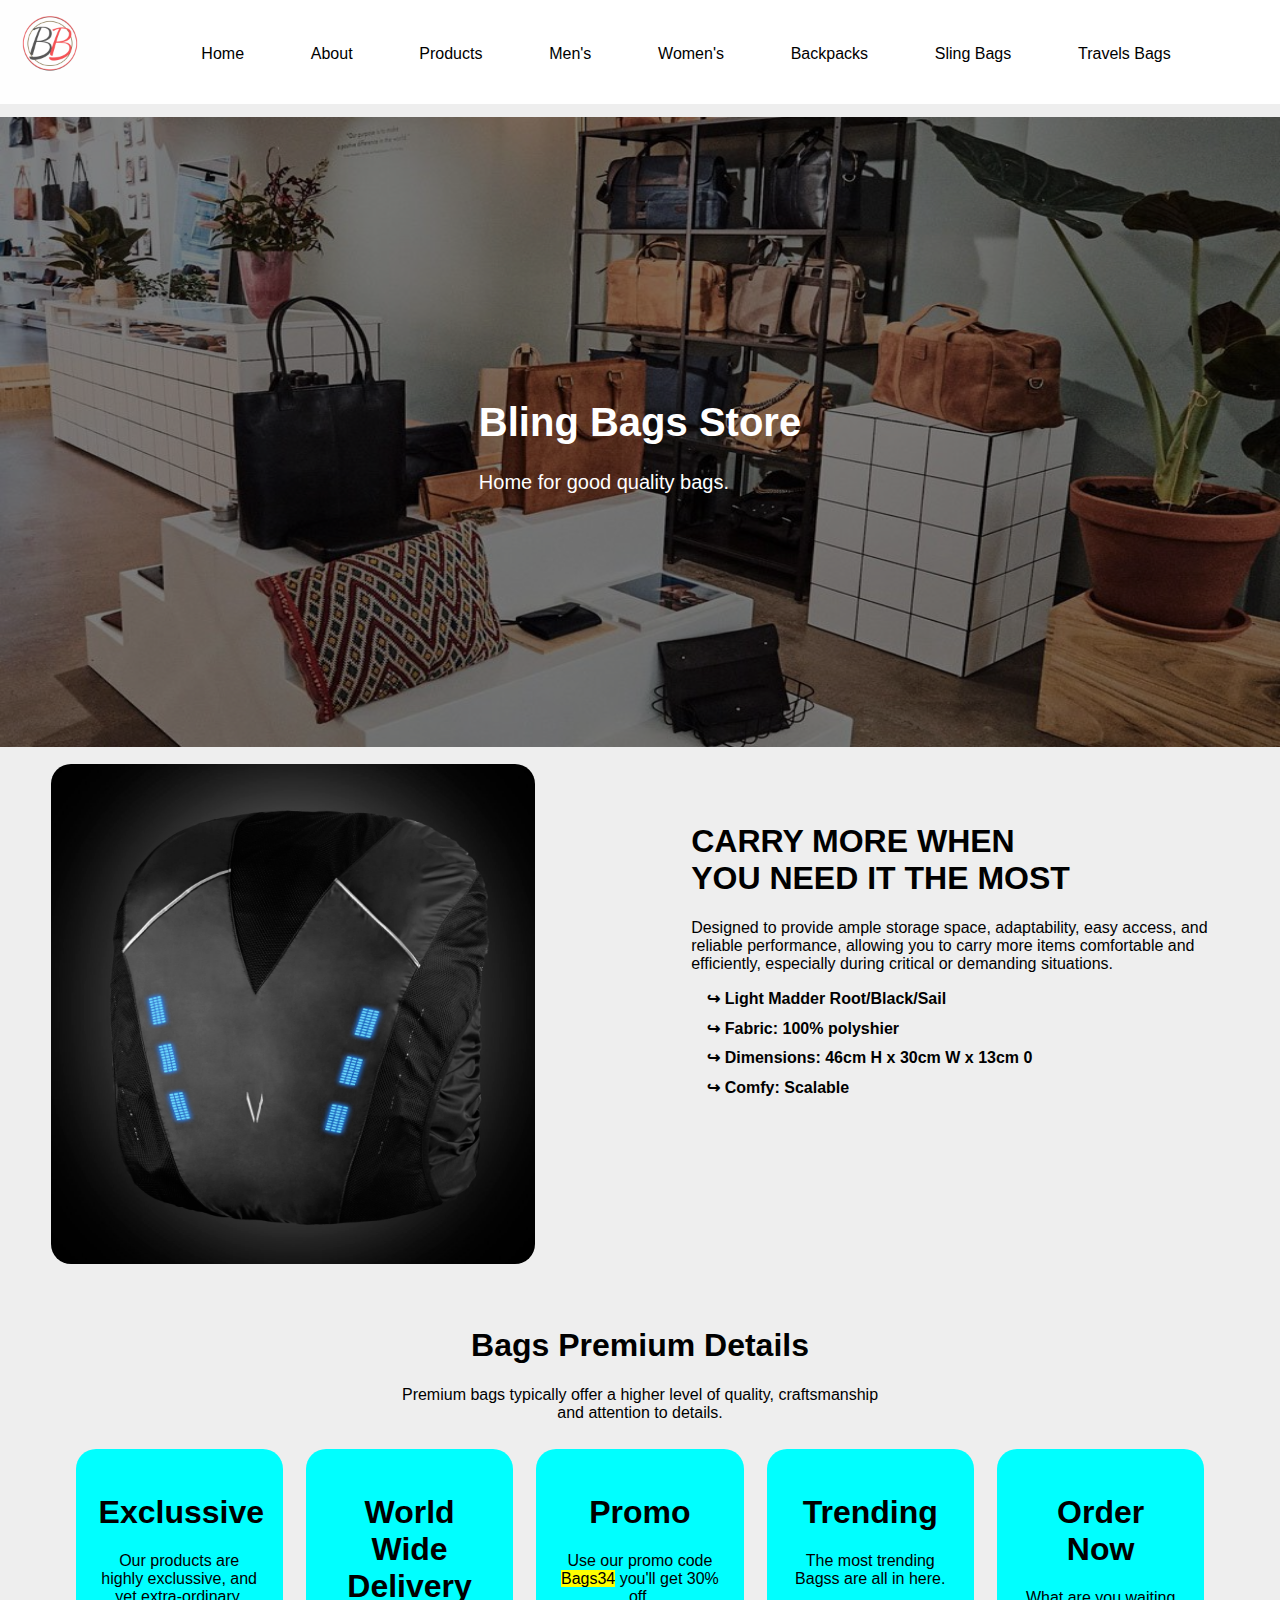
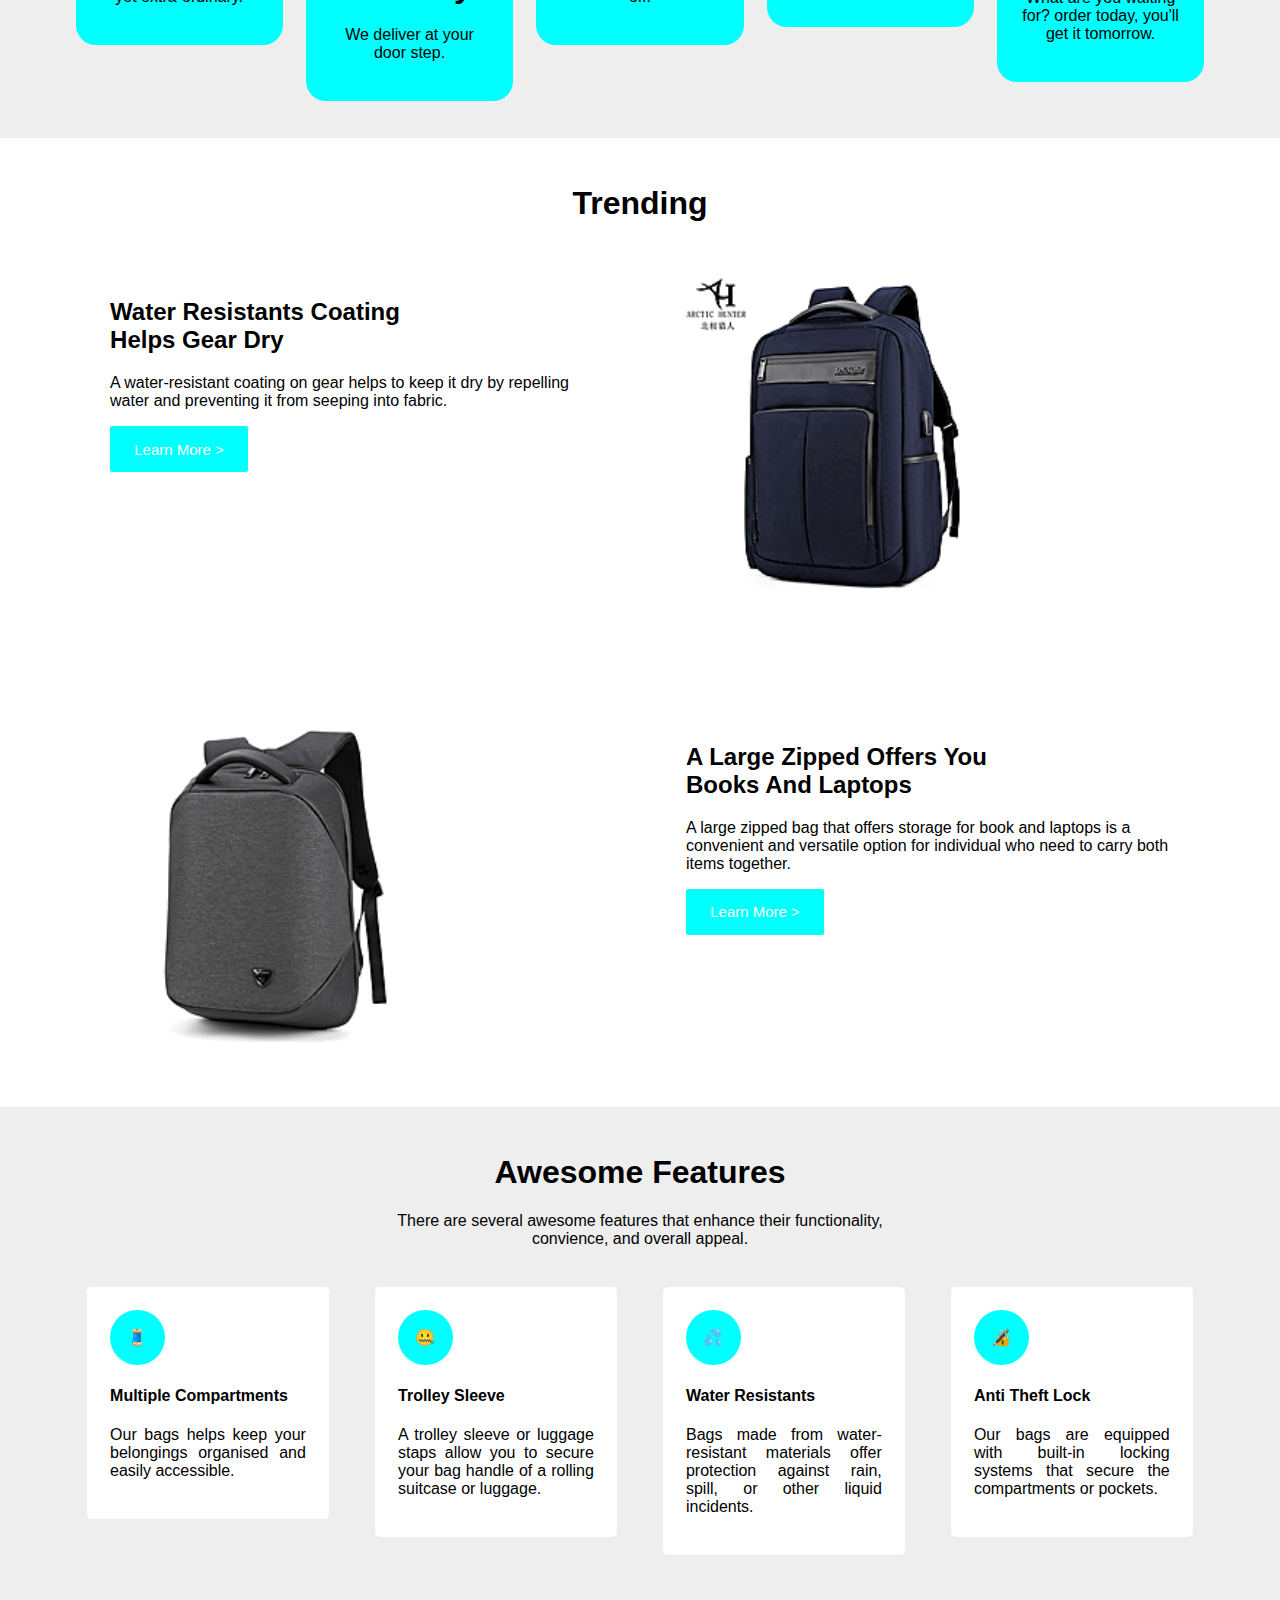
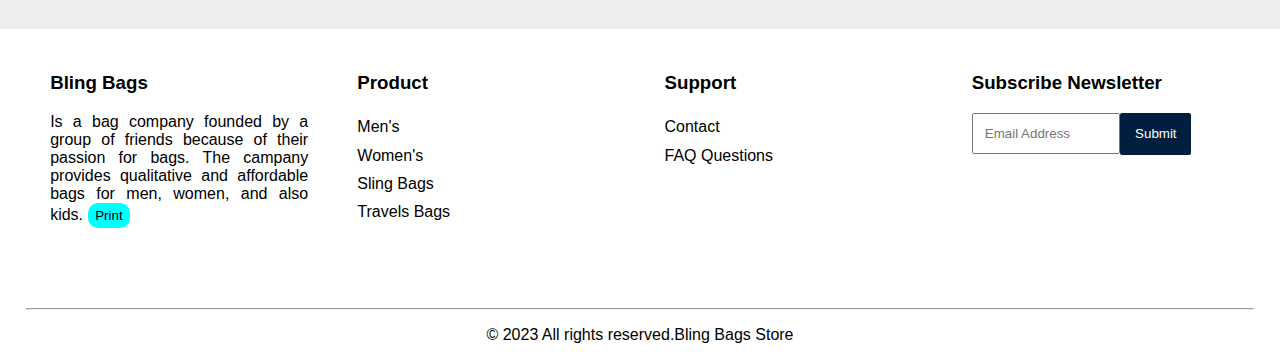
<file: index.html>
<!DOCTYPE html>
<html lang="en">
  <head>
    <meta charset="UTF-8" />
    <meta http-equiv="X-UA-Compatible" content="IE=edge" />
    <meta name="viewport" content="width=device-width, initial-scale=1.0" />
    <link rel="stylesheet" href="css/style.css" />
    <title>Bling Bags</title>
  </head>
  <body>

    <header>
     <div class="logo">
       <img src="images/BV1.jpg" alt="" srcset="">
     </div>
      <nav>
        <ul>
            <li class="active"><a href="index.html">Home</a></li>
            <li><a href="about.html">About</a></li>
            <li><a href="product.html">Products</a></li>
            <li><a href="menbags.html"> Men's </a></li>
            <li><a href="womenbags.html"> Women's </a></li>
            <li><a href="backpack.html"> Backpacks </a></li>
            <li><a href="slingbags.html"> Sling Bags </a></li>
            <li><a href="travelbags.html"> Travels Bags </a></li>
        </ul>
      </nav>
     
    </header>
    
    <main>
      <section class="intro">

        <img class="bg" src="../images/na2.jpg" alt="" srcset="">
       <div class="txt">
        <h1>
              <b>Bling Bags Store</b>
            </h1>
            Home for good quality bags.
       </div>
        <!-- <div class="col-half">
          <p >
            <h1>
              <b>Bling Bags Store</b>
            </h1>
            Home for good quality bags.
          </p>
        </div> -->
       
      </section>

      <section class="hero">
        <div class="col-half-hero1">
          <img src="images/br9.jpg" alt="" height="500px">
        </div>
        <div class="col-half-hero2">
          <p>
            <h1>CARRY MORE WHEN <br>
              YOU NEED IT THE MOST</h1>
              Designed to provide ample storage space, adaptability, easy access, and reliable performance, allowing you to carry more items comfortable and efficiently, especially during critical or demanding situations.
              <ul>
                <li>↪ Light Madder Root/Black/Sail</li>
                <li>↪ Fabric: 100% polyshier</li>
                <li>↪ Dimensions: 46cm H x 30cm W x 13cm 0</li>
                <li>↪ Comfy: Scalable</li>
              </ul>
          </p>
        </div>
      </section>
      <section id="premium">
         <p><h1>Bags Premium Details</h1>
       Premium bags typically offer a higher level of quality, craftsmanship <br> and attention to details.</p>
        <div class="col-half-premium">
            <p><h1>Exclussive</h1>
           Our products are highly exclussive, and yet extra-ordinary.</p>
        </div>
        <div class="col-half-premium">
            <p><h1>World Wide Delivery</h1>
            We deliver at your door step.</p>
        </div>
        <div class="col-half-premium">
            <p><h1>Promo</h1>
            Use our promo code <mark>Bags34</mark> you'll get 30% off.</p>
        </div>
        <div class="col-half-premium">
            <p><h1>Trending</h1>
            The most trending Bagss are all in here.</p>
        </div>
        <div class="col-half-premium">
            <p><h1>Order Now</h1>
            What are you waiting for? order today, you'll get it tomorrow.</p>
        </div>
      </section>

      <section>
        <div class="trend">
           <center><h1>Trending</h1></center>

            <div class="col-trend">
              <p>
                <h2><b>Water Resistants Coating <br> Helps Gear Dry</b></h2>
                A water-resistant coating on gear helps to keep it dry by repelling water and preventing it from seeping into fabric.
              </p>
              <button class="btn" type="button">Learn More ></button>
            </div>
         
        
            <div class="col-trend ">
              <img src="images/b50.jpg" alt="Trending Image">
            </div>
        </div>
        <div class="trend">
           <!-- <center><h1>Trending</h1></center> -->
          <div class="col-trend ">
              <img src="images/b51.jpg" alt="Trending Image">
            </div>
            <div class="col-trend">
              <p>
                <h2><b>A Large Zipped Offers You <br> Books And  Laptops</b></h2>
                A large zipped bag that offers storage for book and laptops is a convenient and versatile option for individual who need to carry both items together.                
              </p>
              <button class="btn" type="button">Learn More ></button>
            </div>
         
        
            
        </div>
      
      </section>

      <section class="promo">
        <p><h1>Awesome Features</h1>
        There are several awesome features that enhance their functionality,<br>convience, and overall appeal. </p>
        <div class="col-half-promo">
          <div class="circ">
            <p>🧵</p>
          </div>
          <p>
            <h4>Multiple Compartments</h4> 
            Our bags helps keep your belongings organised and easily accessible.
          </p>
        </div>
        <div class="col-half-promo">
          <div class="circ">
            <p>🤐</p>
          </div>
          <p>
            <h4>Trolley Sleeve</h4> 
            A trolley sleeve or luggage staps allow you to  secure your bag handle of a rolling suitcase or luggage.
          </p>
        </div>
        <div class="col-half-promo">
          <div class="circ">
            <p>💦</p>
          </div>
          <p>
            <h4>Water Resistants</h4> 
            Bags made from water-resistant materials offer protection against rain, spill, or other liquid incidents.
          </p>
        </div>
        <div class="col-half-promo">
          <div class="circ">
            <p >🔏</p>
          </div>
          <p>
            <h4>Anti Theft Lock</h4> 
            Our bags are equipped with built-in locking systems that secure the compartments or pockets.
          </p>
        </div>
      </section>
    </main>
<a id="top" href="#">Top</a>
    <footer>
      <div class="foot">
      <div class="col-half-footer">
        <p>
          <h3>Bling Bags</h3>
          Is a bag company founded by a group of friends because of their passion for bags. The campany provides  qualitative and affordable bags for men, women, and also kids. <button id="print" type="button" onclick='window.print()'>Print</button>
        </p>
      </div>
      <div class="col-half-footer">
        <p>
          <h3>Product</h3>
          <ul>
            <li><a href="menbags.html"> Men's </a></li>
            <li><a href="womenbags.html"> Women's </a></li>
            <li><a href="slingbags.html"> Sling Bags </a></li>
            <li><a href="travelbags.html"> Travels Bags </a></li>
          </ul>
        </p>
      </div>
      <div class="col-half-footer">
        <p> <h3>Support</h3><ul>
         
            <li><a href="contact.html"> Contact </a></li>

            <li><a href="faq.html"> FAQ Questions </a></li>
          </ul></p>
      </div>
      <div class="col-half-footer">
        
          <h3>Subscribe Newsletter</h3>
          <form id="newsletter">
           
              <input type="text" placeholder="Email Address">
            <button type="button">Submit</button>
           
          </form>
      </div>
<hr>
      <p>&copy; 2023 All rights reserved.Bling Bags Store</p>
</div>
    </footer>

    <script src="js/script.js"></script>
  </body>
</html>
</file>
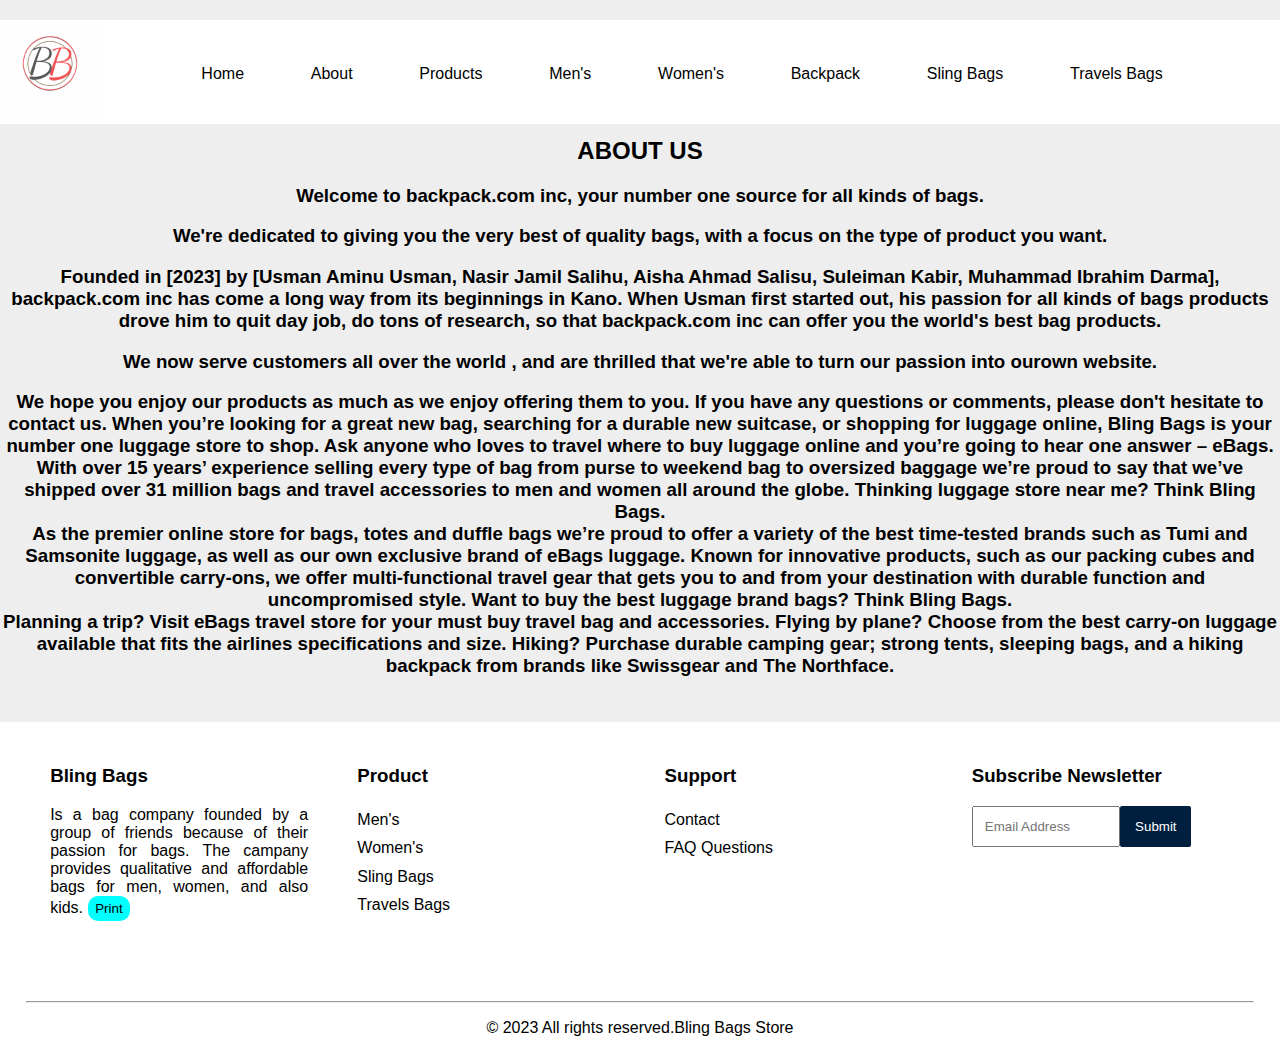
<file: about.html>
<!DOCTYPE html>
<html lang="en">
<head>
    <meta charset="UTF-8">
    <meta http-equiv="X-UA-Compatible" content="IE=edge">
    <meta name="viewport" content="width=device-width, initial-scale=1.0">
    <link rel="stylesheet" href="css/style.css">
    <title>ABOUT US</title>
</head>
<body>
     
    <header>
     <div class="logo">
       <img src="images/BV1.jpg" alt="" srcset="">
     </div>
      <nav>
        <ul>
          <li><a href="index.html">Home</a></li>
          <li><a href="about.html">About</a></li>
          <li><a href="product.html">Products</a></li>
         <li><a href="menbags.html"> Men's </a></li>
            <li><a href="womenbags.html"> Women's </a></li>
            <li><a href="backpack.html"> Backpack </a></li>
            <li><a href="slingbags.html"> Sling Bags </a></li>
            <li><a href="travelbags.html"> Travels Bags </a></li>
        </ul>
      </nav>
     
    </header>
    <center><h2>ABOUT US</h2></center>
  <center><h3>  <p>Welcome to backpack.com inc, your number one source for all kinds of bags.</p> <p>We're dedicated to giving you the very best of quality bags, with a focus on the type of product you want.</p>

<p>Founded in [2023] by [Usman Aminu Usman, Nasir Jamil Salihu, Aisha Ahmad Salisu, Suleiman Kabir, Muhammad Ibrahim Darma], backpack.com inc has come a long way from its beginnings in Kano. When Usman first started out, his passion for all kinds of bags products drove him to quit day job, do tons of research, so that backpack.com inc can offer you the world's best bag products.</p> We now serve customers all over the world , and are thrilled that we're able to turn our passion into ourown website.

<p>We hope you enjoy our products as much as we enjoy offering them to you. If you have any questions or comments, please don't hesitate to contact us.
  When you’re looking for a great new bag, searching for a durable new suitcase, or shopping for luggage online, Bling Bags is your number one luggage store to shop. Ask anyone who loves to travel where to buy luggage online and you’re going to hear one answer – eBags. With over 15 years’ experience selling every type of bag from purse to weekend bag to oversized baggage we’re proud to say that we’ve shipped over 31 million bags and travel accessories to men and women all around the globe. Thinking luggage store near me? Think Bling Bags.
<br/>
As the premier online store for bags, totes and duffle bags we’re proud to offer a variety of the best time-tested brands such as Tumi and Samsonite luggage, as well as our own exclusive brand of eBags luggage. Known for innovative products, such as our packing cubes and convertible carry-ons, we offer multi-functional travel gear that gets you to and from your destination with durable function and uncompromised style. Want to buy the best luggage brand bags? Think Bling Bags.
<br/>
Planning a trip? Visit eBags travel store for your must buy travel bag and accessories. Flying by plane? Choose from the best carry-on luggage available that fits the airlines specifications and size. Hiking? Purchase durable camping gear; strong tents, sleeping bags, and a hiking backpack from brands like Swissgear and The Northface.
</p></h3></center>
<a id="top" href="#">Top</a>
  <footer>
      <div class="foot">
      <div class="col-half-footer">
        <p>
          <h3>Bling Bags</h3>
          Is a bag company founded by a group of friends because of their passion for bags. The campany provides  qualitative and affordable bags for men, women, and also kids. <button id="print" type="button" onclick='window.print()'>Print</button>
        </p>
      </div>
      <div class="col-half-footer">
        <p>
          <h3>Product</h3>
          <ul>
            <li><a href="menbags.html"> Men's </a></li>
            <li><a href="womenbags.html"> Women's </a></li>
            <li><a href="slingbags.html"> Sling Bags </a></li>
            <li><a href="travelbags.html"> Travels Bags </a></li>
          </ul>
        </p>
      </div>
      <div class="col-half-footer">
        <p> <h3>Support</h3><ul>
         
            <li><a href="contact.html"> Contact </a></li>

            <li><a href="faq.html"> FAQ Questions </a></li>
          </ul></p>
      </div>
      <div class="col-half-footer">
        
          <h3>Subscribe Newsletter</h3>
          <form id="newsletter">
           
              <input type="text" placeholder="Email Address">
            <button type="button">Submit</button>
           
          </form>
      </div>
<hr>
      <p>&copy; 2023 All rights reserved.Bling Bags Store</p>
</div>
    </footer>
</body>
</html>
</file>
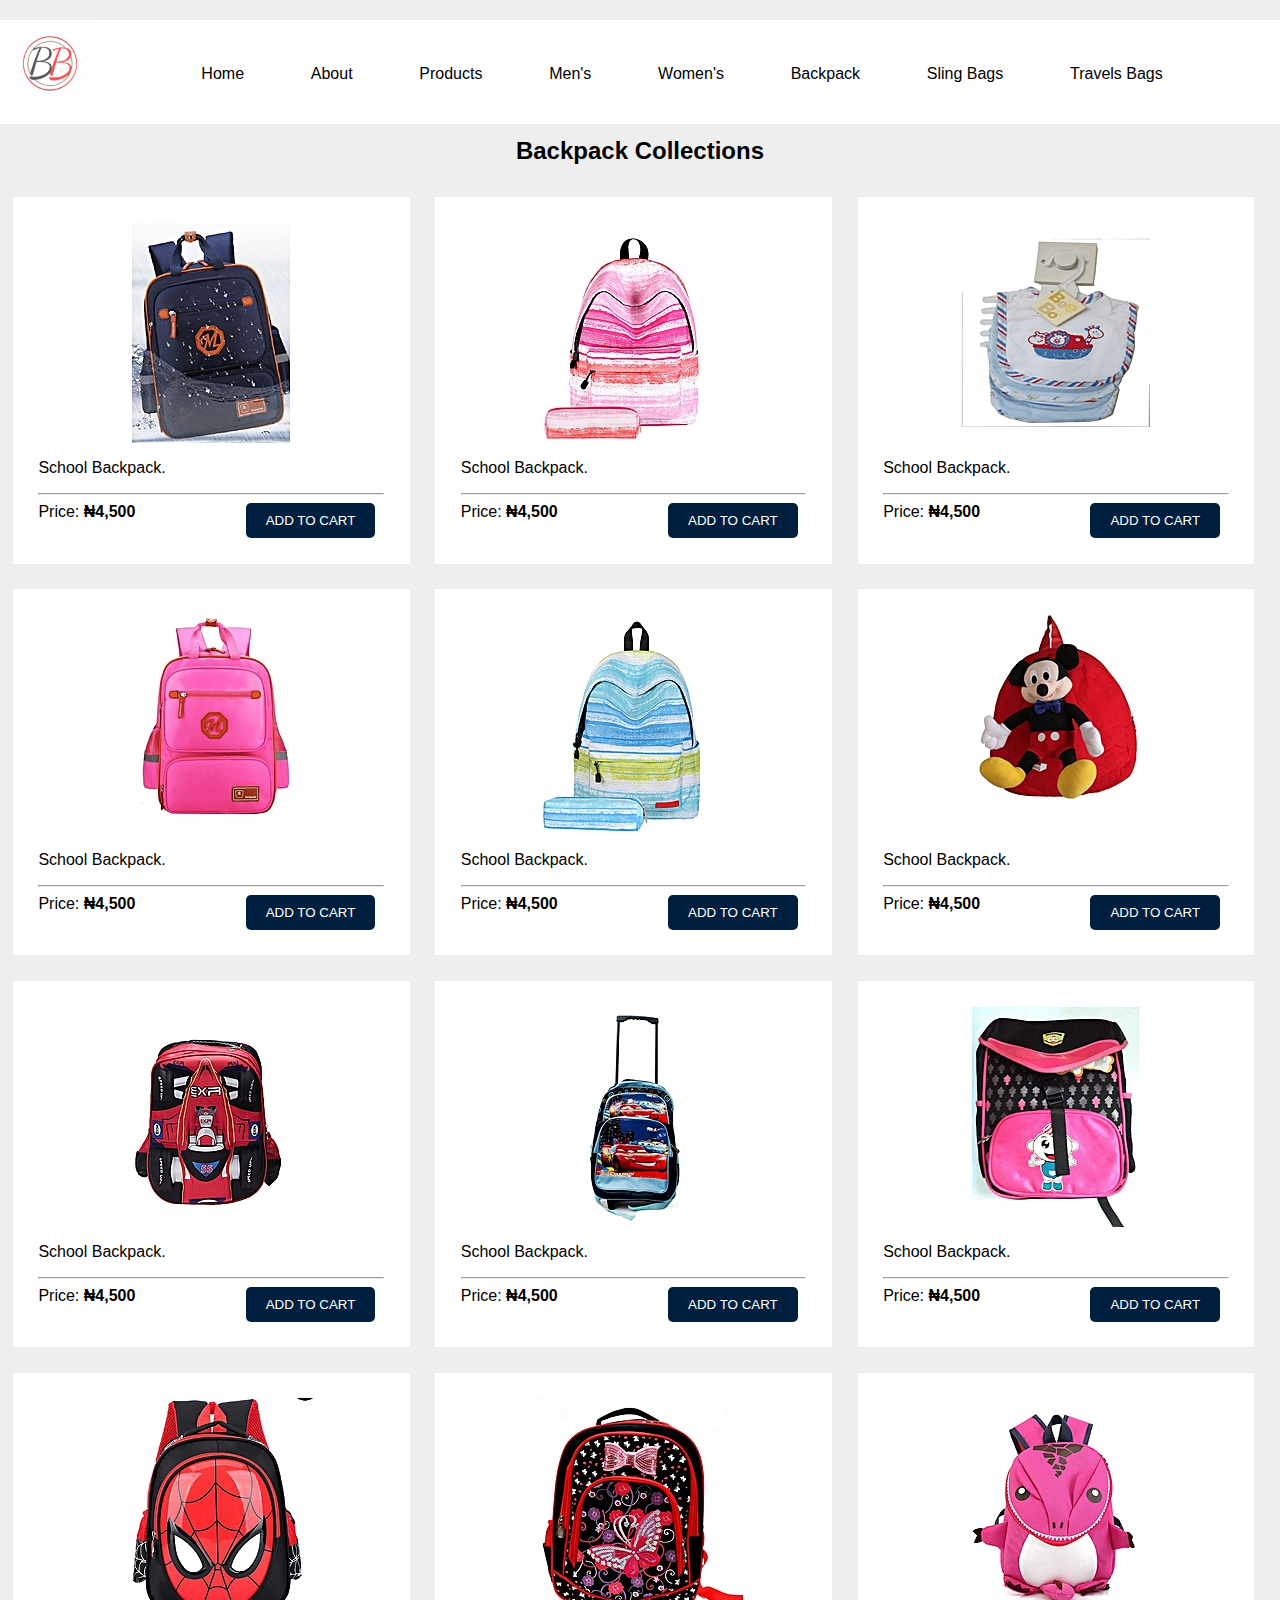
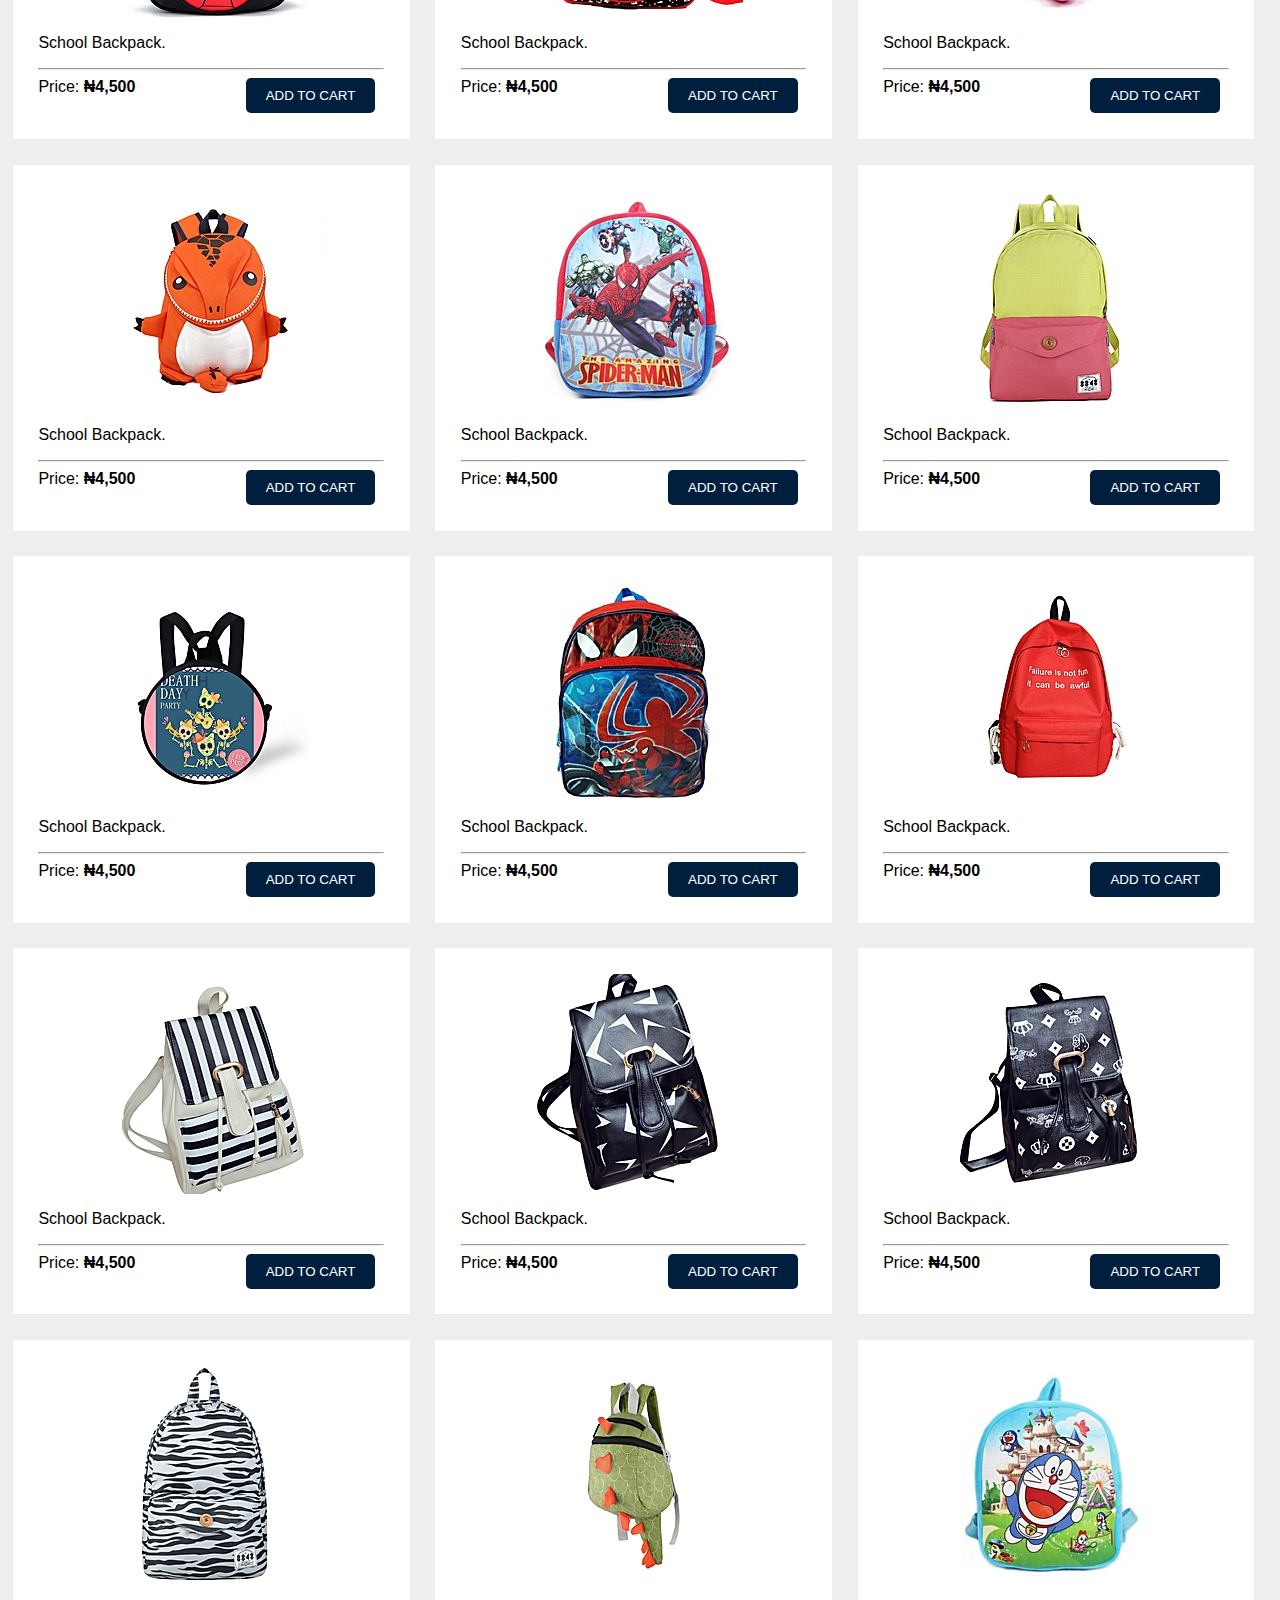
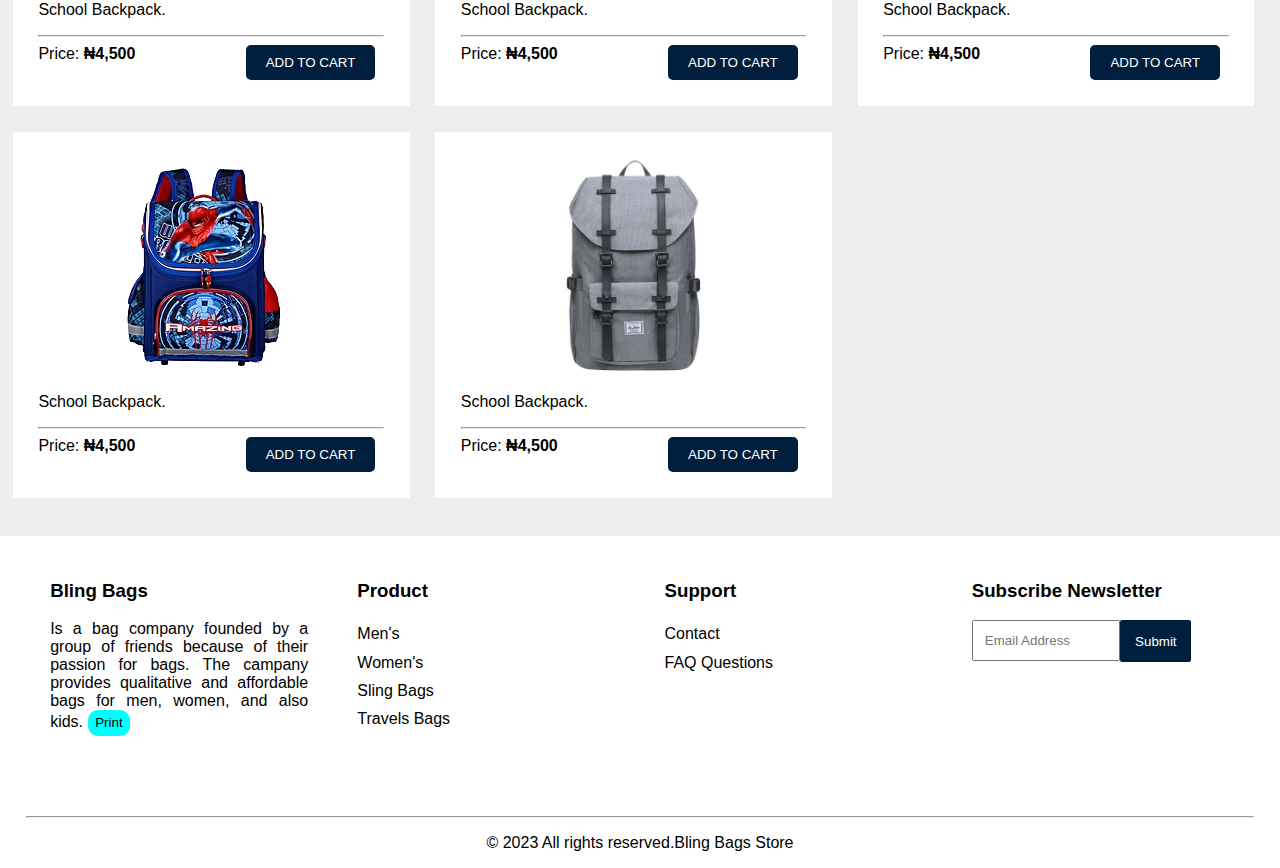
<file: backpack.html>
<!DOCTYPE html>
<html lang="en">
<head>
    <meta charset="UTF-8">
    <meta http-equiv="X-UA-Compatible" content="IE=edge">
    <meta name="viewport" content="width=device-width, initial-scale=1.0">
    <link rel="stylesheet" href="css/style.css">
    <title>Backpack Collections</title>
</head>
<body>
     
    <header>
     <div class="logo">
       <img src="images/BV1.jpg" alt="" srcset="">
     </div>
      <nav>
        <ul>
          <li><a href="index.html">Home</a></li>
          <li><a href="about.html">About</a></li>
          <li><a href="product.html">Products</a></li>
         <li><a href="menbags.html"> Men's </a></li>
            <li><a href="womenbags.html"> Women's </a></li>
            <li><a href="backpack.html"> Backpack </a></li>
            <li><a href="slingbags.html"> Sling Bags </a></li>
            <li><a href="travelbags.html"> Travels Bags </a></li>
        </ul>
      </nav>
     
    </header>
    <center><h2>Backpack Collections</h2></center>
    <main>
      <section id="product">
        <div class="col-half-product">
          <img src="images/b1.jpg" alt="" width="220">
           <span class="view">
            <a href="details.html">Details</a>
           </span>
           
          
          <p>
            School Backpack.
           
          </p>

          <hr>
          <div class="card-footer">
            <div class="card-footer-item">
              <span>Price: <strong>₦4,500</strong></span>
            </div>
            <div class="card-footer-item">
              <button type="button">ADD TO CART</button>
            </div>
          </div>

        </div>

        <div class="col-half-product">
          <img src="images/b2.jpg" alt="" width="220">
           <span class="view">
            <a href="details.html">Details</a>
           </span>
           
          
          <p>
            School Backpack.
           
          </p>

          <hr>
          <div class="card-footer">
            <div class="card-footer-item">
              <span>Price: <strong>₦4,500</strong></span>
            </div>
            <div class="card-footer-item">
              <button type="button">ADD TO CART</button>
            </div>
          </div>
        </div>

        <div class="col-half-product">
          <img src="images/b3.jpg" alt="" width="220">
           <span class="view">
            <a href="details.html">Details</a>
           </span>
           
          
          <p>
            School Backpack.
           
          </p>

          <hr>
          <div class="card-footer">
            <div class="card-footer-item">
              <span>Price: <strong>₦4,500</strong></span>
            </div>
            <div class="card-footer-item">
              <button type="button">ADD TO CART</button>
            </div>
          </div>

        </div>

        <div class="col-half-product">
          <img src="images/b4.jpg" alt="" width="220">
           <span class="view">
            <a href="details.html">Details</a>
           </span>
           
          
          <p>
            School Backpack.
           
          </p>

          <hr>
          <div class="card-footer">
            <div class="card-footer-item">
              <span>Price: <strong>₦4,500</strong></span>
            </div>
            <div class="card-footer-item">
              <button type="button">ADD TO CART</button>
            </div>
          </div>
        </div>

        <div class="col-half-product">
          <img src="images/b5.jpg" alt="" width="220">
           <span class="view">
            <a href="details.html">Details</a>
           </span>
           
          
          <p>
            School Backpack.
           
          </p>

          <hr>
          <div class="card-footer">
            <div class="card-footer-item">
              <span>Price: <strong>₦4,500</strong></span>
            </div>
            <div class="card-footer-item">
              <button type="button">ADD TO CART</button>
            </div>
          </div>
        </div>

        <div class="col-half-product">
          <img src="images/b6.jpg" alt="" width="220">
           <span class="view">
            <a href="details.html">Details</a>
           </span>
           
          
          <p>
            School Backpack.
           
          </p>

          <hr>
          <div class="card-footer">
            <div class="card-footer-item">
              <span>Price: <strong>₦4,500</strong></span>
            </div>
            <div class="card-footer-item">
              <button type="button">ADD TO CART</button>
            </div>
          </div>
        </div>

        <div class="col-half-product">
          <img src="images/b7.jpg" alt="" width="220">
           <span class="view">
            <a href="details.html">Details</a>
           </span>
           
          
          <p>
            School Backpack.
           
          </p>

          <hr>
          <div class="card-footer">
            <div class="card-footer-item">
              <span>Price: <strong>₦4,500</strong></span>
            </div>
            <div class="card-footer-item">
              <button type="button">ADD TO CART</button>
            </div>
          </div>
        </div>

        <div class="col-half-product">
          <img src="images/b8.jpg" alt="" width="220">
           <span class="view">
            <a href="details.html">Details</a>
           </span>
           
          
          <p>
            School Backpack.
           
          </p>

          <hr>
          <div class="card-footer">
            <div class="card-footer-item">
              <span>Price: <strong>₦4,500</strong></span>
            </div>
            <div class="card-footer-item">
              <button type="button">ADD TO CART</button>
            </div>
          </div>
        </div>
        <div class="col-half-product">
          <img src="images/b9.jpg" alt="" width="220">
           <span class="view">
            <a href="details.html">Details</a>
           </span>
           
          
          <p>
            School Backpack.
           
          </p>

          <hr>
          <div class="card-footer">
            <div class="card-footer-item">
              <span>Price: <strong>₦4,500</strong></span>
            </div>
            <div class="card-footer-item">
              <button type="button">ADD TO CART</button>
            </div>
          </div>
        </div>
        <div class="col-half-product">
          <img src="images/b10.jpg" alt="" width="220">
           <span class="view">
            <a href="details.html">Details</a>
           </span>
           
          
          <p>
            School Backpack.
           
          </p>

          <hr>
          <div class="card-footer">
            <div class="card-footer-item">
              <span>Price: <strong>₦4,500</strong></span>
            </div>
            <div class="card-footer-item">
              <button type="button">ADD TO CART</button>
            </div>
          </div>
        </div>
        <div class="col-half-product">
          <img src="images/b11.jpg" alt="" width="220">
           <span class="view">
            <a href="details.html">Details</a>
           </span>
           
          
          <p>
            School Backpack.
           
          </p>

          <hr>
          <div class="card-footer">
            <div class="card-footer-item">
              <span>Price: <strong>₦4,500</strong></span>
            </div>
            <div class="card-footer-item">
              <button type="button">ADD TO CART</button>
            </div>
          </div>
        </div>
        <div class="col-half-product">
          <img src="images/b12.jpg" alt="" width="220">
           <span class="view">
            <a href="details.html">Details</a>
           </span>
           
          
          <p>
            School Backpack.
           
          </p>

          <hr>
          <div class="card-footer">
            <div class="card-footer-item">
              <span>Price: <strong>₦4,500</strong></span>
            </div>
            <div class="card-footer-item">
              <button type="button">ADD TO CART</button>
            </div>
          </div>
        </div>
        <div class="col-half-product">
          <img src="images/b13.jpg" alt="" width="220">
           <span class="view">
            <a href="details.html">Details</a>
           </span>
           
          
          <p>
            School Backpack.
           
          </p>

          <hr>
          <div class="card-footer">
            <div class="card-footer-item">
              <span>Price: <strong>₦4,500</strong></span>
            </div>
            <div class="card-footer-item">
              <button type="button">ADD TO CART</button>
            </div>
          </div>
        </div>
        <div class="col-half-product">
          <img src="images/b14.jpg" alt="" width="220">
           <span class="view">
            <a href="details.html">Details</a>
           </span>
           
          
          <p>
            School Backpack.
           
          </p>

          <hr>
          <div class="card-footer">
            <div class="card-footer-item">
              <span>Price: <strong>₦4,500</strong></span>
            </div>
            <div class="card-footer-item">
              <button type="button">ADD TO CART</button>
            </div>
          </div>
        </div>
        <div class="col-half-product">
          <img src="images/b15.jpg" alt="" width="220">
           <span class="view">
            <a href="details.html">Details</a>
           </span>
           
          
          <p>
            School Backpack.
           
          </p>

          <hr>
          <div class="card-footer">
            <div class="card-footer-item">
              <span>Price: <strong>₦4,500</strong></span>
            </div>
            <div class="card-footer-item">
              <button type="button">ADD TO CART</button>
            </div>
          </div>
        </div>
        <div class="col-half-product">
          <img src="images/b16.jpg" alt="" width="220">
           <span class="view">
            <a href="details.html">Details</a>
           </span>
           
          
          <p>
            School Backpack.
           
          </p>

          <hr>
          <div class="card-footer">
            <div class="card-footer-item">
              <span>Price: <strong>₦4,500</strong></span>
            </div>
            <div class="card-footer-item">
              <button type="button">ADD TO CART</button>
            </div>
          </div>
        </div>
        <div class="col-half-product">
          <img src="images/b17.jpg" alt="" width="220">
           <span class="view">
            <a href="details.html">Details</a>
           </span>
           
          
          <p>
            School Backpack.
           
          </p>

          <hr>
          <div class="card-footer">
            <div class="card-footer-item">
              <span>Price: <strong>₦4,500</strong></span>
            </div>
            <div class="card-footer-item">
              <button type="button">ADD TO CART</button>
            </div>
          </div>
        </div>
        <div class="col-half-product">
          <img src="images/b18.jpg" alt="" width="220">
           <span class="view">
            <a href="details.html">Details</a>
           </span>
           
          
          <p>
            School Backpack.
           
          </p>

          <hr>
          <div class="card-footer">
            <div class="card-footer-item">
              <span>Price: <strong>₦4,500</strong></span>
            </div>
            <div class="card-footer-item">
              <button type="button">ADD TO CART</button>
            </div>
          </div>
        </div>
        <div class="col-half-product">
          <img src="images/b19.jpg" alt="" width="220">
           <span class="view">
            <a href="details.html">Details</a>
           </span>
           
          
          <p>
            School Backpack.
           
          </p>

          <hr>
          <div class="card-footer">
            <div class="card-footer-item">
              <span>Price: <strong>₦4,500</strong></span>
            </div>
            <div class="card-footer-item">
              <button type="button">ADD TO CART</button>
            </div>
          </div>
        </div>
        <div class="col-half-product">
          <img src="images/b20.jpg" alt="" width="220">
           <span class="view">
            <a href="details.html">Details</a>
           </span>
           
          
          <p>
            School Backpack.
           
          </p>

          <hr>
          <div class="card-footer">
            <div class="card-footer-item">
              <span>Price: <strong>₦4,500</strong></span>
            </div>
            <div class="card-footer-item">
              <button type="button">ADD TO CART</button>
            </div>
          </div>
        </div>
        <div class="col-half-product">
          <img src="images/b21.jpg" alt="" width="220">
           <span class="view">
            <a href="details.html">Details</a>
           </span>
           
          
          <p>
            School Backpack.
           
          </p>

          <hr>
          <div class="card-footer">
            <div class="card-footer-item">
              <span>Price: <strong>₦4,500</strong></span>
            </div>
            <div class="card-footer-item">
              <button type="button">ADD TO CART</button>
            </div>
          </div>
        </div>
        <div class="col-half-product">
          <img src="images/b22.jpg" alt="" width="220">
           <span class="view">
            <a href="details.html">Details</a>
           </span>
           
          
          <p>
            School Backpack.
           
          </p>

          <hr>
          <div class="card-footer">
            <div class="card-footer-item">
              <span>Price: <strong>₦4,500</strong></span>
            </div>
            <div class="card-footer-item">
              <button type="button">ADD TO CART</button>
            </div>
          </div>
        </div>
        <div class="col-half-product">
          <img src="images/b23.jpg" alt="" width="220">
           <span class="view">
            <a href="details.html">Details</a>
           </span>
           
          
          <p>
            School Backpack.
           
          </p>

          <hr>
          <div class="card-footer">
            <div class="card-footer-item">
              <span>Price: <strong>₦4,500</strong></span>
            </div>
            <div class="card-footer-item">
              <button type="button">ADD TO CART</button>
            </div>
          </div>
        </div>
        <div class="col-half-product">
          <img src="images/b24.jpg" alt="" width="220">
           <span class="view">
            <a href="details.html">Details</a>
           </span>
           
          
          <p>
            School Backpack.
           
          </p>

          <hr>
          <div class="card-footer">
            <div class="card-footer-item">
              <span>Price: <strong>₦4,500</strong></span>
            </div>
            <div class="card-footer-item">
              <button type="button">ADD TO CART</button>
            </div>
          </div>
        </div>
        <div class="col-half-product">
          <img src="images/b25.jpg" alt="" width="220">
           <span class="view">
            <a href="details.html">Details</a>
           </span>
           
          
          <p>
            School Backpack.
           
          </p>

          <hr>
          <div class="card-footer">
            <div class="card-footer-item">
              <span>Price: <strong>₦4,500</strong></span>
            </div>
            <div class="card-footer-item">
              <button type="button">ADD TO CART</button>
            </div>
          </div>
        </div>
       
        <div class="col-half-product">
          <img src="images/b27.jpg" alt="" width="220">
           <span class="view">
            <a href="details.html">Details</a>
           </span>
           
          
          <p>
            School Backpack.
           
          </p>

          <hr>
          <div class="card-footer">
            <div class="card-footer-item">
              <span>Price: <strong>₦4,500</strong></span>
            </div>
            <div class="card-footer-item">
              <button type="button">ADD TO CART</button>
            </div>
          </div>
        </div>

      </section>

  
    </main>
    <a id="top" href="#">Top</a>
  <footer>
      <div class="foot">
      <div class="col-half-footer">
        <p>
          <h3>Bling Bags</h3>
          Is a bag company founded by a group of friends because of their passion for bags. The campany provides  qualitative and affordable bags for men, women, and also kids. <button id="print" type="button" onclick='window.print()'>Print</button>
        </p>
      </div>
      <div class="col-half-footer">
        <p>
          <h3>Product</h3>
          <ul>
            <li><a href="menbags.html"> Men's </a></li>
            <li><a href="womenbags.html"> Women's </a></li>
            <li><a href="slingbags.html"> Sling Bags </a></li>
            <li><a href="travelbags.html"> Travels Bags </a></li>
          </ul>
        </p>
      </div>
      <div class="col-half-footer">
        <p> <h3>Support</h3><ul>
         
            <li><a href="contact.html"> Contact </a></li>

            <li><a href="faq.html"> FAQ Questions </a></li>
          </ul></p>
      </div>
      <div class="col-half-footer">
        
          <h3>Subscribe Newsletter</h3>
          <form id="newsletter">
           
              <input type="text" placeholder="Email Address">
            <button type="button">Submit</button>
           
          </form>
      </div>
<hr>
      <p>&copy; 2023 All rights reserved.Bling Bags Store</p>
</div>
    </footer>
    <script src="js/script.js"></script>
</body>
</html>
</file>
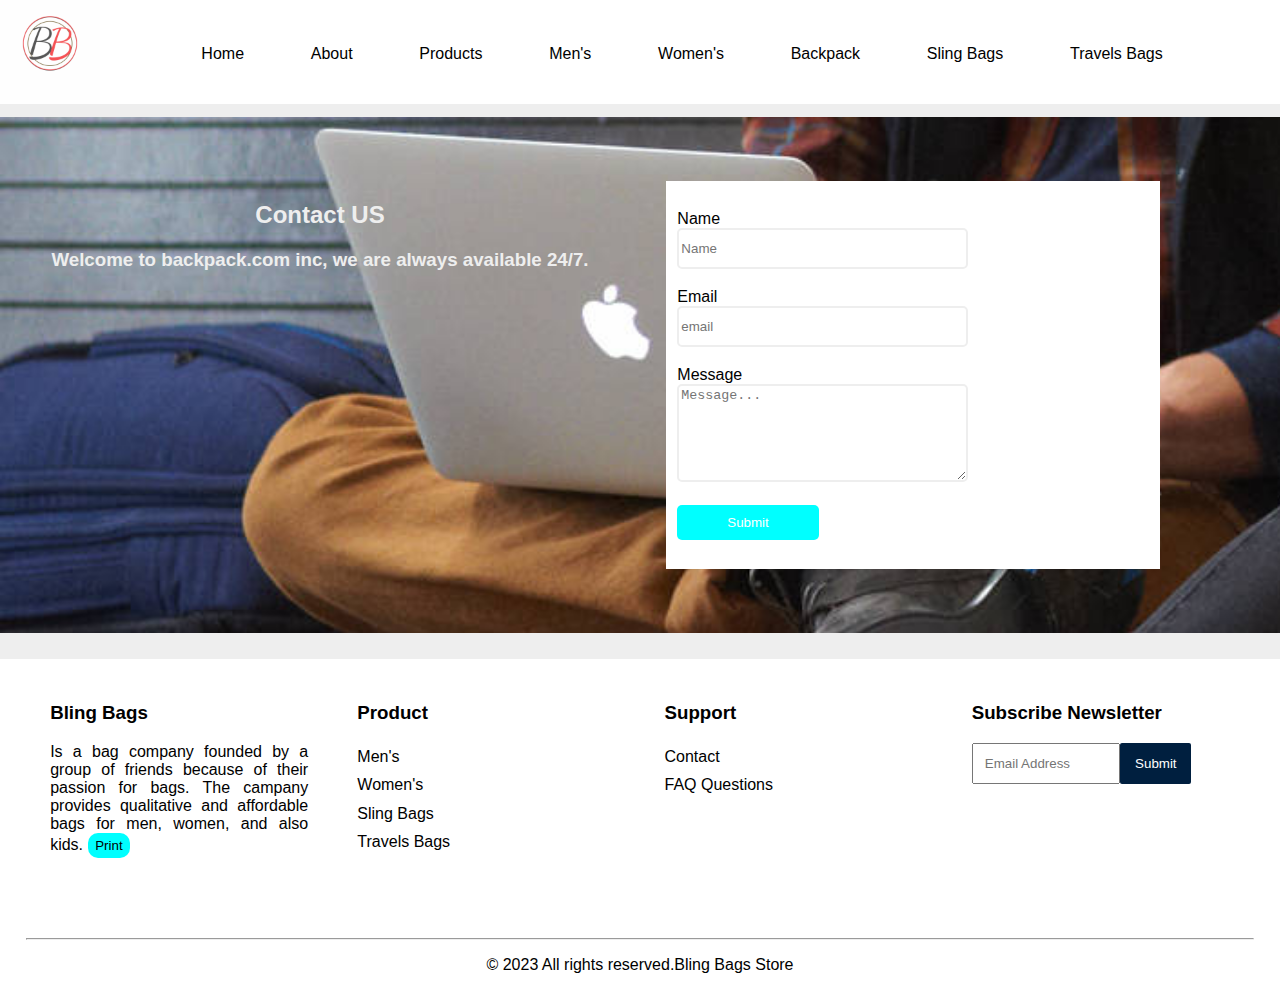
<file: contact.html>
<!DOCTYPE html>
<html lang="en">
  <head>
    <meta charset="UTF-8" />
    <meta http-equiv="X-UA-Compatible" content="IE=edge" />
    <meta name="viewport" content="width=device-width, initial-scale=1.0" />
    <link rel="stylesheet" href="css/style.css" />
    <title>CONTACT US</title>
  </head>
  <body>
    <header>
      <div class="logo">
        <img src="images/BV1.jpg" alt="" srcset="" />
      </div>
      <nav>
        <ul>
          <li><a href="index.html">Home</a></li>
          <li><a href="about.html">About</a></li>
          <li><a href="product.html">Products</a></li>
          <li><a href="menbags.html"> Men's </a></li>
          <li><a href="womenbags.html"> Women's </a></li>
          <li><a href="backpack.html"> Backpack </a></li>
          <li><a href="slingbags.html"> Sling Bags </a></li>
          <li><a href="travelbags.html"> Travels Bags </a></li>
        </ul>
      </nav>
    </header>

    <section class="login">
      <div class="col-half-login">
        <center>
          <h2>Contact US</h2>
          <h3>
            <p>Welcome to backpack.com inc, we are always available 24/7.</p>
          </h3>
        </center>
      </div>

      <div class="col-half-login">
        <div class="form">
          <form>
            <label for="name">Name</label><br />
            <input
              class="input"
              type="text"
              name="name"
              id="name"
              placeholder="Name"
              required
            /><br />
            <label for="email">Email</label><br />
            <input
              class="input"
              type="email"
              name="email"
              id="email"
              placeholder="email"
              required
            /><br />

            <label for="msg">Message</label><br />
            <textarea
              class="input msg"
              name="msg"
              id="msg"
              cols="30"
              rows="10"
              placeholder="Message..."
              required
            ></textarea>
            <br />
            <input class="submit" type="submit" value="Submit" />
          </form>
        </div>
      </div>
    </section>
<a id="top" href="#">Top</a>
  <footer>
      <div class="foot">
      <div class="col-half-footer">
        <p>
          <h3>Bling Bags</h3>
          Is a bag company founded by a group of friends because of their passion for bags. The campany provides  qualitative and affordable bags for men, women, and also kids. <button id="print" type="button" onclick='window.print()'>Print</button>
        </p>
      </div>
      <div class="col-half-footer">
        <p>
          <h3>Product</h3>
          <ul>
            <li><a href="menbags.html"> Men's </a></li>
            <li><a href="womenbags.html"> Women's </a></li>
            <li><a href="slingbags.html"> Sling Bags </a></li>
            <li><a href="travelbags.html"> Travels Bags </a></li>
          </ul>
        </p>
      </div>
      <div class="col-half-footer">
        <p> <h3>Support</h3><ul>
         
            <li><a href="contact.html"> Contact </a></li>

            <li><a href="faq.html"> FAQ Questions </a></li>
          </ul></p>
      </div>
      <div class="col-half-footer">
        
          <h3>Subscribe Newsletter</h3>
          <form id="newsletter">
           
              <input type="text" placeholder="Email Address">
            <button type="button">Submit</button>
           
          </form>
      </div>
<hr>
      <p>&copy; 2023 All rights reserved.Bling Bags Store</p>
</div>
    </footer>
    <script src="js/script.js"></script>
  </body>
</html>
</file>
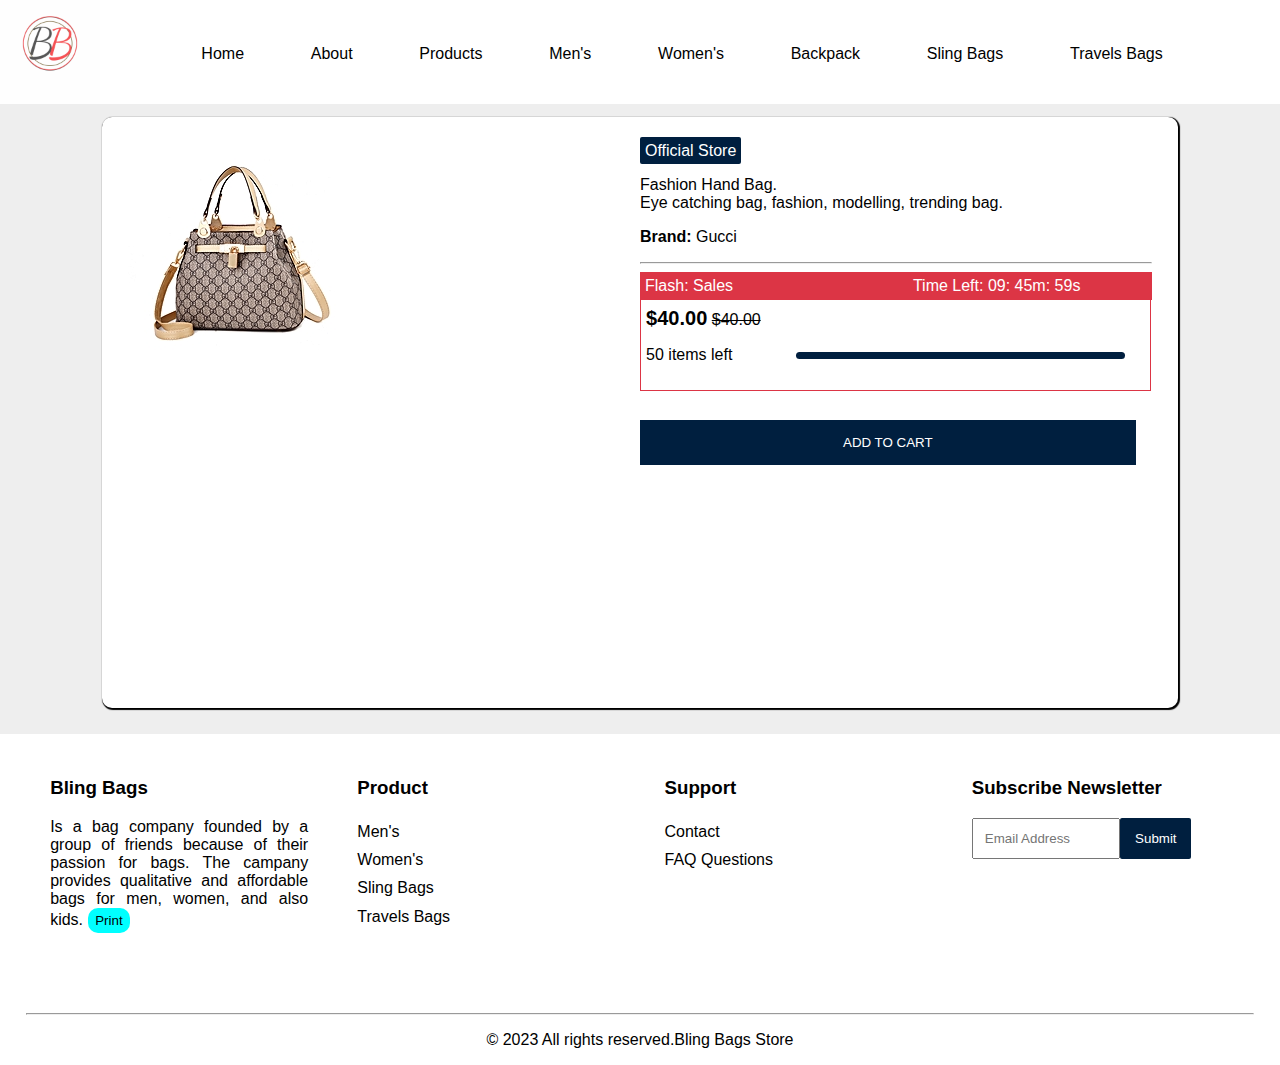
<file: details.html>
<!DOCTYPE html>
<html lang="en">
  <head>
    <meta charset="UTF-8" />
    <meta name="viewport" content="width=device-width, initial-scale=1.0" />
    <link rel="stylesheet" href="css/style.css" />
    <title>Details Page</title>
  </head>
  <body>
    <header>
      <div class="logo">
        <img src="images/BV1.jpg" alt="" srcset="" />
      </div>
      <nav>
        <ul>
          <li><a href="index.html">Home</a></li>
          <li><a href="about.html">About</a></li>
          <li><a href="product.html">Products</a></li>
          <li><a href="menbags.html"> Men's </a></li>
          <li><a href="womenbags.html"> Women's </a></li>
          <li><a href="backpack.html"> Backpack </a></li>
          <li><a href="slingbags.html"> Sling Bags </a></li>
          <li><a href="travelbags.html"> Travels Bags </a></li>
        </ul>
      </nav>
    </header>
    <div class="detail-container">
      <div class="detail-content">
        <img src="images/w10.jpg" alt="item image" />
      </div>

      <div class="detail-content">
        <span>Official Store</span>
        <p>
         Fashion Hand Bag. <br>
         Eye catching bag, fashion, modelling, trending bag.
        </p>

        <p><b>Brand:</b> Gucci</p>
        <hr />
        <div class="flash">
          <span>Flash: Sales</span>
          <span>Time Left: 09: 45m: 59s</span>

          <div class="price">
            <span><b>$40.00</b></span>
            <span><del>$40.00</del></span>

            <div class="items">
              <div class="left">
                <p>50 items left</p>
              </div>
              <div class="left"></div>
            </div>
          </div>
        </div>

         
      </div>
      <button type="button" class="cart">ADD TO CART</button>
    </div>
<a id="top" href="#">Top</a>
  <footer>
      <div class="foot">
      <div class="col-half-footer">
        <p>
          <h3>Bling Bags</h3>
          Is a bag company founded by a group of friends because of their passion for bags. The campany provides  qualitative and affordable bags for men, women, and also kids. <button id="print" type="button" onclick='window.print()'>Print</button>
        </p>
      </div>
      <div class="col-half-footer">
        <p>
          <h3>Product</h3>
          <ul>
            <li><a href="menbags.html"> Men's </a></li>
            <li><a href="womenbags.html"> Women's </a></li>
            <li><a href="slingbags.html"> Sling Bags </a></li>
            <li><a href="travelbags.html"> Travels Bags </a></li>
          </ul>
        </p>
      </div>
      <div class="col-half-footer">
        <p> <h3>Support</h3><ul>
         
            <li><a href="contact.html"> Contact </a></li>

            <li><a href="faq.html"> FAQ Questions </a></li>
          </ul></p>
      </div>
      <div class="col-half-footer">
        
          <h3>Subscribe Newsletter</h3>
          <form id="newsletter">
           
              <input type="text" placeholder="Email Address">
            <button type="button">Submit</button>
           
          </form>
      </div>
<hr>
      <p>&copy; 2023 All rights reserved.Bling Bags Store</p>
</div>
    </footer>
<script src="js/script.js"></script>
  </body>
</html>
</file>
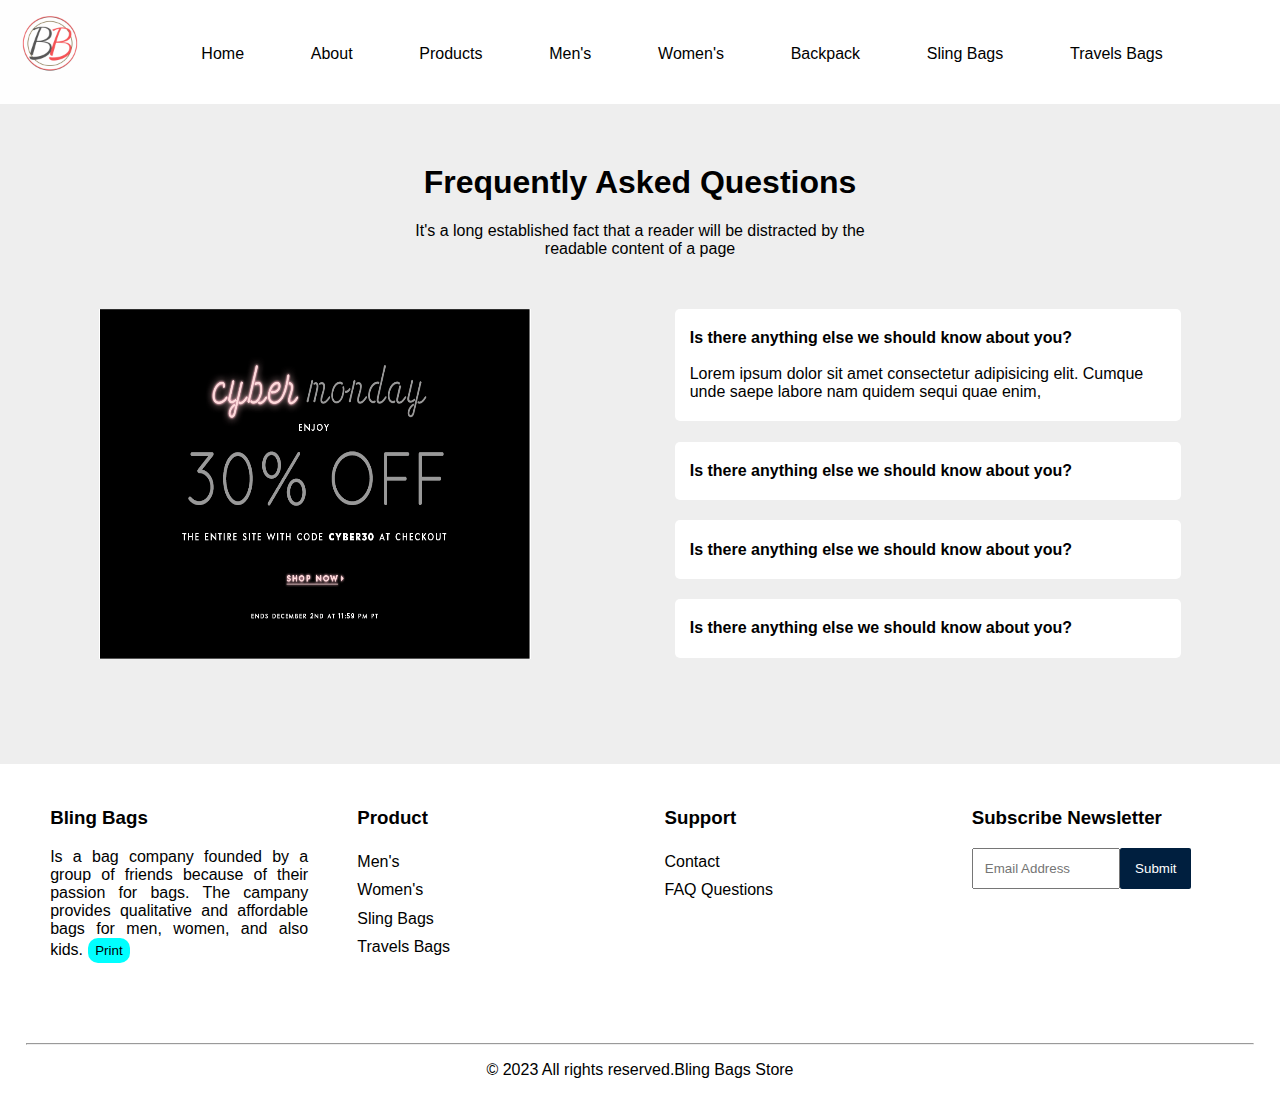
<file: faq.html>
<!DOCTYPE html>
<html lang="en">
<head>
    <meta charset="UTF-8">
    <meta http-equiv="X-UA-Compatible" content="IE=edge">
    <meta name="viewport" content="width=device-width, initial-scale=1.0">
    <link rel="stylesheet" href="css/style.css">
    <title>FAQ?</title>
</head>
<body >
     
    <header>
     <div class="logo">
       <img src="images/BV1.jpg" alt="" srcset="">
     </div>
      <nav>
        <ul>
          <li><a href="index.html">Home</a></li>
          <li><a href="about.html">About</a></li>
          <li><a href="product.html">Products</a></li>
         <li><a href="menbags.html"> Men's </a></li>
            <li><a href="womenbags.html"> Women's </a></li>
            <li><a href="backpack.html"> Backpack </a></li>
            <li><a href="slingbags.html"> Sling Bags </a></li>
            <li><a href="travelbags.html"> Travels Bags </a></li>
        </ul>
      </nav>
     
    </header>
   

   <section id="faq">
        <center>
             <p><h1>Frequently Asked Questions</h1>
        It's a long established fact that a reader will be distracted by the<br> readable content of a page</p>
        </center>
        <div class="col-half-faq">
           <img src="images/hm4.gif" alt="">
        </div>
        <div class="col-half-faq ">
            <div class="faq-half-quater">
                <b>Is there anything else we should know about you?</b>
                <br><br>
                Lorem ipsum dolor sit amet consectetur adipisicing elit. Cumque unde saepe labore nam quidem sequi quae enim, 
            </div>
            <div class="faq-half-quater">
                <b>Is there anything else we should know about you?</b><br>
            </div>
            <div class="faq-half-quater">
                <b>Is there anything else we should know about you?</b><br>
            </div>
            <div class="faq-half-quater">
                <b>Is there anything else we should know about you?</b><br>
            </div>
        </div>
        
      </section>
      <a id="top" href="#">Top</a>
  <footer>
      <div class="foot">
      <div class="col-half-footer">
        <p>
          <h3>Bling Bags</h3>
          Is a bag company founded by a group of friends because of their passion for bags. The campany provides  qualitative and affordable bags for men, women, and also kids. <button id="print" type="button" onclick='window.print()'>Print</button>
        </p>
      </div>
      <div class="col-half-footer">
        <p>
          <h3>Product</h3>
          <ul>
            <li><a href="menbags.html"> Men's </a></li>
            <li><a href="womenbags.html"> Women's </a></li>
            <li><a href="slingbags.html"> Sling Bags </a></li>
            <li><a href="travelbags.html"> Travels Bags </a></li>
          </ul>
        </p>
      </div>
      <div class="col-half-footer">
        <p> <h3>Support</h3><ul>
         
            <li><a href="contact.html"> Contact </a></li>

            <li><a href="faq.html"> FAQ Questions </a></li>
          </ul></p>
      </div>
      <div class="col-half-footer">
        
          <h3>Subscribe Newsletter</h3>
          <form id="newsletter">
           
              <input type="text" placeholder="Email Address">
            <button type="button">Submit</button>
           
          </form>
      </div>
<hr>
      <p>&copy; 2023 All rights reserved.Bling Bags Store</p>
</div>
    </footer>
    <script src="js/script.js"></script>
</body>
</html>
</file>
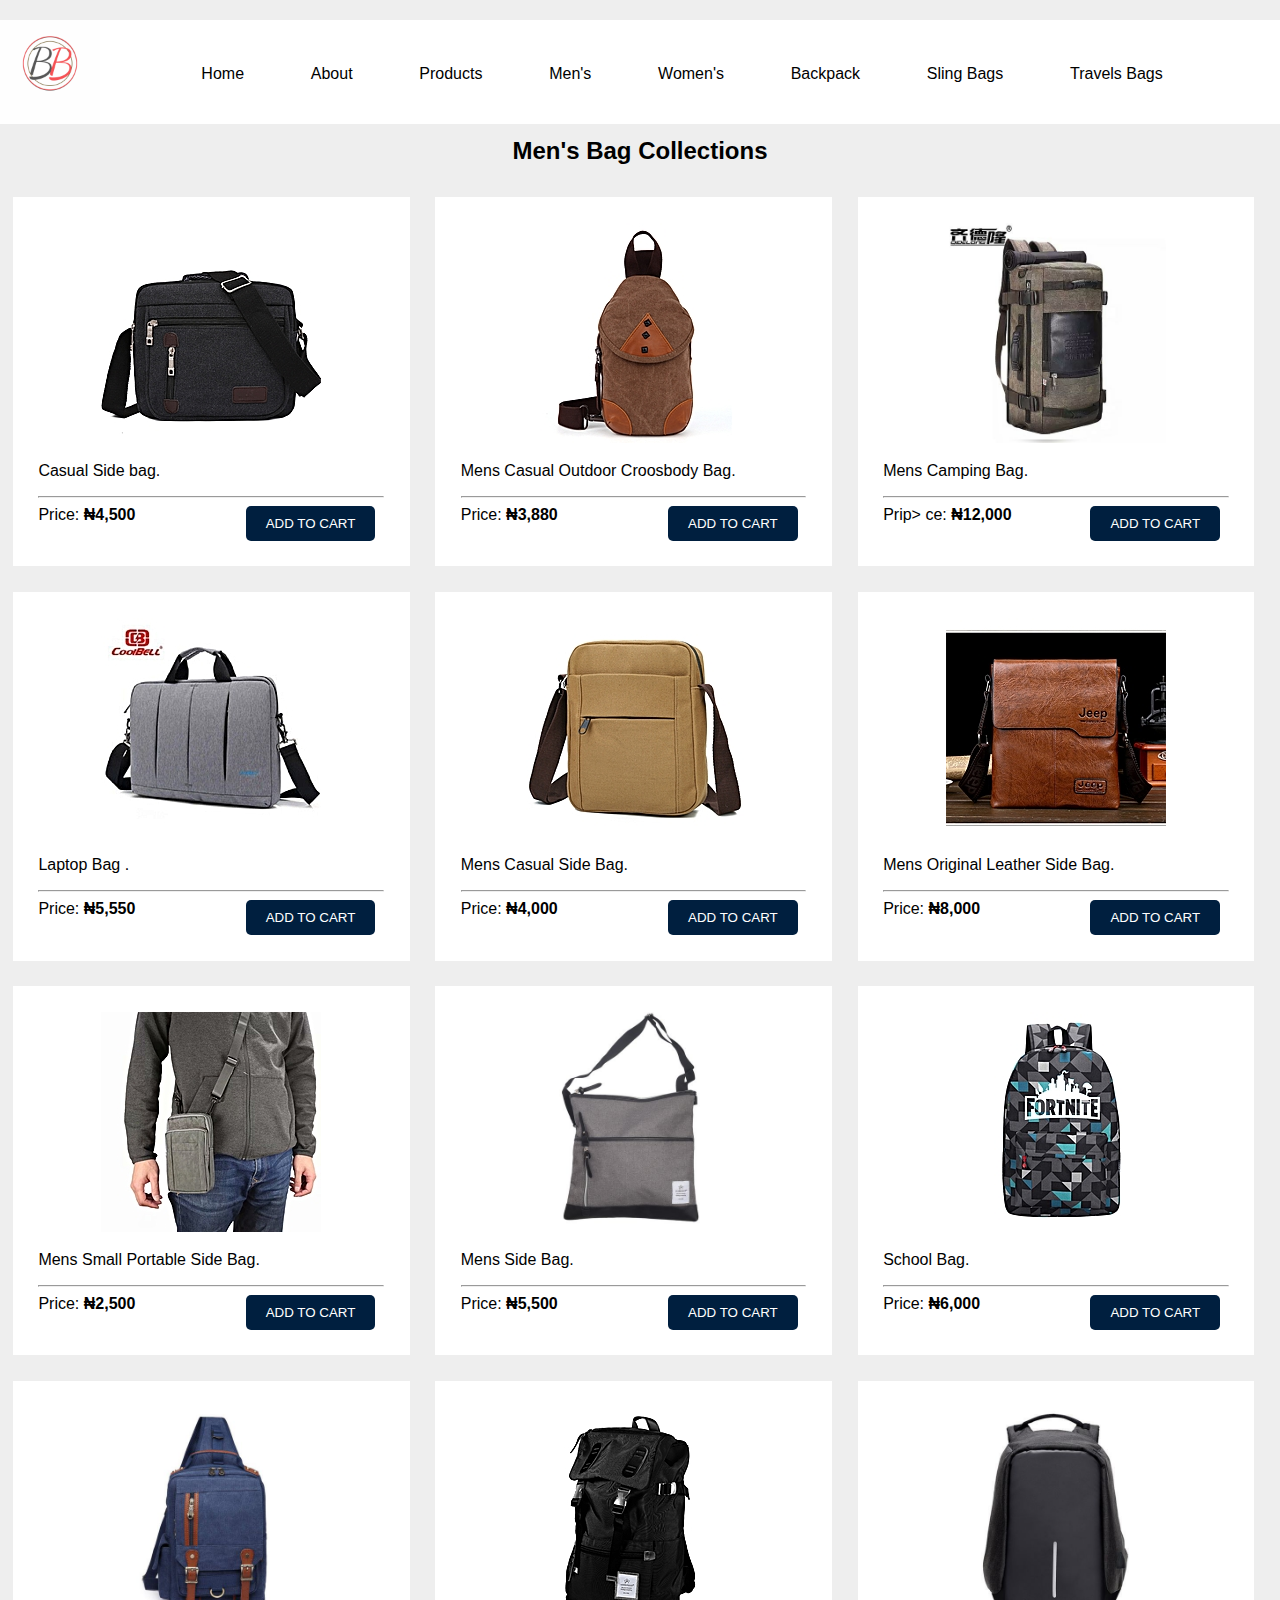
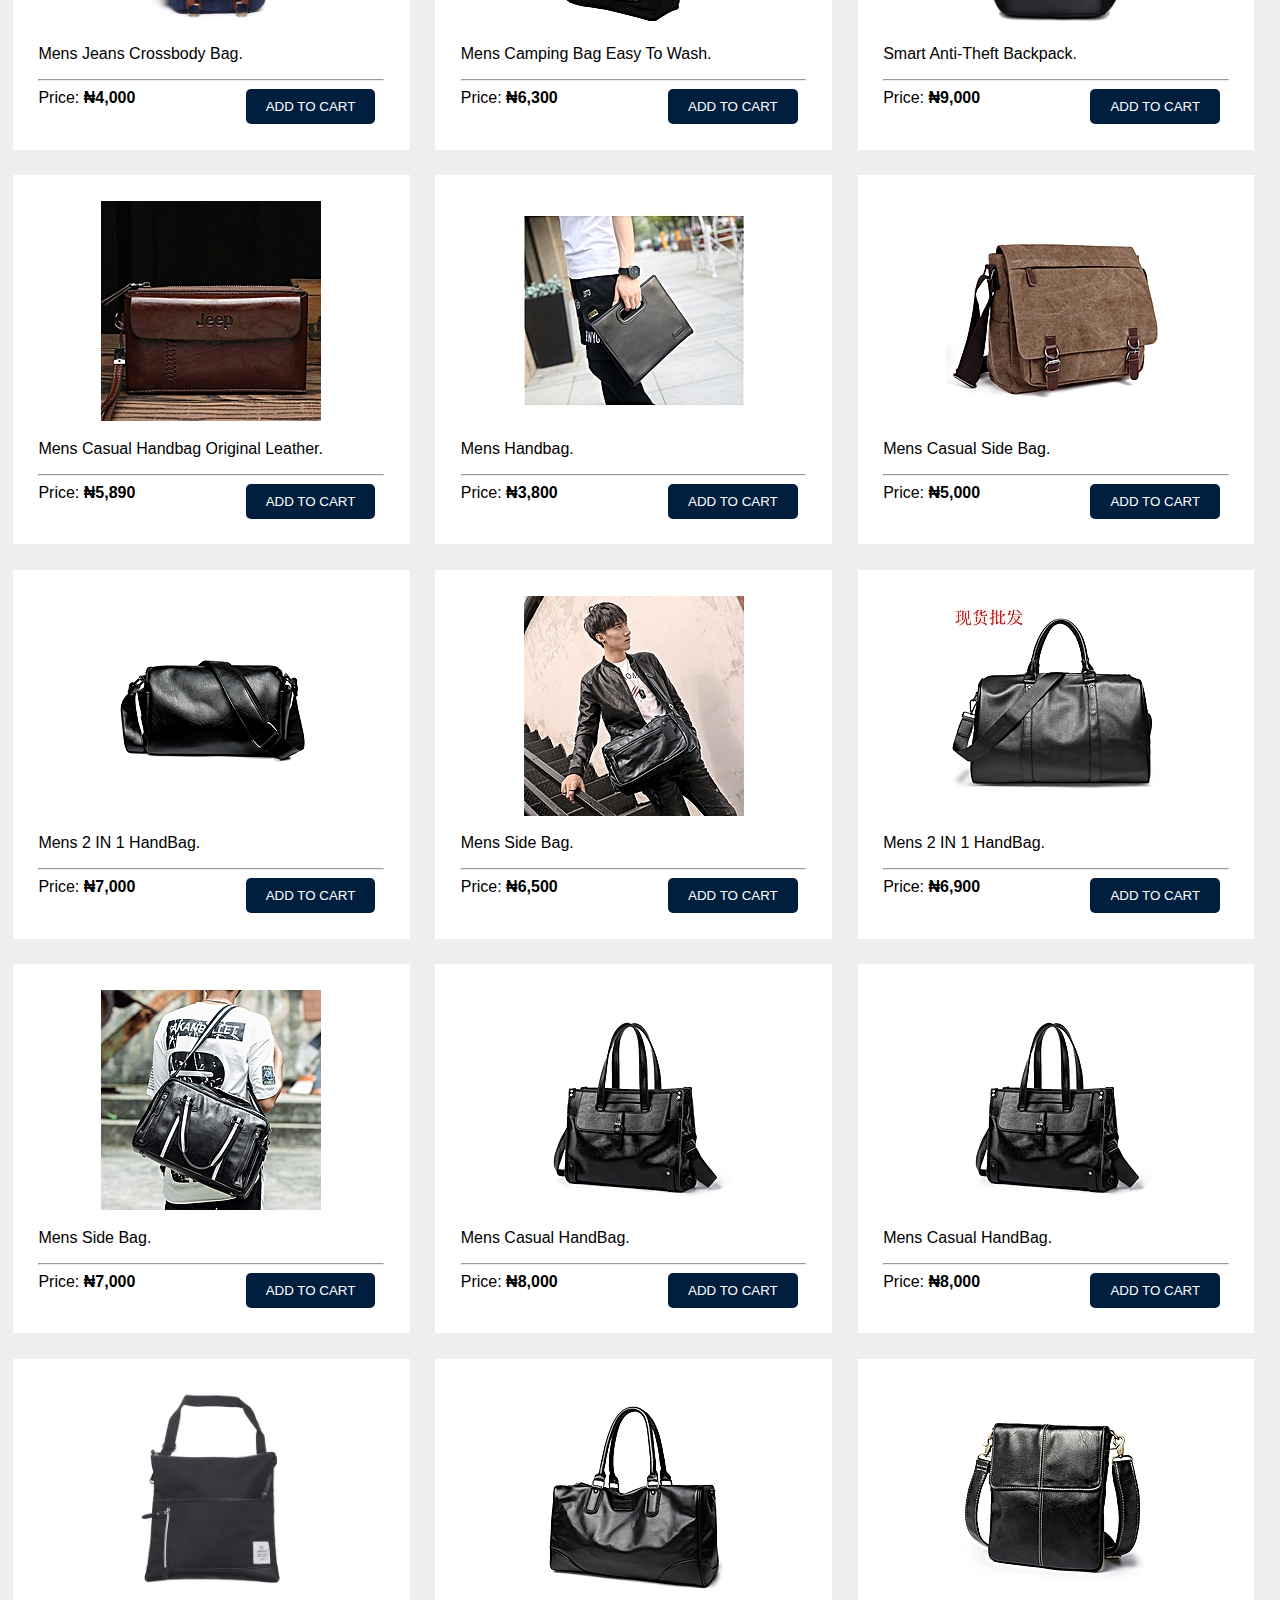
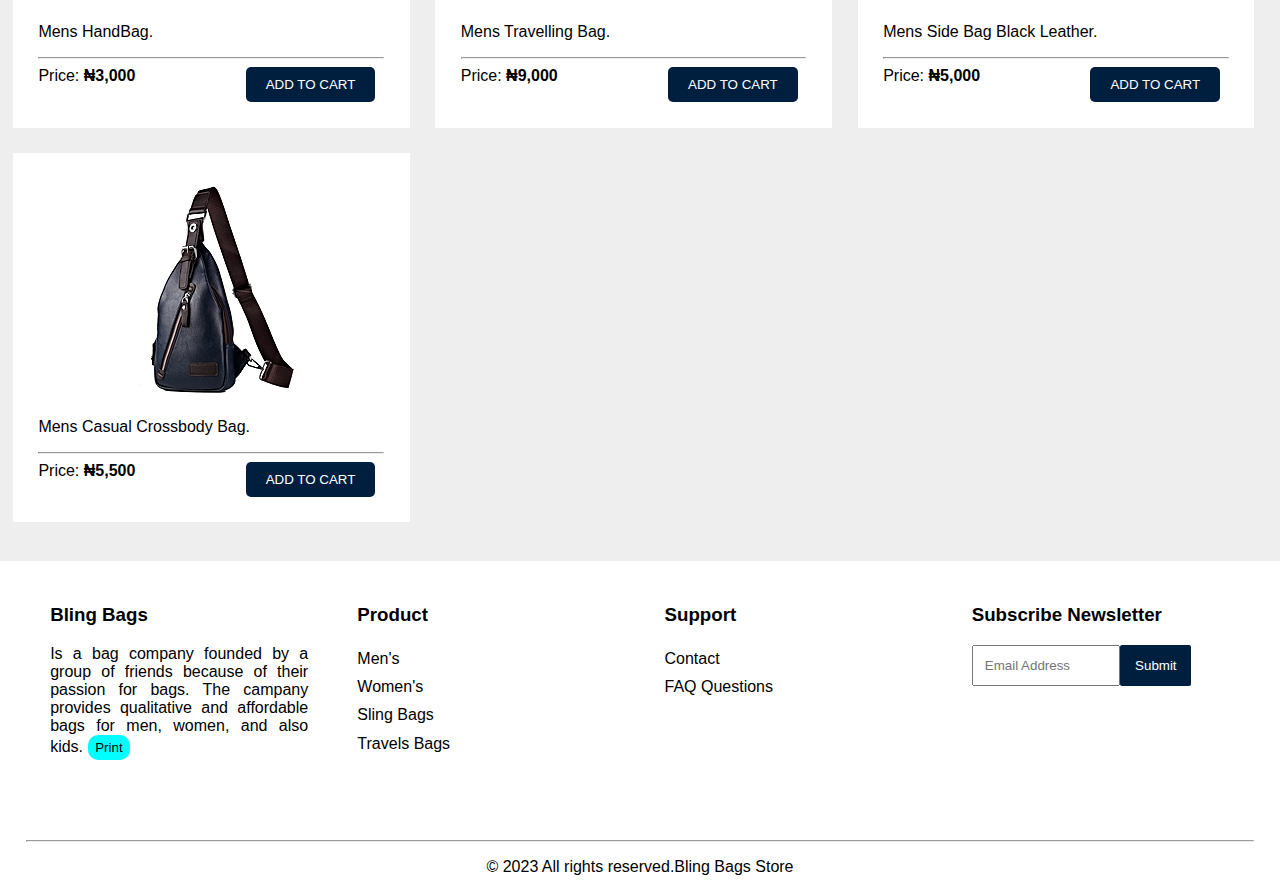
<file: menbags.html>
<!DOCTYPE html>
<html lang="en">
<head>
    <meta charset="UTF-8">
    <meta http-equiv="X-UA-Compatible" content="IE=edge">
    <meta name="viewport" content="width=device-width, initial-scale=1.0">
    <link rel="stylesheet" href="css/style.css">
    <title>Men's Bags Collections</title>
</head>
<body>
     
    <header>
    <div class="logo">
       <img src="images/BV1.jpg" alt="" srcset="">
     </div>
      <nav>
        <ul>
          <li><a href="index.html">Home</a></li>
          <li><a href="about.html">About</a></li>
          <li><a href="product.html">Products</a></li>
         <li><a href="menbags.html"> Men's </a></li>
            <li><a href="womenbags.html"> Women's </a></li>
            <li><a href="backpack.html"> Backpack </a></li>
            <li><a href="slingbags.html"> Sling Bags </a></li>
            <li><a href="travelbags.html"> Travels Bags </a></li>
        </ul>
      </nav>
     
    </header>
    <center><h2>Men's Bag Collections</h2></center>
    <main>
      <section id="product">
        <div class="col-half-product">
          <img src="images/m1.jpg" alt="" width="220">
           <span class="view">
            <a href="details.html">Details</a>
           </span>
            <h3></h3>
          <p>
           Casual Side bag.
           
          </p>

          <hr>
          <div class="card-footer">
            <div class="card-footer-item">
              <span>Price: <strong>₦4,500</strong></span>
            </div>
            <div class="card-footer-item">
              <button type="button">ADD TO CART</button>
            </div>
          </div>
          

        </div>

        <div class="col-half-product">
          <img src="images/m2.jpg" alt="" width="220">
           <span class="view">
            <a href="details.html">Details</a>
           </span>
           
          <h3></h3>
          <p>
           Mens Casual Outdoor Croosbody Bag.
           
          </p>

          <hr>
          <div class="card-footer">
            <div class="card-footer-item">
              <span>Price: <strong>₦3,880</strong></span>
            </div>
            <div class="card-footer-item">
              <button type="button">ADD TO CART</button>
            </div>
          </div>
        </div>

        <div class="col-half-product">
          <img src="images/m3.jpg" alt="" width="220">
           <span class="view">
            <a href="details.html">Details</a>
           </span>
           
          <h3></h3>
          Mens Camping Bag.
           
          </p>

          <hr>
          <div class="card-footer">
            <div class="card-footer-item">
              <span>Prip>
         ce: <strong>₦12,000</strong></span>
            </div>
            <div class="card-footer-item">
              <button type="button">ADD TO CART</button>
            </div>
          </div>

        </div>

        <div class="col-half-product">
          <img src="images/m4.jpg" alt="" width="220">
           <span class="view">
            <a href="details.html">Details</a>
           </span>
           
          <h3></h3>
          <p>
          Laptop Bag .
           
          </p>

          <hr>
          <div class="card-footer">
            <div class="card-footer-item">
              <span>Price: <strong>₦5,550</strong></span>
            </div>
            <div class="card-footer-item">
              <button type="button">ADD TO CART</button>
            </div>
          </div>
        </div>

        <div class="col-half-product">
          <img src="images/m5.jpg" alt="" width="220">
           <span class="view">
            <a href="details.html">Details</a>
           </span>
           
          <h3></h3>
          <p>
          Mens Casual Side Bag.
           
          </p>

          <hr>
          <div class="card-footer">
            <div class="card-footer-item">
              <span>Price: <strong>₦4,000</strong></span>
            </div>
            <div class="card-footer-item">
              <button type="button">ADD TO CART</button>
            </div>
          </div>
        </div>
        <div class="col-half-product">
          <img src="images/m6.jpg" alt="" width="220">
           <span class="view">
            <a href="details.html">Details</a>
           </span>
           
          <h3></h3>
          <p>
          Mens Original Leather Side Bag.
           
          </p>

          <hr>
          <div class="card-footer">
            <div class="card-footer-item">
              <span>Price: <strong>₦8,000</strong></span>
            </div>
            <div class="card-footer-item">
              <button type="button">ADD TO CART</button>
            </div>
          </div>
        </div>

        <div class="col-half-product">
          <img src="images/m7.jpg" alt="" width="220">
           <span class="view">
            <a href="details.html">Details</a>
           </span>
           
          <h3></h3>
          <p>
           Mens Small Portable Side Bag.
           
          </p>

          <hr>
          <div class="card-footer">
            <div class="card-footer-item">
              <span>Price: <strong>₦2,500</strong></span>
            </div>
            <div class="card-footer-item">
              <button type="button">ADD TO CART</button>
            </div>
          </div>
        </div>

        <div class="col-half-product">
          <img src="images/m8.jpg" alt="" width="220">
           <span class="view">
            <a href="details.html">Details</a>
           </span>
           
          <h3></h3>
          <p>
           Mens Side Bag.
           
          </p>

          <hr>
          <div class="card-footer">
            <div class="card-footer-item">
              <span>Price: <strong>₦5,500</strong></span>
            </div>
            <div class="card-footer-item">
              <button type="button">ADD TO CART</button>
            </div>
          </div>
        </div>
        <div class="col-half-product">
          <img src="images/m9.jpg" alt="" width="220">
           <span class="view">
            <a href="details.html">Details</a>
           </span>
           
          <h3></h3>
          <p>
          School Bag.
           
          </p>

          <hr>
          <div class="card-footer">
            <div class="card-footer-item">
              <span>Price: <strong>₦6,000</strong></span>
            </div>
            <div class="card-footer-item">
              <button type="button">ADD TO CART</button>
            </div>
          </div>
        </div>
        <div class="col-half-product">
          <img src="images/m10.jpg" alt="" width="220">
           <span class="view">
            <a href="details.html">Details</a>
           </span>
           
          <h3></h3>
          <p>
            Mens Jeans Crossbody Bag.
           
          </p>

          <hr>
          <div class="card-footer">
            <div class="card-footer-item">
              <span>Price: <strong>₦4,000</strong></span>
            </div>
            <div class="card-footer-item">
              <button type="button">ADD TO CART</button>
            </div>
          </div>
        </div>
        <div class="col-half-product">
          <img src="images/m11.jpg" alt="" width="220">
           <span class="view">
            <a href="details.html">Details</a>
           </span>
           
          <h3></h3>
          <p>
            Mens Camping Bag 
            Easy To Wash.
           
          </p>

          <hr>
          <div class="card-footer">
            <div class="card-footer-item">
              <span>Price: <strong>₦6,300</strong></span>
            </div>
            <div class="card-footer-item">
              <button type="button">ADD TO CART</button>
            </div>
          </div>
        </div>
        <div class="col-half-product">
          <img src="images/m12.jpg" alt="" width="220">
           <span class="view">
            <a href="details.html">Details</a>
           </span>
           
          <h3></h3>
          <p>
            Smart Anti-Theft Backpack.
           
          </p>

          <hr>
          <div class="card-footer">
            <div class="card-footer-item">
              <span>Price: <strong>₦9,000</strong></span>
            </div>
            <div class="card-footer-item">
              <button type="button">ADD TO CART</button>
            </div>
          </div>
        </div>
        <div class="col-half-product">
          <img src="images/m13.jpg" alt="" width="220">
           <span class="view">
            <a href="details.html">Details</a>
           </span>
           
          <h3></h3>
          <p>
            Mens Casual Handbag Original Leather.
           
          </p>

          <hr>
          <div class="card-footer">
            <div class="card-footer-item">
              <span>Price: <strong>₦5,890</strong></span>
            </div>
            <div class="card-footer-item">
              <button type="button">ADD TO CART</button>
            </div>
          </div>
        </div>
        <div class="col-half-product">
          <img src="images/m14.jpg" alt="" width="220">
           <span class="view">
            <a href="details.html">Details</a>
           </span>
           
          <h3></h3>
          <p>
            Mens Handbag.
           
          </p>

          <hr>
          <div class="card-footer">
            <div class="card-footer-item">
              <span>Price: <strong>₦3,800</strong></span>
            </div>
            <div class="card-footer-item">
              <button type="button">ADD TO CART</button>
            </div>
          </div>
        </div>
        <div class="col-half-product">
          <img src="images/m15.jpg" alt="" width="220">
           <span class="view">
            <a href="details.html">Details</a>
           </span>
           
          <h3></h3>
          <p>
           Mens Casual Side Bag.
           
          </p>

          <hr>
          <div class="card-footer">
            <div class="card-footer-item">
              <span>Price: <strong>₦5,000</strong></span>
            </div>
            <div class="card-footer-item">
              <button type="button">ADD TO CART</button>
            </div>
          </div>
        </div>
        <div class="col-half-product">
          <img src="images/m16.jpg" alt="" width="220">
           <span class="view">
            <a href="details.html">Details</a>
           </span>
           
          <h3></h3>
          <p>
            Mens 2 IN 1 HandBag.
           
          </p>

          <hr>
          <div class="card-footer">
            <div class="card-footer-item">
              <span>Price: <strong>₦7,000</strong></span>
            </div>
            <div class="card-footer-item">
              <button type="button">ADD TO CART</button>
            </div>
          </div>
        </div>
        <div class="col-half-product">
          <img src="images/m17.jpg" alt="" width="220">
           <span class="view">
            <a href="details.html">Details</a>
           </span>
           
          <h3></h3>
          <p>
            Mens Side Bag.
           
          </p>

          <hr>
          <div class="card-footer">
            <div class="card-footer-item">
              <span>Price: <strong>₦6,500</strong></span>
            </div>
            <div class="card-footer-item">
              <button type="button">ADD TO CART</button>
            </div>
          </div>
        </div>
        <div class="col-half-product">
          <img src="images/m18.jpg" alt="" width="220">
           <span class="view">
            <a href="details.html">Details</a>
           </span>
           
          <h3></h3>
          <p>
            Mens 2 IN 1 HandBag.
           
          </p>

          <hr>
          <div class="card-footer">
            <div class="card-footer-item">
              <span>Price: <strong>₦6,900</strong></span>
            </div>
            <div class="card-footer-item">
              <button type="button">ADD TO CART</button>
            </div>
          </div>
        </div>
        <div class="col-half-product">
          <img src="images/m19.jpg" alt="" width="220">
           <span class="view">
            <a href="details.html">Details</a>
           </span>
           
          <h3></h3>
          <p>
            Mens Side Bag.
           
          </p>

          <hr>
          <div class="card-footer">
            <div class="card-footer-item">
              <span>Price: <strong>₦7,000</strong></span>
            </div>
            <div class="card-footer-item">
              <button type="button">ADD TO CART</button>
            </div>
          </div>
        </div>
        <div class="col-half-product">
          <img src="images/m20.jpg" alt="" width="220">
           <span class="view">
            <a href="details.html">Details</a>
           </span>
           
          <h3></h3>
          <p>
            Mens Casual HandBag.
           
          </p>

          <hr>
          <div class="card-footer">
            <div class="card-footer-item">
              <span>Price: <strong>₦8,000</strong></span>
            </div>
            <div class="card-footer-item">
              <button type="button">ADD TO CART</button>
            </div>
          </div>
        </div>
        <div class="col-half-product">
          <img src="images/m21.jpg" alt="" width="220">
           <span class="view">
            <a href="details.html">Details</a>
           </span>
           
          <h3></h3>
          <p>
            Mens Casual HandBag.
           
          </p>

          <hr>
          <div class="card-footer">
            <div class="card-footer-item">
              <span>Price: <strong>₦8,000</strong></span>
            </div>
            <div class="card-footer-item">
              <button type="button">ADD TO CART</button>
            </div>
          </div>
        </div>
        <div class="col-half-product">
          <img src="images/m22.jpg" alt="" width="220">
           <span class="view">
            <a href="details.html">Details</a>
           </span>
           
          <h3></h3>
          <p>
           Mens HandBag.
           
          </p>

          <hr>
          <div class="card-footer">
            <div class="card-footer-item">
              <span>Price: <strong>₦3,000</strong></span>
            </div>
            <div class="card-footer-item">
              <button type="button">ADD TO CART</button>
            </div>
          </div>
        </div>
        <div class="col-half-product">
          <img src="images/m23.jpg" alt="" width="220">
           <span class="view">
            <a href="details.html">Details</a>
           </span>
           
          <h3></h3>
          <p>
            Mens Travelling Bag.
           
          </p>

          <hr>
          <div class="card-footer">
            <div class="card-footer-item">
              <span>Price: <strong>₦9,000</strong></span>
            </div>
            <div class="card-footer-item">
              <button type="button">ADD TO CART</button>
            </div>
          </div>
        </div>
        <div class="col-half-product">
          <img src="images/m24.jpg" alt="" width="220">
           <span class="view">
            <a href="details.html">Details</a>
           </span>
           
          <h3></h3>
          <p>
           Mens Side Bag Black Leather.
           
          </p>

          <hr>
          <div class="card-footer">
            <div class="card-footer-item">
              <span>Price: <strong>₦5,000</strong></span>
            </div>
            <div class="card-footer-item">
              <button type="button">ADD TO CART</button>
            </div>
          </div>
        </div>
        <div class="col-half-product">
          <img src="images/m25.jpg" alt="" width="220">
           <span class="view">
            <a href="details.html">Details</a>
           </span>
           
          <h3></h3>
          <p>
            Mens Casual Crossbody Bag.
           
          </p>

          <hr>
          <div class="card-footer">
            <div class="card-footer-item">
              <span>Price: <strong>₦5,500</strong></span>
            </div>
            <div class="card-footer-item">
              <button type="button">ADD TO CART</button>
            </div>
          </div>
        </div>
      
      </section>

  
    </main>

    <a id="top" href="#">Top</a>
  <footer>
      <div class="foot">
      <div class="col-half-footer">
        <p>
          <h3>Bling Bags</h3>
          Is a bag company founded by a group of friends because of their passion for bags. The campany provides  qualitative and affordable bags for men, women, and also kids. <button id="print" type="button" onclick='window.print()'>Print</button>
        </p>
      </div>
      <div class="col-half-footer">
        <p>
          <h3>Product</h3>
          <ul>
            <li><a href="menbags.html"> Men's </a></li>
            <li><a href="womenbags.html"> Women's </a></li>
            <li><a href="slingbags.html"> Sling Bags </a></li>
            <li><a href="travelbags.html"> Travels Bags </a></li>
          </ul>
        </p>
      </div>
      <div class="col-half-footer">
        <p> <h3>Support</h3><ul>
         
            <li><a href="contact.html"> Contact </a></li>

            <li><a href="faq.html"> FAQ Questions </a></li>
          </ul></p>
      </div>
      <div class="col-half-footer">
        
          <h3>Subscribe Newsletter</h3>
          <form id="newsletter">
           
              <input type="text" placeholder="Email Address">
            <button type="button">Submit</button>
           
          </form>
      </div>
<hr>
      <p>&copy; 2023 All rights reserved.Bling Bags Store</p>
</div>
    </footer>

    <script src="js/script.js"></script>
</body>
</html>
</file>
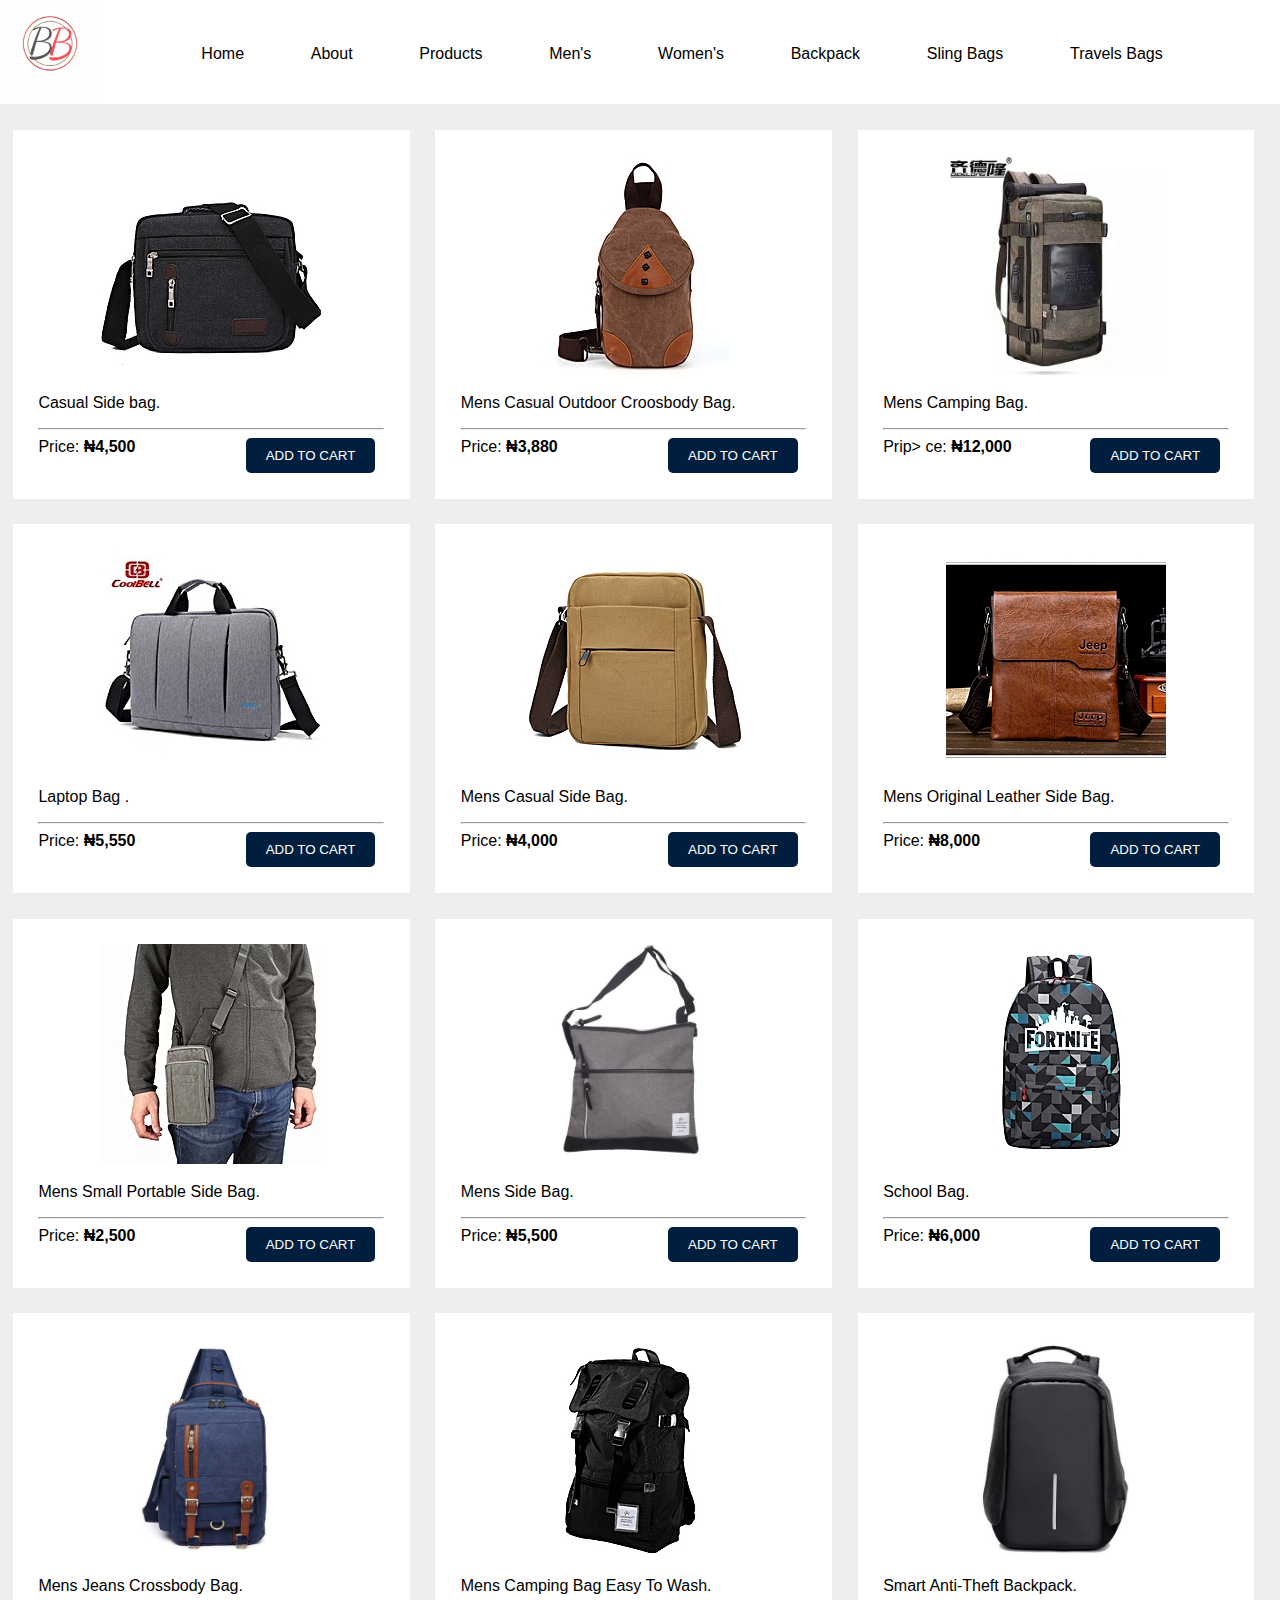
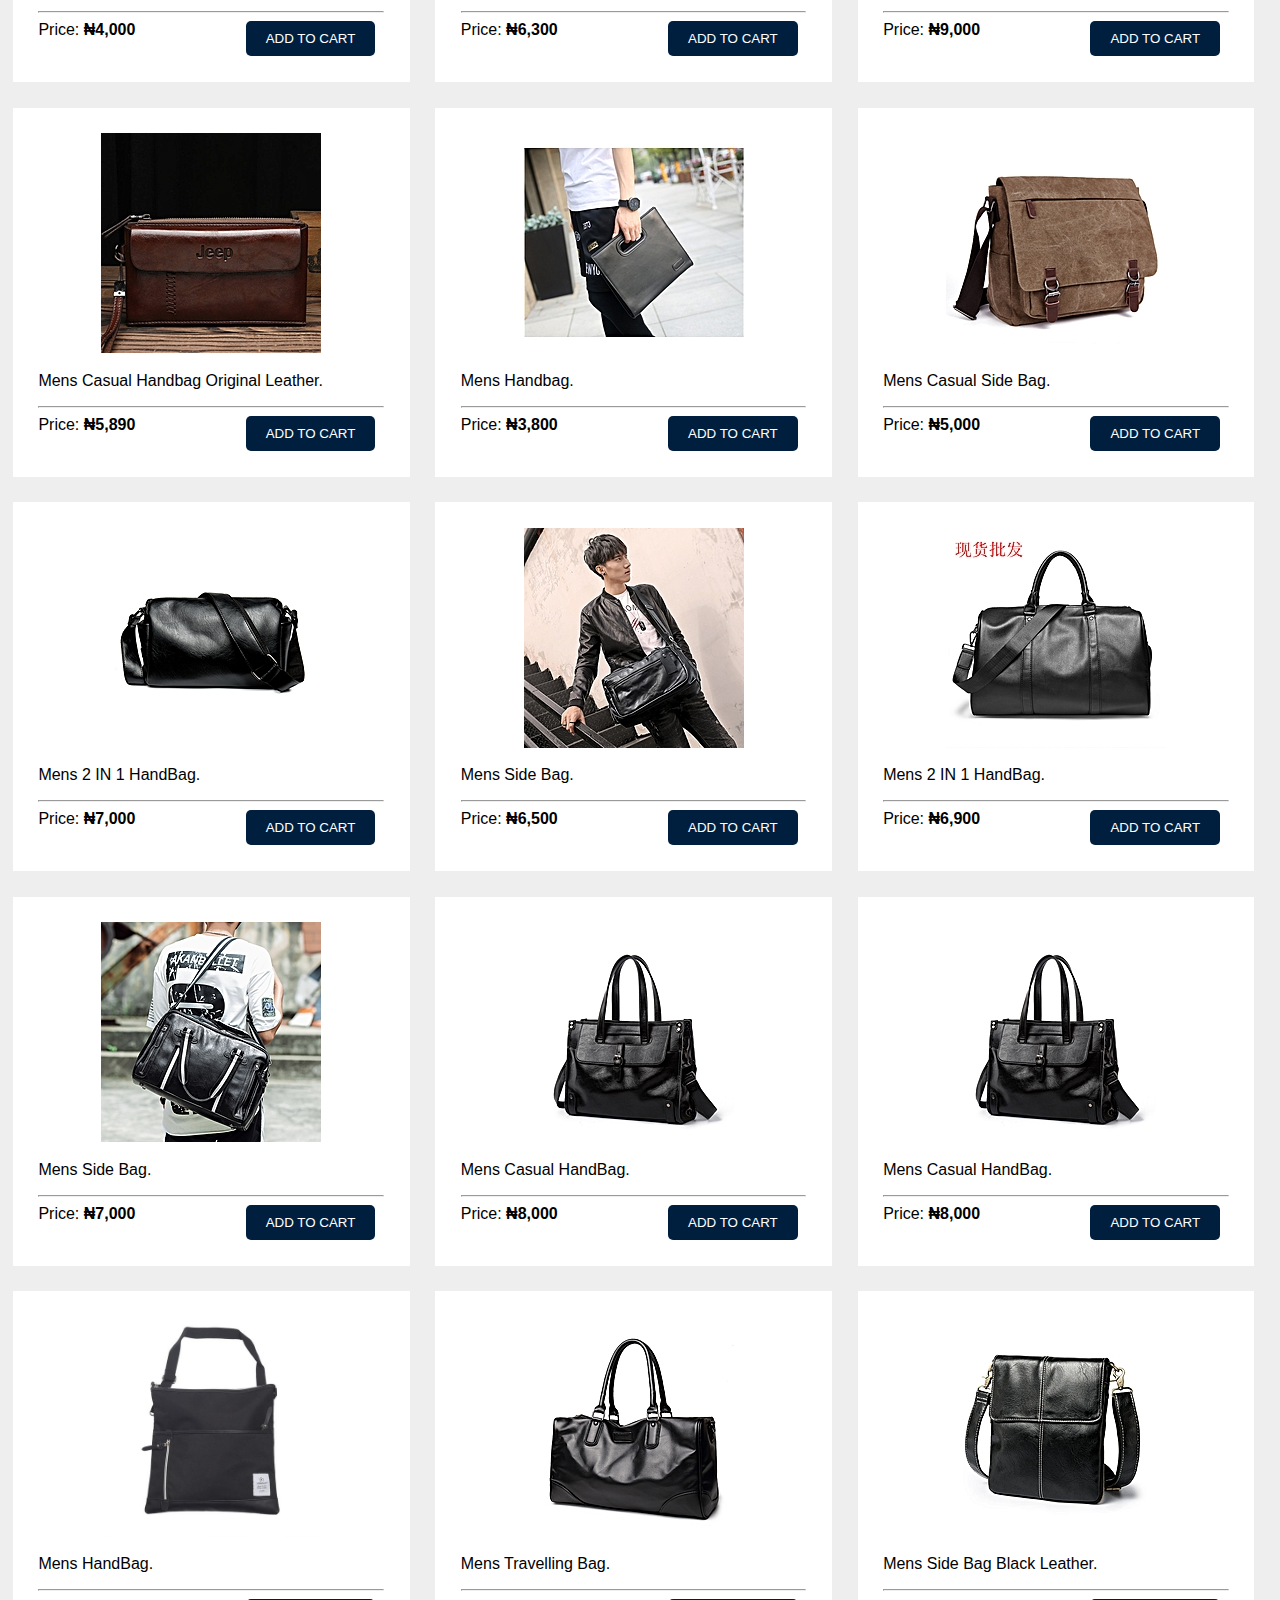
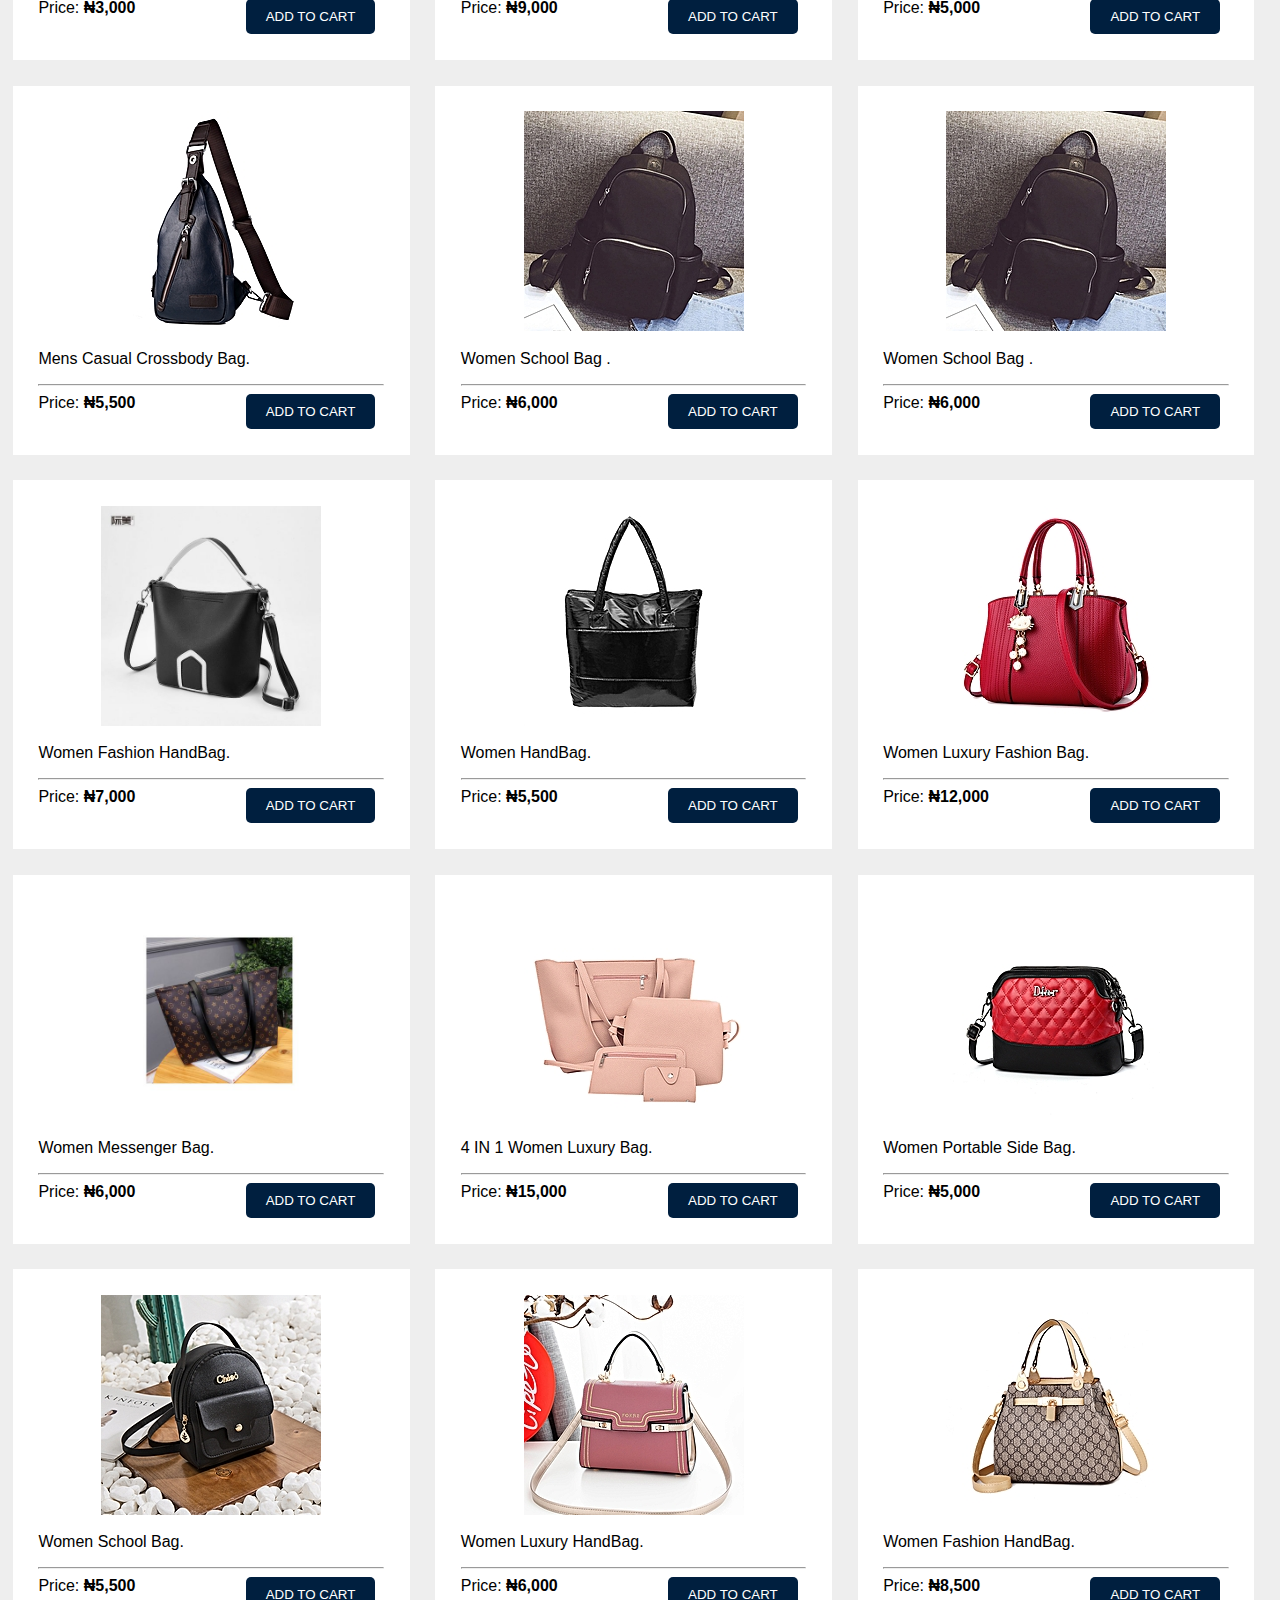
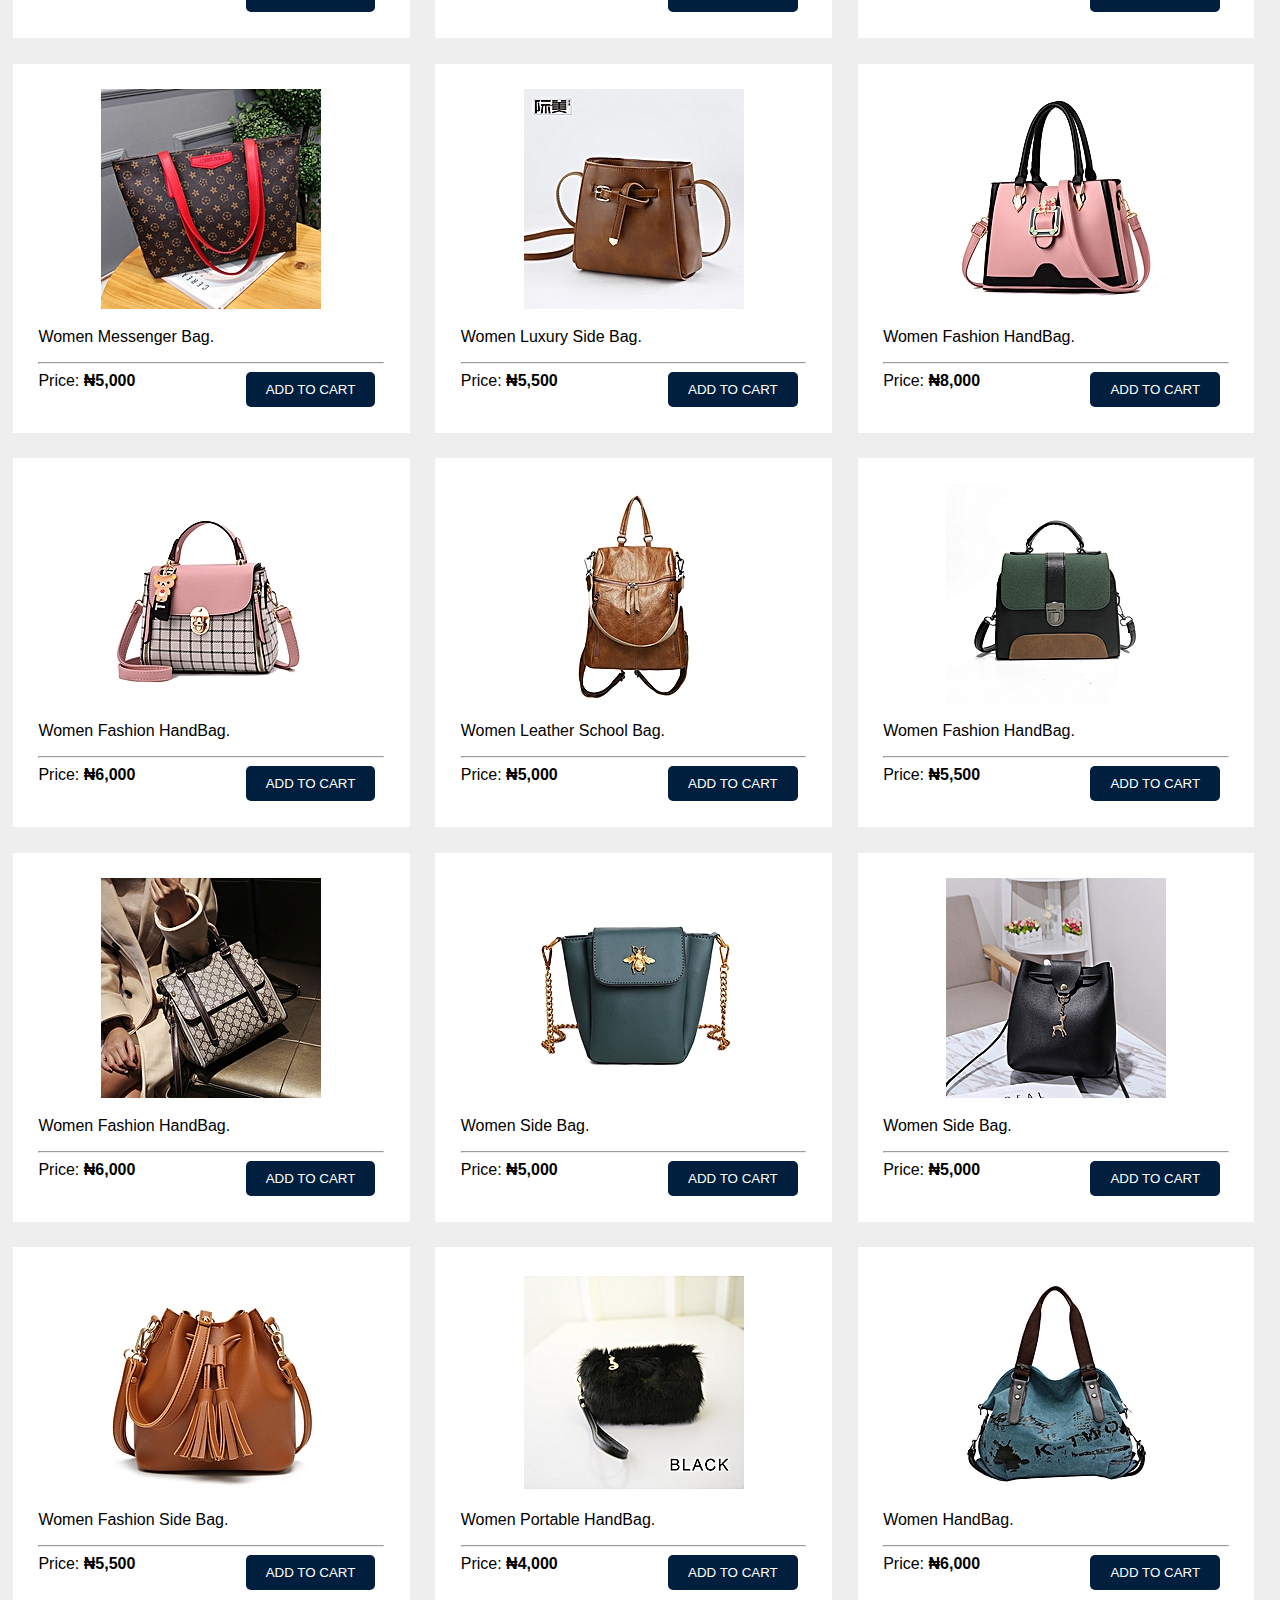
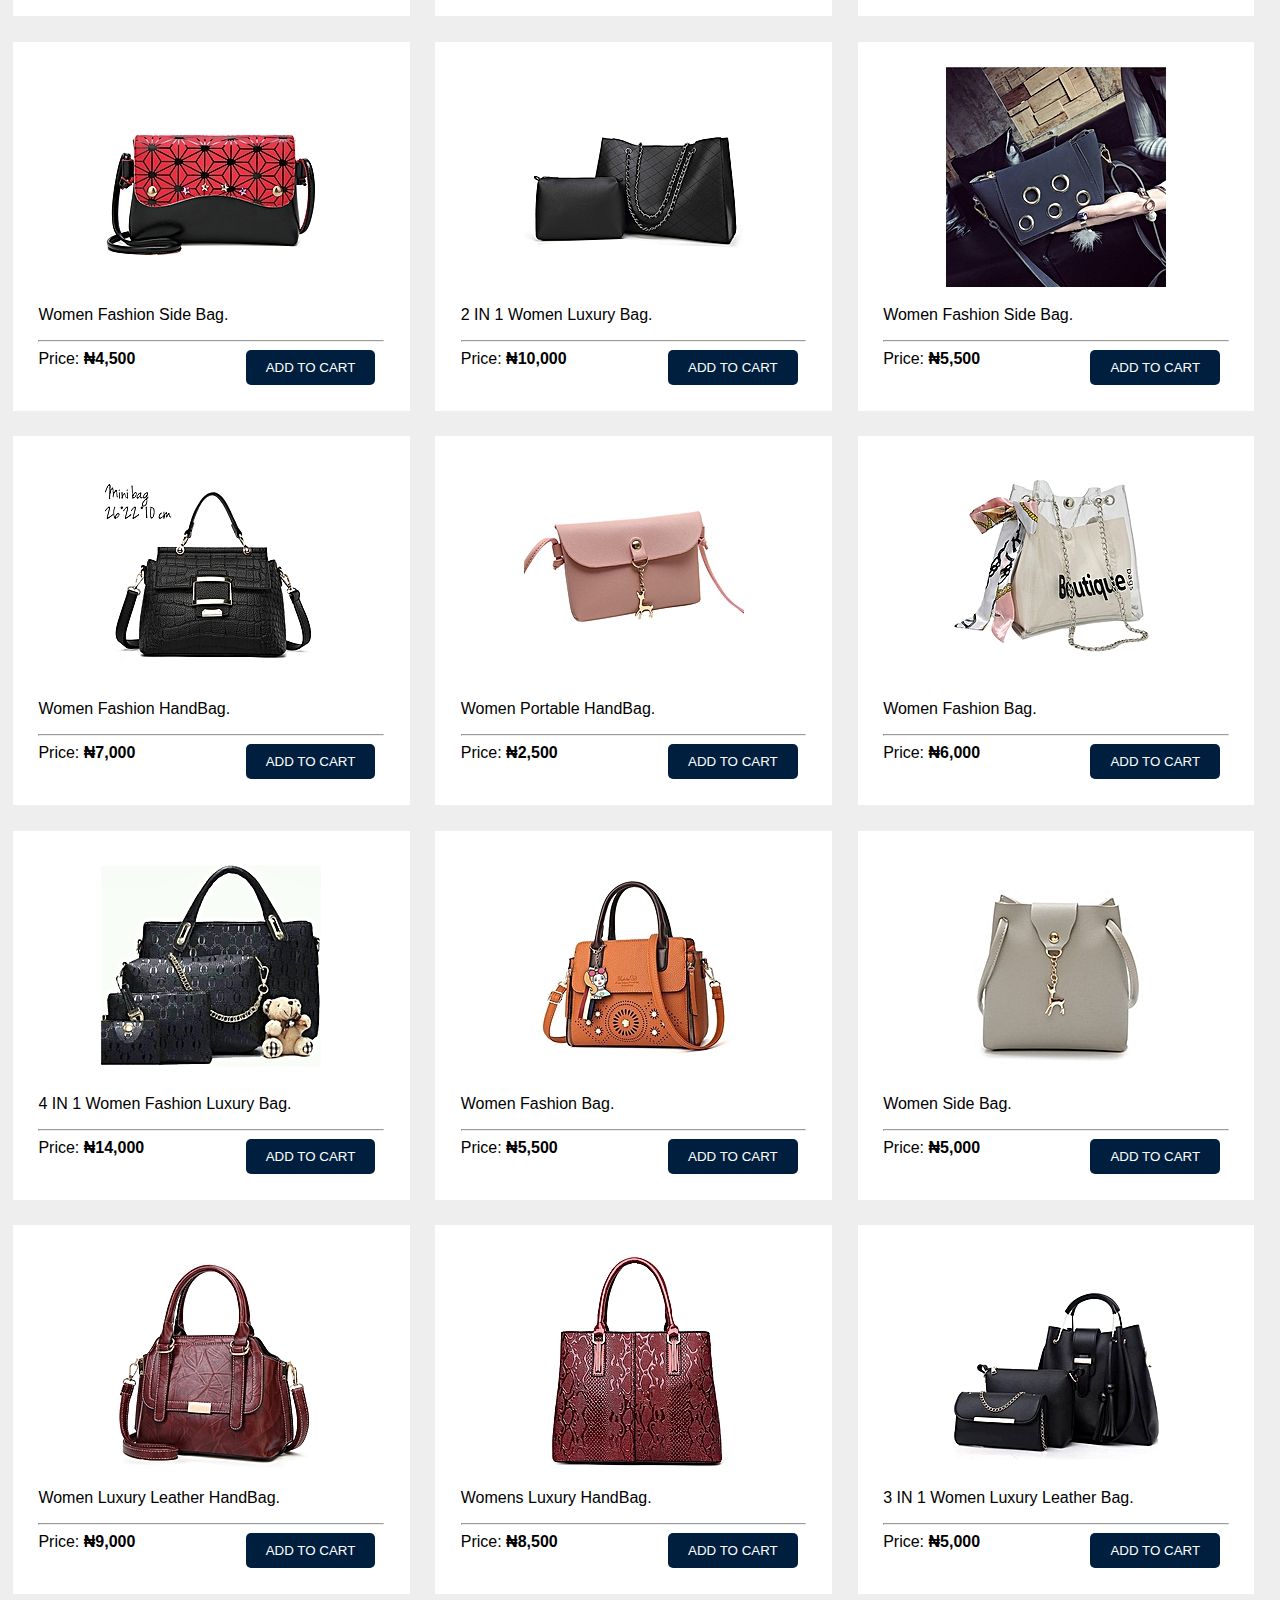
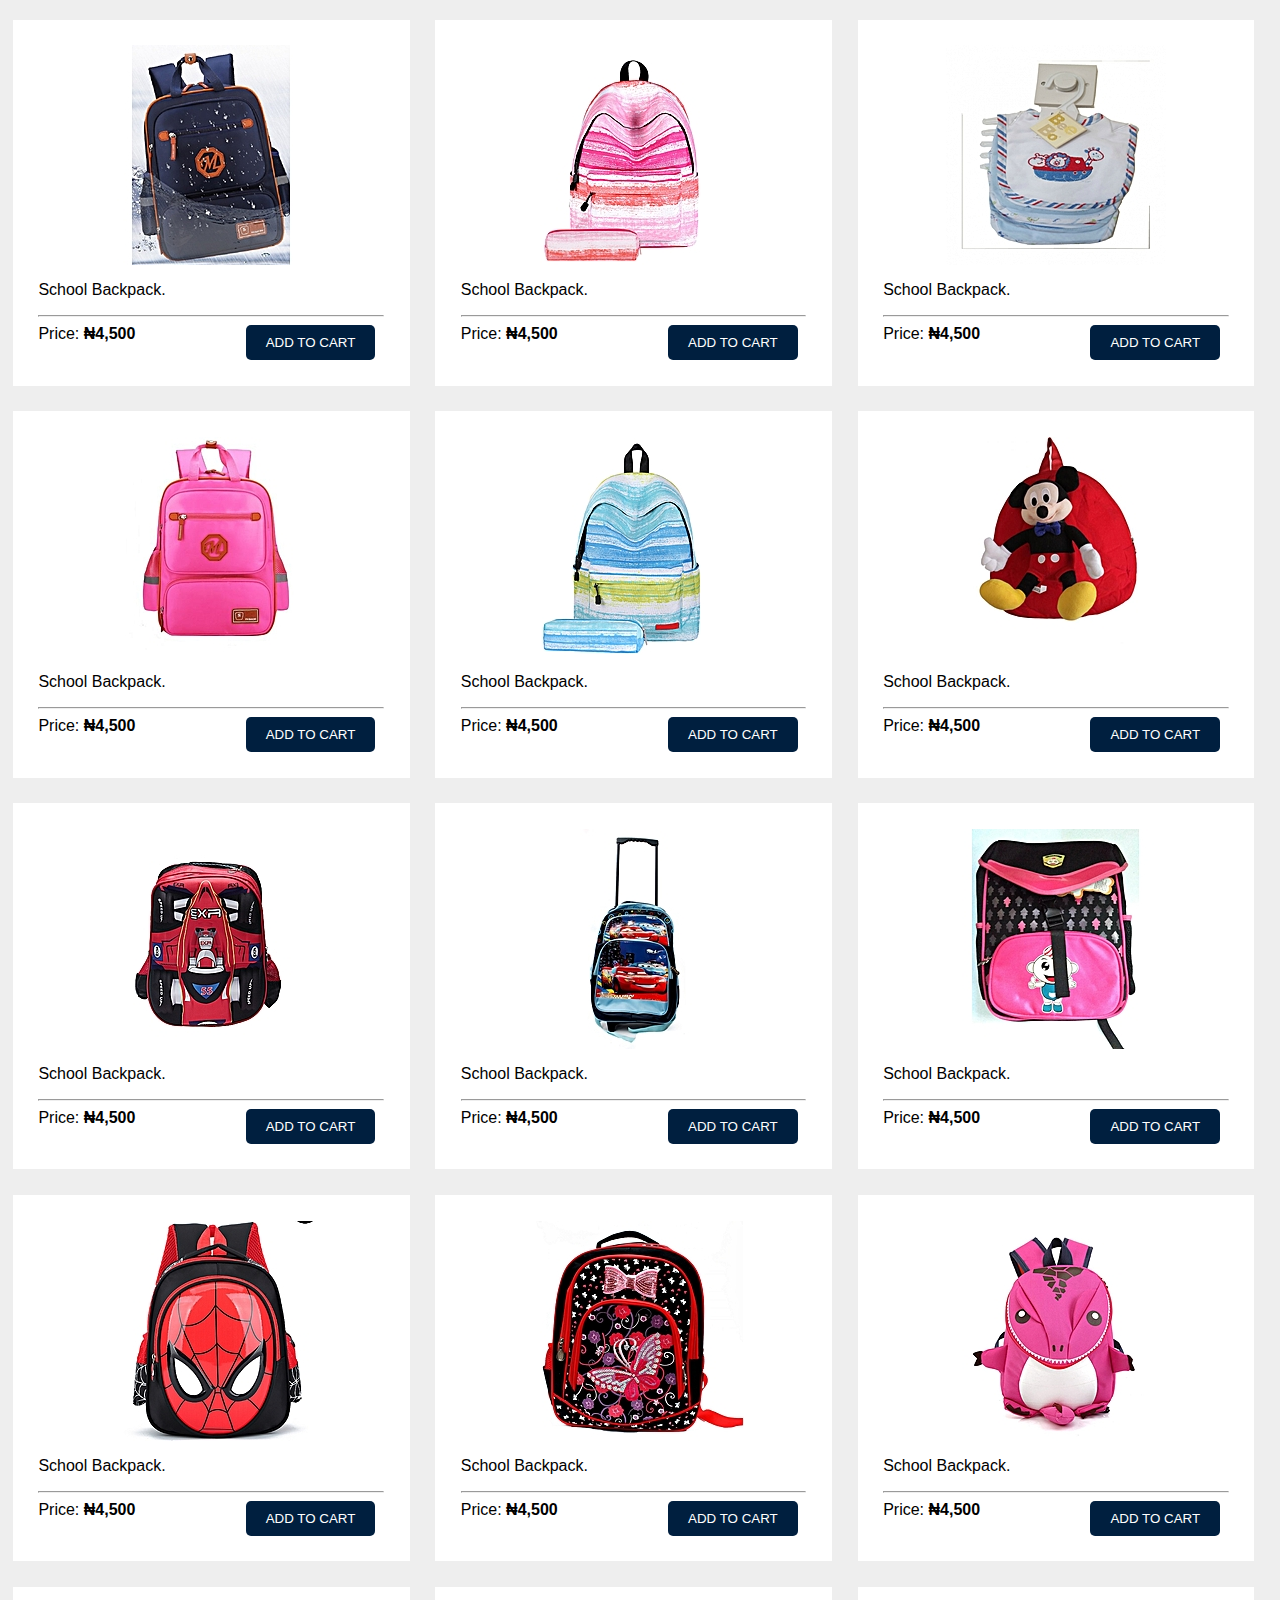
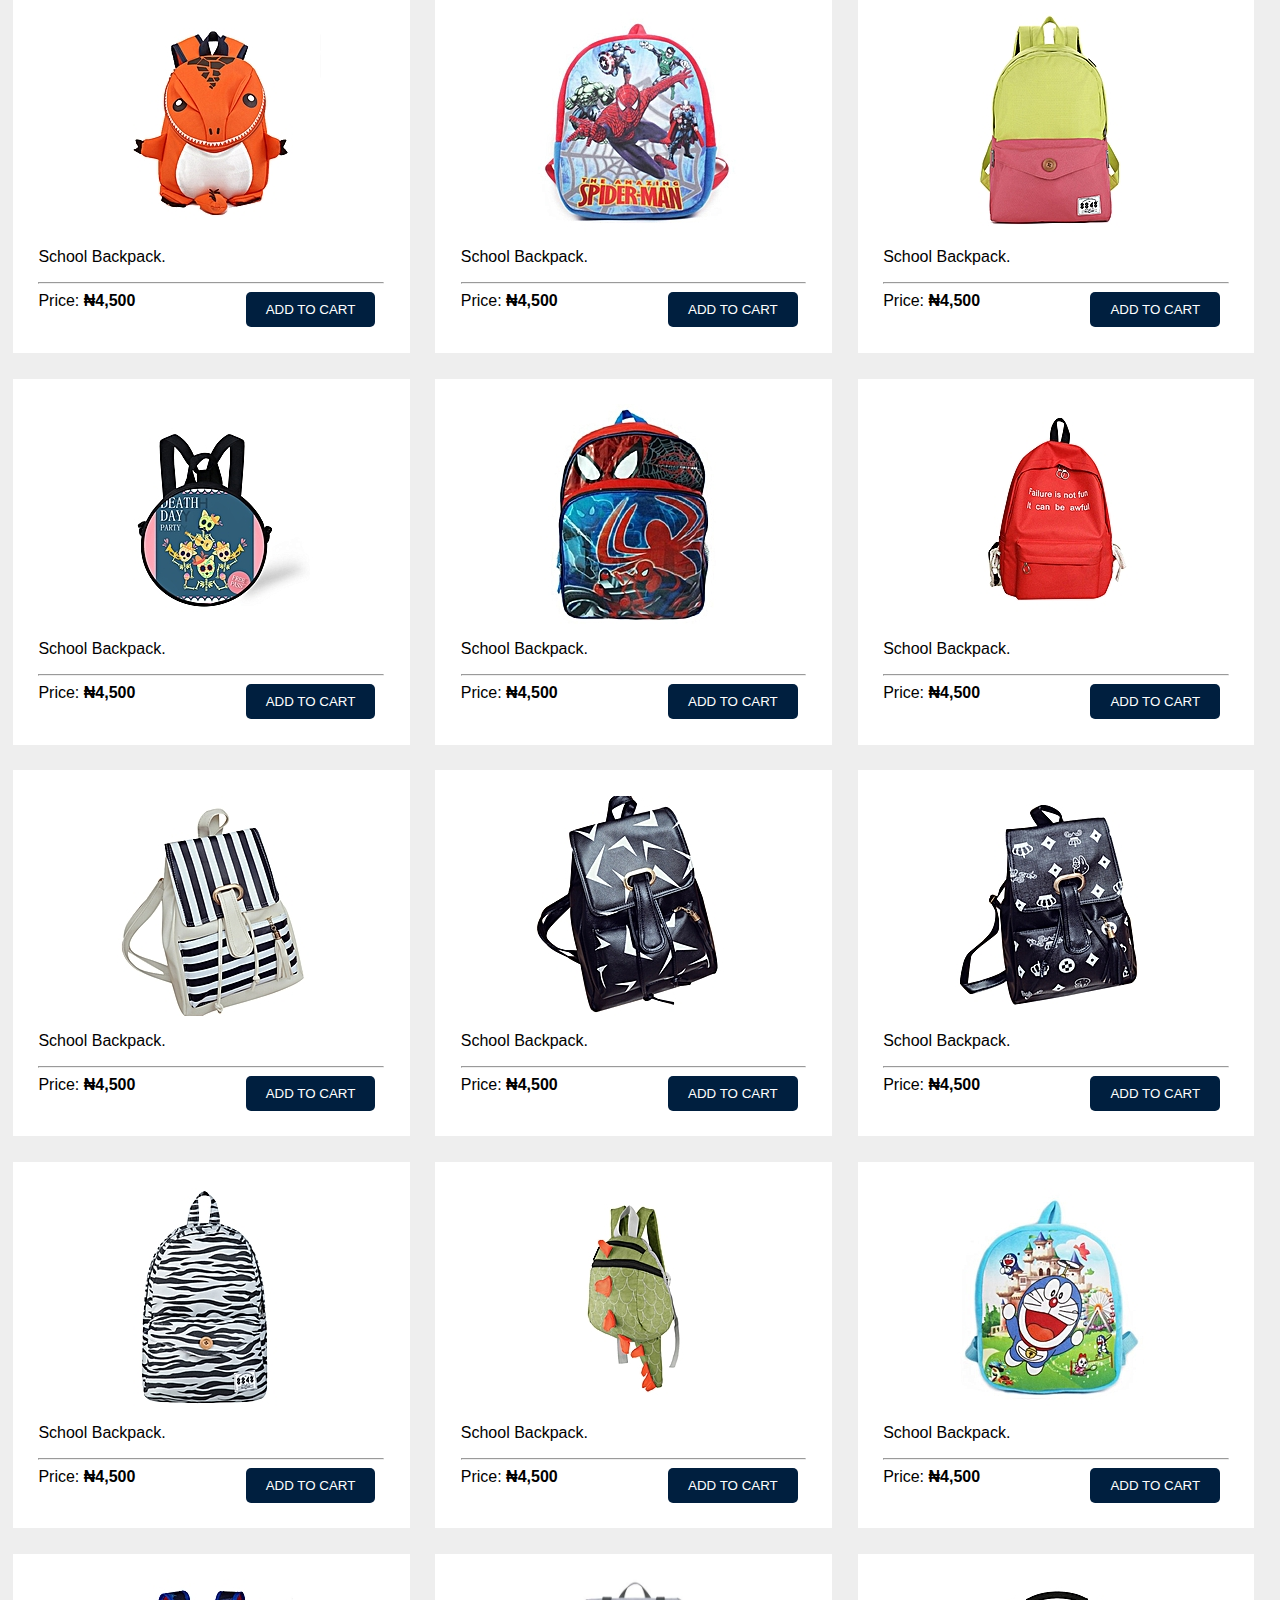
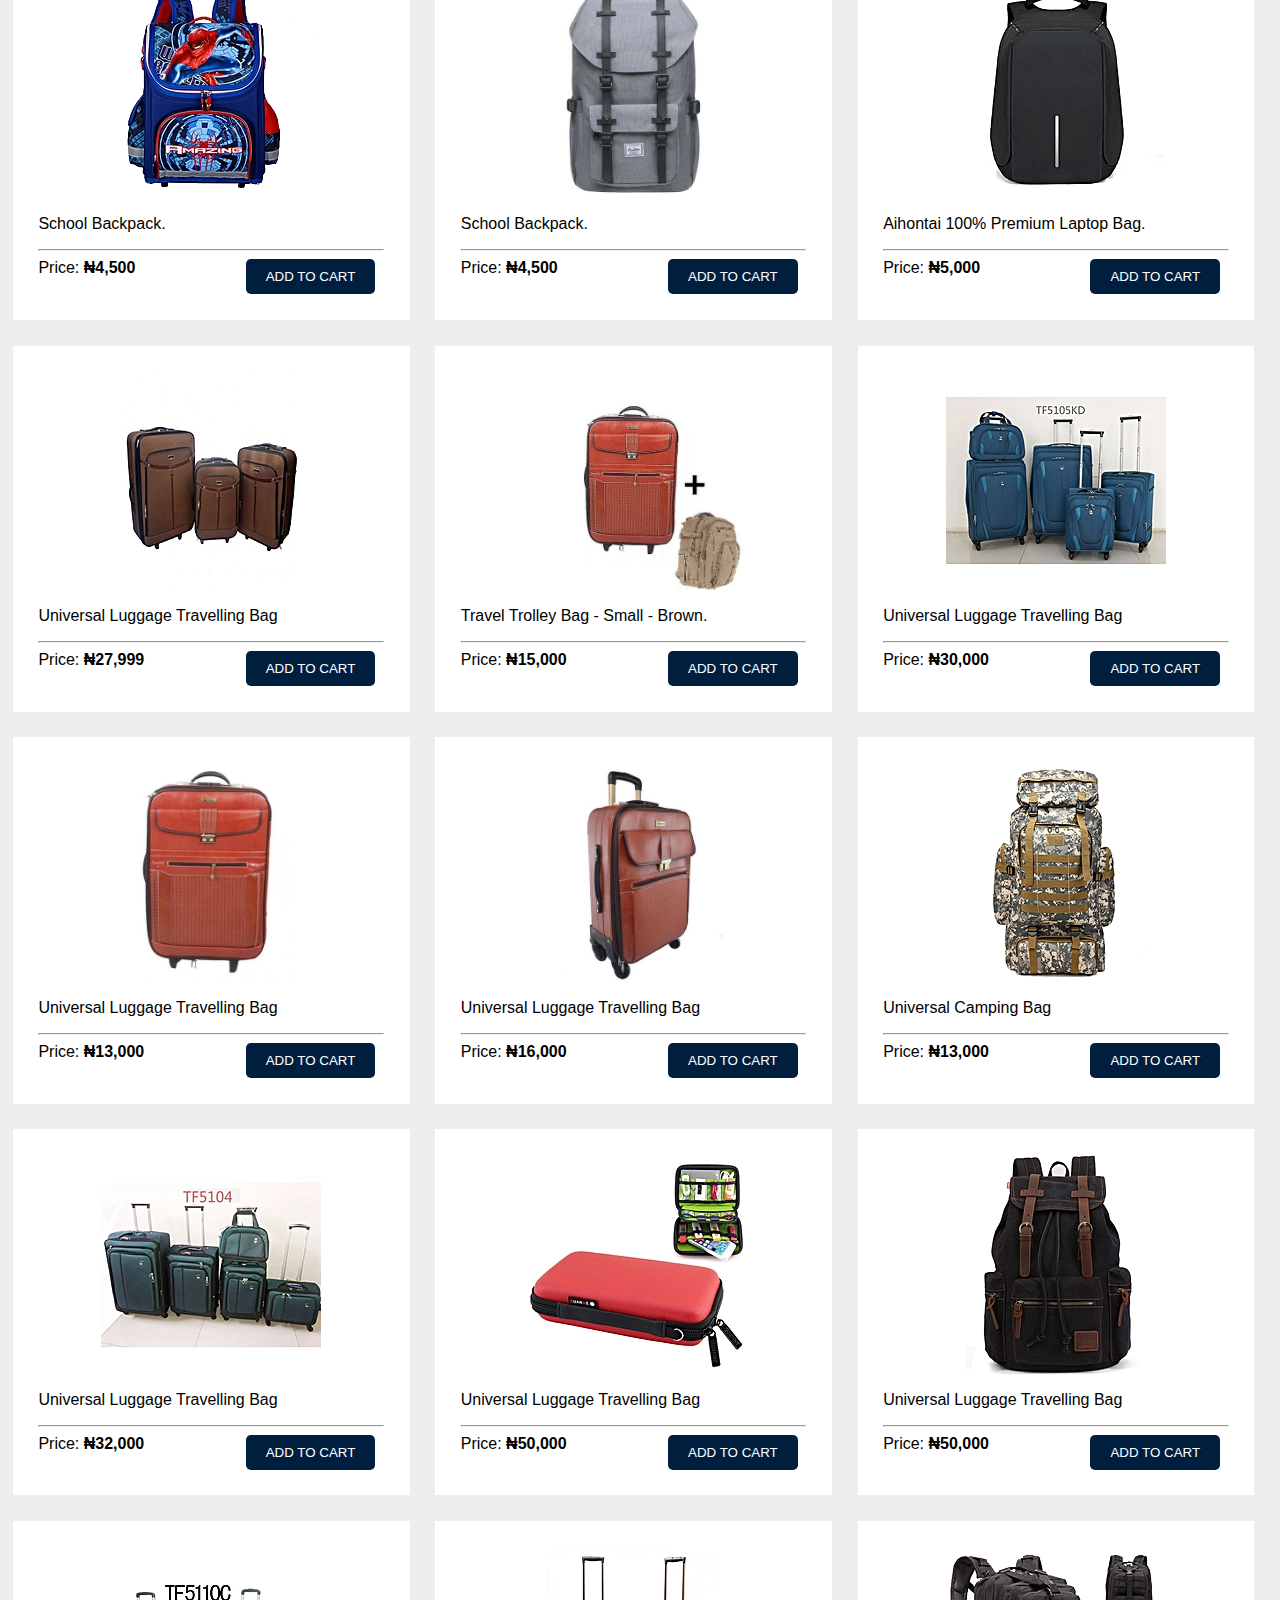
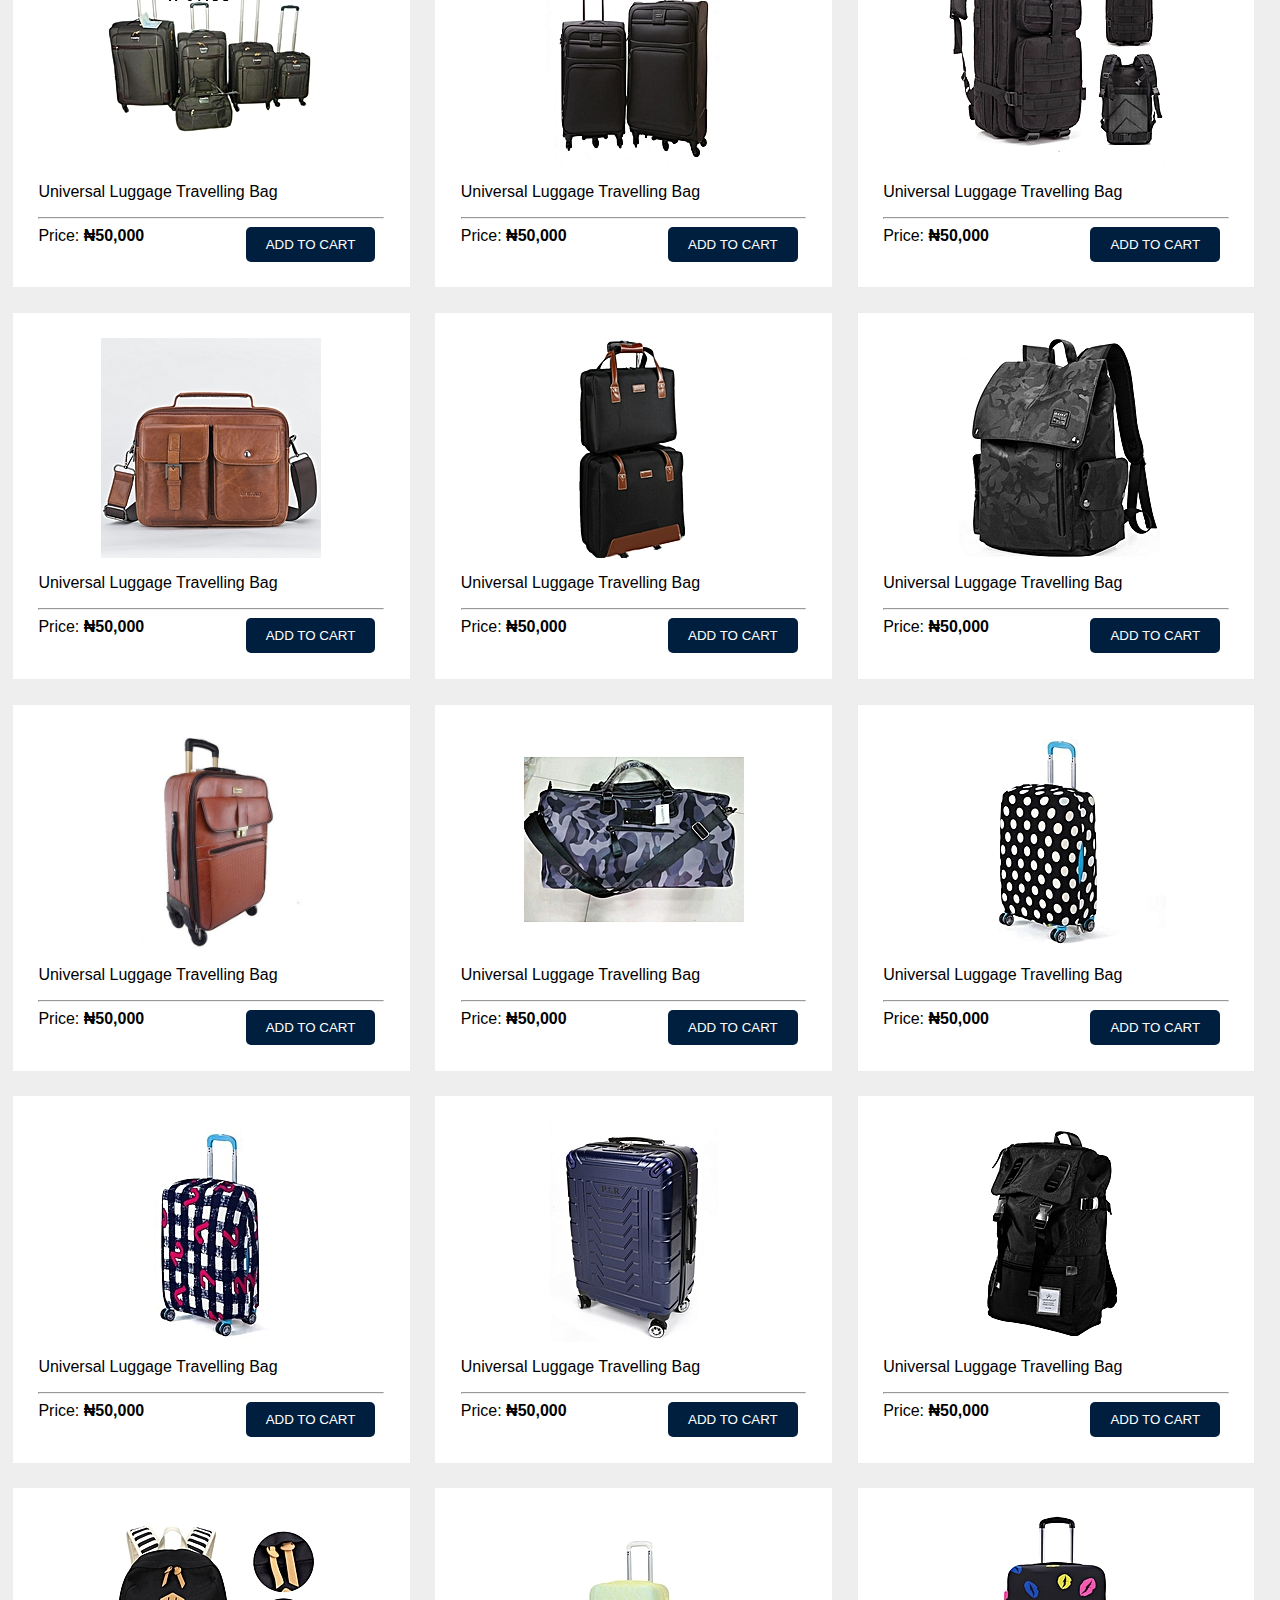
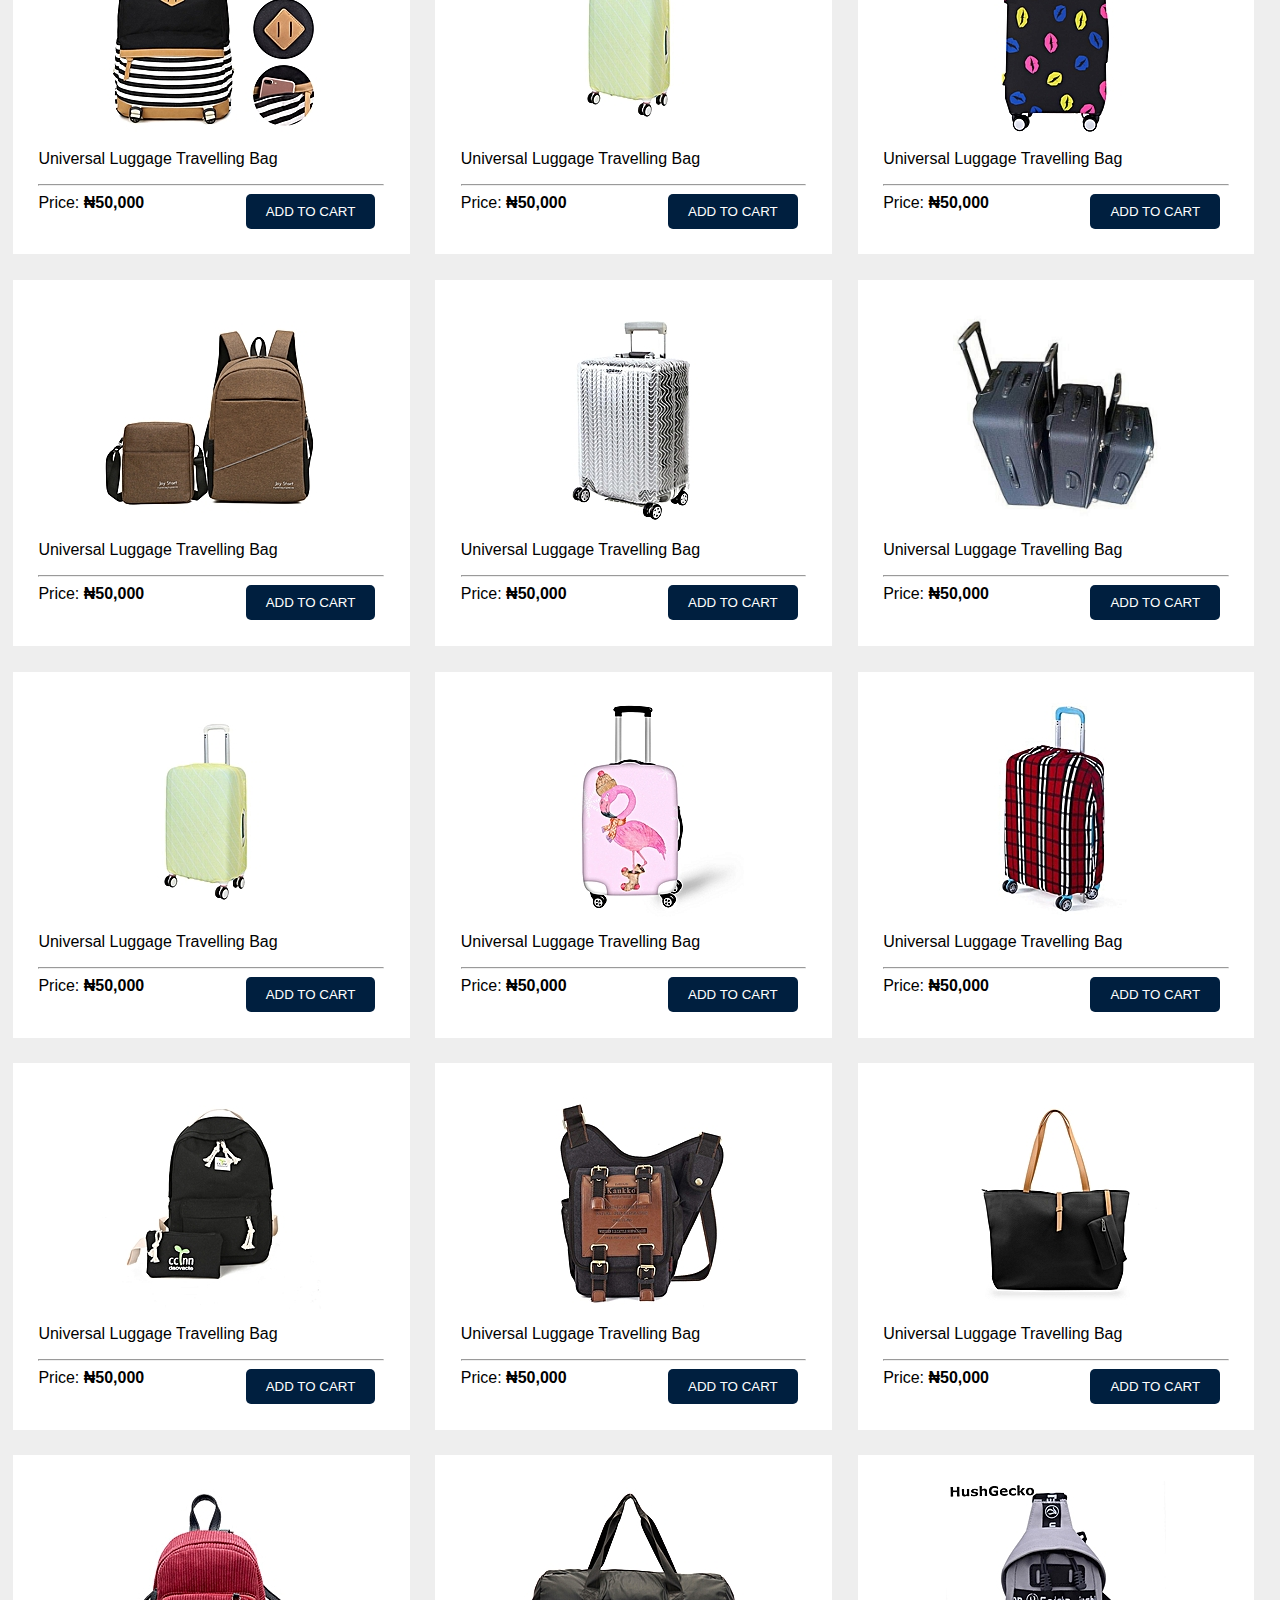
<file: product.html>
<!DOCTYPE html>
<html lang="en">
<head>
    <meta charset="UTF-8">
    <meta http-equiv="X-UA-Compatible" content="IE=edge">
    <meta name="viewport" content="width=device-width, initial-scale=1.0">
    <link rel="stylesheet" href="css/style.css">
    <title>Products</title>
</head>
<body>
     
  <header>
    <div class="logo">
       <img src="images/BV1.jpg" alt="" srcset="">
     </div>
    <nav>
      <ul>
        <li><a href="index.html">Home</a></li>
        <li><a href="about.html">About</a></li>
        <li><a href="product.html">Products</a></li>
        <li><a href="menbags.html"> Men's </a></li>
        <li><a href="womenbags.html"> Women's </a></li>
        <li><a href="backpack.html"> Backpack </a></li>
        <li><a href="slingbags.html"> Sling Bags </a></li>
        <li><a href="travelbags.html"> Travels Bags </a></li>
        </ul>
    </nav>
     
  </header>
  <main>

<!-- Men bags -->
      <section id="product">
        <div class="col-half-product">
          <img src="images/m1.jpg" alt="" width="220">
           <span class="view">
            <a href="details.html">Details</a>
           </span>
            <h3></h3>
          <p>
           Casual Side bag.
           
          </p>

          <hr>
          <div class="card-footer">
            <div class="card-footer-item">
              <span>Price: <strong>₦4,500</strong></span>
            </div>
            <div class="card-footer-item">
              <button type="button">ADD TO CART</button>
            </div>
          </div>
          

        </div>

        <div class="col-half-product">
          <img src="images/m2.jpg" alt="" width="220">
           <span class="view">
            <a href="details.html">Details</a>
           </span>
           
          <h3></h3>
          <p>
           Mens Casual Outdoor Croosbody Bag.
           
          </p>

          <hr>
          <div class="card-footer">
            <div class="card-footer-item">
              <span>Price: <strong>₦3,880</strong></span>
            </div>
            <div class="card-footer-item">
              <button type="button">ADD TO CART</button>
            </div>
          </div>
        </div>

        <div class="col-half-product">
          <img src="images/m3.jpg" alt="" width="220">
           <span class="view">
            <a href="details.html">Details</a>
           </span>
           
          <h3></h3>
          Mens Camping Bag.
           
          </p>

          <hr>
          <div class="card-footer">
            <div class="card-footer-item">
              <span>Prip>
         ce: <strong>₦12,000</strong></span>
            </div>
            <div class="card-footer-item">
              <button type="button">ADD TO CART</button>
            </div>
          </div>

        </div>

        <div class="col-half-product">
          <img src="images/m4.jpg" alt="" width="220">
           <span class="view">
            <a href="details.html">Details</a>
           </span>
           
          <h3></h3>
          <p>
          Laptop Bag .
           
          </p>

          <hr>
          <div class="card-footer">
            <div class="card-footer-item">
              <span>Price: <strong>₦5,550</strong></span>
            </div>
            <div class="card-footer-item">
              <button type="button">ADD TO CART</button>
            </div>
          </div>
        </div>

        <div class="col-half-product">
          <img src="images/m5.jpg" alt="" width="220">
           <span class="view">
            <a href="details.html">Details</a>
           </span>
           
          <h3></h3>
          <p>
          Mens Casual Side Bag.
           
          </p>

          <hr>
          <div class="card-footer">
            <div class="card-footer-item">
              <span>Price: <strong>₦4,000</strong></span>
            </div>
            <div class="card-footer-item">
              <button type="button">ADD TO CART</button>
            </div>
          </div>
        </div>
        <div class="col-half-product">
          <img src="images/m6.jpg" alt="" width="220">
           <span class="view">
            <a href="details.html">Details</a>
           </span>
           
          <h3></h3>
          <p>
          Mens Original Leather Side Bag.
           
          </p>

          <hr>
          <div class="card-footer">
            <div class="card-footer-item">
              <span>Price: <strong>₦8,000</strong></span>
            </div>
            <div class="card-footer-item">
              <button type="button">ADD TO CART</button>
            </div>
          </div>
        </div>

        <div class="col-half-product">
          <img src="images/m7.jpg" alt="" width="220">
           <span class="view">
            <a href="details.html">Details</a>
           </span>
           
          <h3></h3>
          <p>
           Mens Small Portable Side Bag.
           
          </p>

          <hr>
          <div class="card-footer">
            <div class="card-footer-item">
              <span>Price: <strong>₦2,500</strong></span>
            </div>
            <div class="card-footer-item">
              <button type="button">ADD TO CART</button>
            </div>
          </div>
        </div>

        <div class="col-half-product">
          <img src="images/m8.jpg" alt="" width="220">
           <span class="view">
            <a href="details.html">Details</a>
           </span>
           
          <h3></h3>
          <p>
           Mens Side Bag.
           
          </p>

          <hr>
          <div class="card-footer">
            <div class="card-footer-item">
              <span>Price: <strong>₦5,500</strong></span>
            </div>
            <div class="card-footer-item">
              <button type="button">ADD TO CART</button>
            </div>
          </div>
        </div>
        <div class="col-half-product">
          <img src="images/m9.jpg" alt="" width="220">
           <span class="view">
            <a href="details.html">Details</a>
           </span>
           
          <h3></h3>
          <p>
          School Bag.
           
          </p>

          <hr>
          <div class="card-footer">
            <div class="card-footer-item">
              <span>Price: <strong>₦6,000</strong></span>
            </div>
            <div class="card-footer-item">
              <button type="button">ADD TO CART</button>
            </div>
          </div>
        </div>
        <div class="col-half-product">
          <img src="images/m10.jpg" alt="" width="220">
           <span class="view">
            <a href="details.html">Details</a>
           </span>
           
          <h3></h3>
          <p>
            Mens Jeans Crossbody Bag.
           
          </p>

          <hr>
          <div class="card-footer">
            <div class="card-footer-item">
              <span>Price: <strong>₦4,000</strong></span>
            </div>
            <div class="card-footer-item">
              <button type="button">ADD TO CART</button>
            </div>
          </div>
        </div>
        <div class="col-half-product">
          <img src="images/m11.jpg" alt="" width="220">
           <span class="view">
            <a href="details.html">Details</a>
           </span>
           
          <h3></h3>
          <p>
            Mens Camping Bag 
            Easy To Wash.
           
          </p>

          <hr>
          <div class="card-footer">
            <div class="card-footer-item">
              <span>Price: <strong>₦6,300</strong></span>
            </div>
            <div class="card-footer-item">
              <button type="button">ADD TO CART</button>
            </div>
          </div>
        </div>
        <div class="col-half-product">
          <img src="images/m12.jpg" alt="" width="220">
           <span class="view">
            <a href="details.html">Details</a>
           </span>
           
          <h3></h3>
          <p>
            Smart Anti-Theft Backpack.
           
          </p>

          <hr>
          <div class="card-footer">
            <div class="card-footer-item">
              <span>Price: <strong>₦9,000</strong></span>
            </div>
            <div class="card-footer-item">
              <button type="button">ADD TO CART</button>
            </div>
          </div>
        </div>
        <div class="col-half-product">
          <img src="images/m13.jpg" alt="" width="220">
           <span class="view">
            <a href="details.html">Details</a>
           </span>
           
          <h3></h3>
          <p>
            Mens Casual Handbag Original Leather.
           
          </p>

          <hr>
          <div class="card-footer">
            <div class="card-footer-item">
              <span>Price: <strong>₦5,890</strong></span>
            </div>
            <div class="card-footer-item">
              <button type="button">ADD TO CART</button>
            </div>
          </div>
        </div>
        <div class="col-half-product">
          <img src="images/m14.jpg" alt="" width="220">
           <span class="view">
            <a href="details.html">Details</a>
           </span>
           
          <h3></h3>
          <p>
            Mens Handbag.
           
          </p>

          <hr>
          <div class="card-footer">
            <div class="card-footer-item">
              <span>Price: <strong>₦3,800</strong></span>
            </div>
            <div class="card-footer-item">
              <button type="button">ADD TO CART</button>
            </div>
          </div>
        </div>
        <div class="col-half-product">
          <img src="images/m15.jpg" alt="" width="220">
           <span class="view">
            <a href="details.html">Details</a>
           </span>
           
          <h3></h3>
          <p>
           Mens Casual Side Bag.
           
          </p>

          <hr>
          <div class="card-footer">
            <div class="card-footer-item">
              <span>Price: <strong>₦5,000</strong></span>
            </div>
            <div class="card-footer-item">
              <button type="button">ADD TO CART</button>
            </div>
          </div>
        </div>
        <div class="col-half-product">
          <img src="images/m16.jpg" alt="" width="220">
           <span class="view">
            <a href="details.html">Details</a>
           </span>
           
          <h3></h3>
          <p>
            Mens 2 IN 1 HandBag.
           
          </p>

          <hr>
          <div class="card-footer">
            <div class="card-footer-item">
              <span>Price: <strong>₦7,000</strong></span>
            </div>
            <div class="card-footer-item">
              <button type="button">ADD TO CART</button>
            </div>
          </div>
        </div>
        <div class="col-half-product">
          <img src="images/m17.jpg" alt="" width="220">
           <span class="view">
            <a href="details.html">Details</a>
           </span>
           
          <h3></h3>
          <p>
            Mens Side Bag.
           
          </p>

          <hr>
          <div class="card-footer">
            <div class="card-footer-item">
              <span>Price: <strong>₦6,500</strong></span>
            </div>
            <div class="card-footer-item">
              <button type="button">ADD TO CART</button>
            </div>
          </div>
        </div>
        <div class="col-half-product">
          <img src="images/m18.jpg" alt="" width="220">
           <span class="view">
            <a href="details.html">Details</a>
           </span>
           
          <h3></h3>
          <p>
            Mens 2 IN 1 HandBag.
           
          </p>

          <hr>
          <div class="card-footer">
            <div class="card-footer-item">
              <span>Price: <strong>₦6,900</strong></span>
            </div>
            <div class="card-footer-item">
              <button type="button">ADD TO CART</button>
            </div>
          </div>
        </div>
        <div class="col-half-product">
          <img src="images/m19.jpg" alt="" width="220">
           <span class="view">
            <a href="details.html">Details</a>
           </span>
           
          <h3></h3>
          <p>
            Mens Side Bag.
           
          </p>

          <hr>
          <div class="card-footer">
            <div class="card-footer-item">
              <span>Price: <strong>₦7,000</strong></span>
            </div>
            <div class="card-footer-item">
              <button type="button">ADD TO CART</button>
            </div>
          </div>
        </div>
        <div class="col-half-product">
          <img src="images/m20.jpg" alt="" width="220">
           <span class="view">
            <a href="details.html">Details</a>
           </span>
           
          <h3></h3>
          <p>
            Mens Casual HandBag.
           
          </p>

          <hr>
          <div class="card-footer">
            <div class="card-footer-item">
              <span>Price: <strong>₦8,000</strong></span>
            </div>
            <div class="card-footer-item">
              <button type="button">ADD TO CART</button>
            </div>
          </div>
        </div>
        <div class="col-half-product">
          <img src="images/m21.jpg" alt="" width="220">
           <span class="view">
            <a href="details.html">Details</a>
           </span>
           
          <h3></h3>
          <p>
            Mens Casual HandBag.
           
          </p>

          <hr>
          <div class="card-footer">
            <div class="card-footer-item">
              <span>Price: <strong>₦8,000</strong></span>
            </div>
            <div class="card-footer-item">
              <button type="button">ADD TO CART</button>
            </div>
          </div>
        </div>
        <div class="col-half-product">
          <img src="images/m22.jpg" alt="" width="220">
           <span class="view">
            <a href="details.html">Details</a>
           </span>
           
          <h3></h3>
          <p>
           Mens HandBag.
           
          </p>

          <hr>
          <div class="card-footer">
            <div class="card-footer-item">
              <span>Price: <strong>₦3,000</strong></span>
            </div>
            <div class="card-footer-item">
              <button type="button">ADD TO CART</button>
            </div>
          </div>
        </div>
        <div class="col-half-product">
          <img src="images/m23.jpg" alt="" width="220">
           <span class="view">
            <a href="details.html">Details</a>
           </span>
           
          <h3></h3>
          <p>
            Mens Travelling Bag.
           
          </p>

          <hr>
          <div class="card-footer">
            <div class="card-footer-item">
              <span>Price: <strong>₦9,000</strong></span>
            </div>
            <div class="card-footer-item">
              <button type="button">ADD TO CART</button>
            </div>
          </div>
        </div>
        <div class="col-half-product">
          <img src="images/m24.jpg" alt="" width="220">
           <span class="view">
            <a href="details.html">Details</a>
           </span>
           
          <h3></h3>
          <p>
           Mens Side Bag Black Leather.
           
          </p>

          <hr>
          <div class="card-footer">
            <div class="card-footer-item">
              <span>Price: <strong>₦5,000</strong></span>
            </div>
            <div class="card-footer-item">
              <button type="button">ADD TO CART</button>
            </div>
          </div>
        </div>
        <div class="col-half-product">
          <img src="images/m25.jpg" alt="" width="220">
           <span class="view">
            <a href="details.html">Details</a>
           </span>
           
          <h3></h3>
          <p>
            Mens Casual Crossbody Bag.
           
          </p>

          <hr>
          <div class="card-footer">
            <div class="card-footer-item">
              <span>Price: <strong>₦5,500</strong></span>
            </div>
            <div class="card-footer-item">
              <button type="button">ADD TO CART</button>
            </div>
          </div>
        </div>
      
      </section>
   
<!-- WOmen bags -->
      <section id="product">
        <div class="col-half-product">
          <img src="images/w1.jpg" alt="" width="220">
           <span class="view">
            <a href="details.html">Details</a>
           </span>
           
          <h3></h3>
          <p>
            Women School Bag .
           
          </p>

          <hr>
          <div class="card-footer">
            <div class="card-footer-item">
              <span>Price: <strong>₦6,000</strong></span>
            </div>
            <div class="card-footer-item">
              <button type="button">ADD TO CART</button>
            </div>
          </div>

        </div>
        <div class="col-half-product">
          <img src="images/w1.jpg" alt="" width="220">
           <span class="view">
            <a href="details.html">Details</a>
           </span>
           
          <h3></h3>
          <p>
            Women School Bag .
           
          </p>

          <hr>
          <div class="card-footer">
            <div class="card-footer-item">
              <span>Price: <strong>₦6,000</strong></span>
            </div>
            <div class="card-footer-item">
              <button type="button">ADD TO CART</button>
            </div>
          </div>

        </div>

        <div class="col-half-product">
          <img src="images/w2.jpg" alt="" width="220">
           <span class="view">
            <a href="details.html">Details</a>
           </span>
           
          <h3></h3>
          <p>
            Women Fashion HandBag.
           
          </p>

          <hr>
          <div class="card-footer">
            <div class="card-footer-item">
              <span>Price: <strong>₦7,000</strong></span>
            </div>
            <div class="card-footer-item">
              <button type="button">ADD TO CART</button>
            </div>
          </div>
        </div>

        <div class="col-half-product">
          <img src="images/w3.jpg" alt="" width="220">
           <span class="view">
            <a href="details.html">Details</a>
           </span>
           
          <h3></h3>
          <p>
            Women HandBag.
           
          </p>

          <hr>
          <div class="card-footer">
            <div class="card-footer-item">
              <span>Price: <strong>₦5,500</strong></span>
            </div>
            <div class="card-footer-item">
              <button type="button">ADD TO CART</button>
            </div>
          </div>

        </div>

        <div class="col-half-product">
          <img src="images/w4.jpg" alt="" width="220">
           <span class="view">
            <a href="details.html">Details</a>
           </span>
           
          <h3></h3>
          <p>
            Women Luxury Fashion Bag.
           
          </p>

          <hr>
          <div class="card-footer">
            <div class="card-footer-item">
              <span>Price: <strong>₦12,000</strong></span>
            </div>
            <div class="card-footer-item">
              <button type="button">ADD TO CART</button>
            </div>
          </div>
        </div>

        <div class="col-half-product">
          <img src="images/w5.jpg" alt="" width="220">
           <span class="view">
            <a href="details.html">Details</a>
           </span>
           
          <h3></h3>
          <p>
            Women Messenger Bag.
           
          </p>

          <hr>
          <div class="card-footer">
            <div class="card-footer-item">
              <span>Price: <strong>₦6,000</strong></span>
            </div>
            <div class="card-footer-item">
              <button type="button">ADD TO CART</button>
            </div>
          </div>
        </div>
        <div class="col-half-product">
          <img src="images/w6.jpg" alt="" width="220">
           <span class="view">
            <a href="details.html">Details</a>
           </span>
           
          <h3></h3>
          <p>
            4 IN 1 Women Luxury Bag.
           
          </p>

          <hr>
          <div class="card-footer">
            <div class="card-footer-item">
              <span>Price: <strong>₦15,000</strong></span>
            </div>
            <div class="card-footer-item">
              <button type="button">ADD TO CART</button>
            </div>
          </div>
        </div>

        <div class="col-half-product">
          <img src="images/w7.jpg" alt="" width="220">
           <span class="view">
            <a href="details.html">Details</a>
           </span>
           
          <h3></h3>
          <p>
            Women Portable Side Bag.
           
          </p>

          <hr>
          <div class="card-footer">
            <div class="card-footer-item">
              <span>Price: <strong>₦5,000</strong></span>
            </div>
            <div class="card-footer-item">
              <button type="button">ADD TO CART</button>
            </div>
          </div>
        </div>

        <div class="col-half-product">
          <img src="images/w8.jpg" alt="" width="220">
           <span class="view">
            <a href="details.html">Details</a>
           </span>
           
          <h3></h3>
          <p>
            Women School Bag.
           
          </p>

          <hr>
          <div class="card-footer">
            <div class="card-footer-item">
              <span>Price: <strong>₦5,500</strong></span>
            </div>
            <div class="card-footer-item">
              <button type="button">ADD TO CART</button>
            </div>
          </div>
        </div>
        <div class="col-half-product">
          <img src="images/w9.jpg" alt="" width="220">
           <span class="view">
            <a href="details.html">Details</a>
           </span>
           
          <h3></h3>
          <p>
            Women Luxury HandBag.
           
          </p>

          <hr>
          <div class="card-footer">
            <div class="card-footer-item">
              <span>Price: <strong>₦6,000</strong></span>
            </div>
            <div class="card-footer-item">
              <button type="button">ADD TO CART</button>
            </div>
          </div>
        </div>
        <div class="col-half-product">
          <img src="images/w10.jpg" alt="" width="220">
           <span class="view">
            <a href="details.html">Details</a>
           </span>
           
          <h3></h3>
          <p>
            Women Fashion HandBag.
           
          </p>

          <hr>
          <div class="card-footer">
            <div class="card-footer-item">
              <span>Price: <strong>₦8,500</strong></span>
            </div>
            <div class="card-footer-item">
              <button type="button">ADD TO CART</button>
            </div>
          </div>
        </div>
        <div class="col-half-product">
          <img src="images/w11.jpg" alt="" width="220">
           <span class="view">
            <a href="details.html">Details</a>
           </span>
           
          <h3></h3>
          <p>
            Women Messenger Bag.
           
          </p>

          <hr>
          <div class="card-footer">
            <div class="card-footer-item">
              <span>Price: <strong>₦5,000</strong></span>
            </div>
            <div class="card-footer-item">
              <button type="button">ADD TO CART</button>
            </div>
          </div>
        </div>
        <div class="col-half-product">
          <img src="images/w12.jpg" alt="" width="220">
           <span class="view">
            <a href="details.html">Details</a>
           </span>
           
          <h3></h3>
          <p>
            Women Luxury Side Bag.
           
          </p>

          <hr>
          <div class="card-footer">
            <div class="card-footer-item">
              <span>Price: <strong>₦5,500</strong></span>
            </div>
            <div class="card-footer-item">
              <button type="button">ADD TO CART</button>
            </div>
          </div>
        </div>
        <div class="col-half-product">
          <img src="images/w13.jpg" alt="" width="220">
           <span class="view">
            <a href="details.html">Details</a>
           </span>
           
          <h3></h3>
          <p>
           Women Fashion HandBag.
           
          </p>

          <hr>
          <div class="card-footer">
            <div class="card-footer-item">
              <span>Price: <strong>₦8,000</strong></span>
            </div>
            <div class="card-footer-item">
              <button type="button">ADD TO CART</button>
            </div>
          </div>
        </div>
        <div class="col-half-product">
          <img src="images/w14.jpg" alt="" width="220">
           <span class="view">
            <a href="details.html">Details</a>
           </span>
           
          <h3></h3>
          <p>
            Women Fashion HandBag.
           
          </p>

          <hr>
          <div class="card-footer">
            <div class="card-footer-item">
              <span>Price: <strong>₦6,000</strong></span>
            </div>
            <div class="card-footer-item">
              <button type="button">ADD TO CART</button>
            </div>
          </div>
        </div>
        <div class="col-half-product">
          <img src="images/w15.jpg" alt="" width="220">
           <span class="view">
            <a href="details.html">Details</a>
           </span>
           
          <h3></h3>
          <p>
            Women Leather School Bag.
           
          </p>

          <hr>
          <div class="card-footer">
            <div class="card-footer-item">
              <span>Price: <strong>₦5,000</strong></span>
            </div>
            <div class="card-footer-item">
              <button type="button">ADD TO CART</button>
            </div>
          </div>
        </div>
        <div class="col-half-product">
          <img src="images/w16.jpg" alt="" width="220">
           <span class="view">
            <a href="details.html">Details</a>
           </span>
           
          <h3></h3>
          <p>
            Women Fashion HandBag.
           
          </p>

          <hr>
          <div class="card-footer">
            <div class="card-footer-item">
              <span>Price: <strong>₦5,500</strong></span>
            </div>
            <div class="card-footer-item">
              <button type="button">ADD TO CART</button>
            </div>
          </div>
        </div>
        <div class="col-half-product">
          <img src="images/w17.jpg" alt="" width="220">
           <span class="view">
            <a href="details.html">Details</a>
           </span>
           
          <h3></h3>
          <p>
            Women Fashion HandBag.
           
          </p>

          <hr>
          <div class="card-footer">
            <div class="card-footer-item">
              <span>Price: <strong>₦6,000</strong></span>
            </div>
            <div class="card-footer-item">
              <button type="button">ADD TO CART</button>
            </div>
          </div>
        </div>
        <div class="col-half-product">
          <img src="images/w18.jpg" alt="" width="220">
           <span class="view">
            <a href="details.html">Details</a>
           </span>
           
          <h3></h3>
          <p>
            Women Side Bag.
           
          </p>

          <hr>
          <div class="card-footer">
            <div class="card-footer-item">
              <span>Price: <strong>₦5,000</strong></span>
            </div>
            <div class="card-footer-item">
              <button type="button">ADD TO CART</button>
            </div>
          </div>
        </div>
        <div class="col-half-product">
          <img src="images/w19.jpg" alt="" width="220">
           <span class="view">
            <a href="details.html">Details</a>
           </span>
           
          <h3></h3>
          <p>
            Women Side Bag.
           
          </p>

          <hr>
          <div class="card-footer">
            <div class="card-footer-item">
              <span>Price: <strong>₦5,000</strong></span>
            </div>
            <div class="card-footer-item">
              <button type="button">ADD TO CART</button>
            </div>
          </div>
        </div>
        <div class="col-half-product">
          <img src="images/w20.jpg" alt="" width="220">
           <span class="view">
            <a href="details.html">Details</a>
           </span>
           
          <h3></h3>
          <p>
            Women Fashion Side Bag.
           
          </p>

          <hr>
          <div class="card-footer">
            <div class="card-footer-item">
              <span>Price: <strong>₦5,500</strong></span>
            </div>
            <div class="card-footer-item">
              <button type="button">ADD TO CART</button>
            </div>
          </div>
        </div>
        <div class="col-half-product">
          <img src="images/w21.jpg" alt="" width="220">
           <span class="view">
            <a href="details.html">Details</a>
           </span>
           
          <h3></h3>
          <p>
            Women Portable HandBag.
           
          </p>

          <hr>
          <div class="card-footer">
            <div class="card-footer-item">
              <span>Price: <strong>₦4,000</strong></span>
            </div>
            <div class="card-footer-item">
              <button type="button">ADD TO CART</button>
            </div>
          </div>
        </div>
        <div class="col-half-product">
          <img src="images/w22.jpg" alt="" width="220">
           <span class="view">
            <a href="details.html">Details</a>
           </span>
           
          <h3></h3>
          <p>
            Women HandBag.
           
          </p>

          <hr>
          <div class="card-footer">
            <div class="card-footer-item">
              <span>Price: <strong>₦6,000</strong></span>
            </div>
            <div class="card-footer-item">
              <button type="button">ADD TO CART</button>
            </div>
          </div>
        </div>
        <div class="col-half-product">
          <img src="images/w23.jpg" alt="" width="220">
           <span class="view">
            <a href="details.html">Details</a>
           </span>
           
          <h3></h3>
          <p>
            Women Fashion Side Bag.
           
          </p>

          <hr>
          <div class="card-footer">
            <div class="card-footer-item">
              <span>Price: <strong>₦4,500</strong></span>
            </div>
            <div class="card-footer-item">
              <button type="button">ADD TO CART</button>
            </div>
          </div>
        </div>
        <div class="col-half-product">
          <img src="images/w24.jpg" alt="" width="220">
           <span class="view">
            <a href="details.html">Details</a>
           </span>
           
          <h3></h3>
          <p>
            2 IN 1 Women Luxury Bag.
           
          </p>

          <hr>
          <div class="card-footer">
            <div class="card-footer-item">
              <span>Price: <strong>₦10,000</strong></span>
            </div>
            <div class="card-footer-item">
              <button type="button">ADD TO CART</button>
            </div>
          </div>
        </div>
        <div class="col-half-product">
          <img src="images/w25.jpg" alt="" width="220">
           <span class="view">
            <a href="details.html">Details</a>
           </span>
           
          <h3></h3>
          <p>
            Women Fashion Side Bag.
           
          </p>

          <hr>
          <div class="card-footer">
            <div class="card-footer-item">
              <span>Price: <strong>₦5,500</strong></span>
            </div>
            <div class="card-footer-item">
              <button type="button">ADD TO CART</button>
            </div>
          </div>
        </div>
        <div class="col-half-product">
          <img src="images/w70.jpg" alt="" width="220">
           <span class="view">
            <a href="details.html">Details</a>
           </span>
           
          <h3></h3>
          <p>
            Women Fashion HandBag.
           
          </p>

          <hr>
          <div class="card-footer">
            <div class="card-footer-item">
              <span>Price: <strong>₦7,000</strong></span>
            </div>
            <div class="card-footer-item">
              <button type="button">ADD TO CART</button>
            </div>
          </div>
        </div>
        <div class="col-half-product">
          <img src="images/w88.jpg" alt="" width="220">
           <span class="view">
            <a href="details.html">Details</a>
           </span>
           
          <h3></h3>
          <p>
            Women Portable HandBag.
           
          </p>

          <hr>
          <div class="card-footer">
            <div class="card-footer-item">
              <span>Price: <strong>₦2,500</strong></span>
            </div>
            <div class="card-footer-item">
              <button type="button">ADD TO CART</button>
            </div>
          </div>
        </div>
        <div class="col-half-product">
          <img src="images/w89.jpg" alt="" width="220">
           <span class="view">
            <a href="details.html">Details</a>
           </span>
           
          <h3></h3>
          <p>
            Women Fashion Bag.
           
          </p>

          <hr>
          <div class="card-footer">
            <div class="card-footer-item">
              <span>Price: <strong>₦6,000</strong></span>
            </div>
            <div class="card-footer-item">
              <button type="button">ADD TO CART</button>
            </div>
          </div>
        </div>
        <div class="col-half-product">
          <img src="images/w90.jpg" alt="" width="220">
           <span class="view">
            <a href="details.html">Details</a>
           </span>
           
          <h3></h3>
          <p>
            4 IN 1 Women Fashion Luxury Bag.
           
          </p>

          <hr>
          <div class="card-footer">
            <div class="card-footer-item">
              <span>Price: <strong>₦14,000</strong></span>
            </div>
            <div class="card-footer-item">
              <button type="button">ADD TO CART</button>
            </div>
          </div>
        </div>
        <div class="col-half-product">
          <img src="images/w91.jpg" alt="" width="220">
           <span class="view">
            <a href="details.html">Details</a>
           </span>
           
          <h3></h3>
          <p>
            Women Fashion Bag.
           
          </p>

          <hr>
          <div class="card-footer">
            <div class="card-footer-item">
              <span>Price: <strong>₦5,500</strong></span>
            </div>
            <div class="card-footer-item">
              <button type="button">ADD TO CART</button>
            </div>
          </div>
        </div>
        <div class="col-half-product">
          <img src="images/w92.jpg" alt="" width="220">
           <span class="view">
            <a href="details.html">Details</a>
           </span>
           
          <h3></h3>
          <p>
           Women Side Bag.
           
          </p>

          <hr>
          <div class="card-footer">
            <div class="card-footer-item">
              <span>Price: <strong>₦5,000</strong></span>
            </div>
            <div class="card-footer-item">
              <button type="button">ADD TO CART</button>
            </div>
          </div>
        </div>
        <div class="col-half-product">
          <img src="images/w93.jpg" alt="" width="220">
           <span class="view">
            <a href="details.html">Details</a>
           </span>
           
          <h3></h3>
          <p>
            Women Luxury Leather HandBag.
           
          </p>

          <hr>
          <div class="card-footer">
            <div class="card-footer-item">
              <span>Price: <strong>₦9,000</strong></span>
            </div>
            <div class="card-footer-item">
              <button type="button">ADD TO CART</button>
            </div>
          </div>
        </div>
        <div class="col-half-product">
          <img src="images/w95.jpg" alt="" width="220">
           <span class="view">
            <a href="details.html">Details</a>
           </span>
           
          <h3></h3>
          <p>
            Womens Luxury HandBag.
           
          </p>

          <hr>
          <div class="card-footer">
            <div class="card-footer-item">
              <span>Price: <strong>₦8,500</strong></span>
            </div>
            <div class="card-footer-item">
              <button type="button">ADD TO CART</button>
            </div>
          </div>
        </div>
        <div class="col-half-product">
          <img src="images/w96.jpg" alt="" width="220">
           <span class="view">
            <a href="details.html">Details</a>
           </span>
           
          <h3></h3>
          <p>
            3 IN 1 Women Luxury Leather Bag.
           
          </p>

          <hr>
          <div class="card-footer">
            <div class="card-footer-item">
              <span>Price: <strong>₦5,000</strong></span>
            </div>
            <div class="card-footer-item">
              <button type="button">ADD TO CART</button>
            </div>
          </div>
        </div>
       
       

    </section>

          <!-- Backpack -->
      <section id="product">
        <div class="col-half-product">
          <img src="images/b1.jpg" alt="" width="220">
           <span class="view">
            <a href="details.html">Details</a>
           </span>
           
          
          <p>
            School Backpack.
           
          </p>

          <hr>
          <div class="card-footer">
            <div class="card-footer-item">
              <span>Price: <strong>₦4,500</strong></span>
            </div>
            <div class="card-footer-item">
              <button type="button">ADD TO CART</button>
            </div>
          </div>

        </div>

        <div class="col-half-product">
          <img src="images/b2.jpg" alt="" width="220">
           <span class="view">
            <a href="details.html">Details</a>
           </span>
           
          
          <p>
            School Backpack.
           
          </p>

          <hr>
          <div class="card-footer">
            <div class="card-footer-item">
              <span>Price: <strong>₦4,500</strong></span>
            </div>
            <div class="card-footer-item">
              <button type="button">ADD TO CART</button>
            </div>
          </div>
        </div>

        <div class="col-half-product">
          <img src="images/b3.jpg" alt="" width="220">
           <span class="view">
            <a href="details.html">Details</a>
           </span>
           
          
          <p>
            School Backpack.
           
          </p>

          <hr>
          <div class="card-footer">
            <div class="card-footer-item">
              <span>Price: <strong>₦4,500</strong></span>
            </div>
            <div class="card-footer-item">
              <button type="button">ADD TO CART</button>
            </div>
          </div>

        </div>

        <div class="col-half-product">
          <img src="images/b4.jpg" alt="" width="220">
           <span class="view">
            <a href="details.html">Details</a>
           </span>
           
          
          <p>
            School Backpack.
           
          </p>

          <hr>
          <div class="card-footer">
            <div class="card-footer-item">
              <span>Price: <strong>₦4,500</strong></span>
            </div>
            <div class="card-footer-item">
              <button type="button">ADD TO CART</button>
            </div>
          </div>
        </div>

        <div class="col-half-product">
          <img src="images/b5.jpg" alt="" width="220">
           <span class="view">
            <a href="details.html">Details</a>
           </span>
           
          
          <p>
            School Backpack.
           
          </p>

          <hr>
          <div class="card-footer">
            <div class="card-footer-item">
              <span>Price: <strong>₦4,500</strong></span>
            </div>
            <div class="card-footer-item">
              <button type="button">ADD TO CART</button>
            </div>
          </div>
        </div>
        
        <div class="col-half-product">
          <img src="images/b6.jpg" alt="" width="220">
           <span class="view">
            <a href="details.html">Details</a>
           </span>
           
          
          <p>
            School Backpack.
           
          </p>

          <hr>
          <div class="card-footer">
            <div class="card-footer-item">
              <span>Price: <strong>₦4,500</strong></span>
            </div>
            <div class="card-footer-item">
              <button type="button">ADD TO CART</button>
            </div>
          </div>
        </div>

        <div class="col-half-product">
          <img src="images/b7.jpg" alt="" width="220">
           <span class="view">
            <a href="details.html">Details</a>
           </span>
           
          
          <p>
            School Backpack.
           
          </p>

          <hr>
          <div class="card-footer">
            <div class="card-footer-item">
              <span>Price: <strong>₦4,500</strong></span>
            </div>
            <div class="card-footer-item">
              <button type="button">ADD TO CART</button>
            </div>
          </div>
        </div>

        <div class="col-half-product">
          <img src="images/b8.jpg" alt="" width="220">
           <span class="view">
            <a href="details.html">Details</a>
           </span>
           
          
          <p>
            School Backpack.
           
          </p>

          <hr>
          <div class="card-footer">
            <div class="card-footer-item">
              <span>Price: <strong>₦4,500</strong></span>
            </div>
            <div class="card-footer-item">
              <button type="button">ADD TO CART</button>
            </div>
          </div>
        </div>
        <div class="col-half-product">
          <img src="images/b9.jpg" alt="" width="220">
           <span class="view">
            <a href="details.html">Details</a>
           </span>
           
          
          <p>
            School Backpack.
           
          </p>

          <hr>
          <div class="card-footer">
            <div class="card-footer-item">
              <span>Price: <strong>₦4,500</strong></span>
            </div>
            <div class="card-footer-item">
              <button type="button">ADD TO CART</button>
            </div>
          </div>
        </div>
        <div class="col-half-product">
          <img src="images/b10.jpg" alt="" width="220">
           <span class="view">
            <a href="details.html">Details</a>
           </span>
           
          
          <p>
            School Backpack.
           
          </p>

          <hr>
          <div class="card-footer">
            <div class="card-footer-item">
              <span>Price: <strong>₦4,500</strong></span>
            </div>
            <div class="card-footer-item">
              <button type="button">ADD TO CART</button>
            </div>
          </div>
        </div>
        <div class="col-half-product">
          <img src="images/b11.jpg" alt="" width="220">
           <span class="view">
            <a href="details.html">Details</a>
           </span>
           
          
          <p>
            School Backpack.
           
          </p>

          <hr>
          <div class="card-footer">
            <div class="card-footer-item">
              <span>Price: <strong>₦4,500</strong></span>
            </div>
            <div class="card-footer-item">
              <button type="button">ADD TO CART</button>
            </div>
          </div>
        </div>
        <div class="col-half-product">
          <img src="images/b12.jpg" alt="" width="220">
           <span class="view">
            <a href="details.html">Details</a>
           </span>
           
          
          <p>
            School Backpack.
           
          </p>

          <hr>
          <div class="card-footer">
            <div class="card-footer-item">
              <span>Price: <strong>₦4,500</strong></span>
            </div>
            <div class="card-footer-item">
              <button type="button">ADD TO CART</button>
            </div>
          </div>
        </div>
        <div class="col-half-product">
          <img src="images/b13.jpg" alt="" width="220">
           <span class="view">
            <a href="details.html">Details</a>
           </span>
           
          
          <p>
            School Backpack.
           
          </p>

          <hr>
          <div class="card-footer">
            <div class="card-footer-item">
              <span>Price: <strong>₦4,500</strong></span>
            </div>
            <div class="card-footer-item">
              <button type="button">ADD TO CART</button>
            </div>
          </div>
        </div>
        <div class="col-half-product">
          <img src="images/b14.jpg" alt="" width="220">
           <span class="view">
            <a href="details.html">Details</a>
           </span>
           
          
          <p>
            School Backpack.
           
          </p>

          <hr>
          <div class="card-footer">
            <div class="card-footer-item">
              <span>Price: <strong>₦4,500</strong></span>
            </div>
            <div class="card-footer-item">
              <button type="button">ADD TO CART</button>
            </div>
          </div>
        </div>
        <div class="col-half-product">
          <img src="images/b15.jpg" alt="" width="220">
           <span class="view">
            <a href="details.html">Details</a>
           </span>
           
          
          <p>
            School Backpack.
           
          </p>

          <hr>
          <div class="card-footer">
            <div class="card-footer-item">
              <span>Price: <strong>₦4,500</strong></span>
            </div>
            <div class="card-footer-item">
              <button type="button">ADD TO CART</button>
            </div>
          </div>
        </div>
        <div class="col-half-product">
          <img src="images/b16.jpg" alt="" width="220">
           <span class="view">
            <a href="details.html">Details</a>
           </span>
           
          
          <p>
            School Backpack.
           
          </p>

          <hr>
          <div class="card-footer">
            <div class="card-footer-item">
              <span>Price: <strong>₦4,500</strong></span>
            </div>
            <div class="card-footer-item">
              <button type="button">ADD TO CART</button>
            </div>
          </div>
        </div>
        <div class="col-half-product">
          <img src="images/b17.jpg" alt="" width="220">
           <span class="view">
            <a href="details.html">Details</a>
           </span>
           
          
          <p>
            School Backpack.
           
          </p>

          <hr>
          <div class="card-footer">
            <div class="card-footer-item">
              <span>Price: <strong>₦4,500</strong></span>
            </div>
            <div class="card-footer-item">
              <button type="button">ADD TO CART</button>
            </div>
          </div>
        </div>
        <div class="col-half-product">
          <img src="images/b18.jpg" alt="" width="220">
           <span class="view">
            <a href="details.html">Details</a>
           </span>
           
          
          <p>
            School Backpack.
           
          </p>

          <hr>
          <div class="card-footer">
            <div class="card-footer-item">
              <span>Price: <strong>₦4,500</strong></span>
            </div>
            <div class="card-footer-item">
              <button type="button">ADD TO CART</button>
            </div>
          </div>
        </div>
        <div class="col-half-product">
          <img src="images/b19.jpg" alt="" width="220">
           <span class="view">
            <a href="details.html">Details</a>
           </span>
           
          
          <p>
            School Backpack.
           
          </p>

          <hr>
          <div class="card-footer">
            <div class="card-footer-item">
              <span>Price: <strong>₦4,500</strong></span>
            </div>
            <div class="card-footer-item">
              <button type="button">ADD TO CART</button>
            </div>
          </div>
        </div>
        <div class="col-half-product">
          <img src="images/b20.jpg" alt="" width="220">
           <span class="view">
            <a href="details.html">Details</a>
           </span>
           
          
          <p>
            School Backpack.
           
          </p>

          <hr>
          <div class="card-footer">
            <div class="card-footer-item">
              <span>Price: <strong>₦4,500</strong></span>
            </div>
            <div class="card-footer-item">
              <button type="button">ADD TO CART</button>
            </div>
          </div>
        </div>
        <div class="col-half-product">
          <img src="images/b21.jpg" alt="" width="220">
           <span class="view">
            <a href="details.html">Details</a>
           </span>
           
          
          <p>
            School Backpack.
           
          </p>

          <hr>
          <div class="card-footer">
            <div class="card-footer-item">
              <span>Price: <strong>₦4,500</strong></span>
            </div>
            <div class="card-footer-item">
              <button type="button">ADD TO CART</button>
            </div>
          </div>
        </div>
        <div class="col-half-product">
          <img src="images/b22.jpg" alt="" width="220">
           <span class="view">
            <a href="details.html">Details</a>
           </span>
           
          
          <p>
            School Backpack.
           
          </p>

          <hr>
          <div class="card-footer">
            <div class="card-footer-item">
              <span>Price: <strong>₦4,500</strong></span>
            </div>
            <div class="card-footer-item">
              <button type="button">ADD TO CART</button>
            </div>
          </div>
        </div>
        <div class="col-half-product">
          <img src="images/b23.jpg" alt="" width="220">
           <span class="view">
            <a href="details.html">Details</a>
           </span>
           
          
          <p>
            School Backpack.
           
          </p>

          <hr>
          <div class="card-footer">
            <div class="card-footer-item">
              <span>Price: <strong>₦4,500</strong></span>
            </div>
            <div class="card-footer-item">
              <button type="button">ADD TO CART</button>
            </div>
          </div>
        </div>
        <div class="col-half-product">
          <img src="images/b24.jpg" alt="" width="220">
           <span class="view">
            <a href="details.html">Details</a>
           </span>
           
          
          <p>
            School Backpack.
           
          </p>

          <hr>
          <div class="card-footer">
            <div class="card-footer-item">
              <span>Price: <strong>₦4,500</strong></span>
            </div>
            <div class="card-footer-item">
              <button type="button">ADD TO CART</button>
            </div>
          </div>
        </div>
        <div class="col-half-product">
          <img src="images/b25.jpg" alt="" width="220">
           <span class="view">
            <a href="details.html">Details</a>
           </span>
           
          
          <p>
            School Backpack.
           
          </p>

          <hr>
          <div class="card-footer">
            <div class="card-footer-item">
              <span>Price: <strong>₦4,500</strong></span>
            </div>
            <div class="card-footer-item">
              <button type="button">ADD TO CART</button>
            </div>
          </div>
        </div>
       
        <div class="col-half-product">
          <img src="images/b27.jpg" alt="" width="220">
           <span class="view">
            <a href="details.html">Details</a>
           </span>
           
          
          <p>
            School Backpack.
           
          </p>

          <hr>
          <div class="card-footer">
            <div class="card-footer-item">
              <span>Price: <strong>₦4,500</strong></span>
            </div>
            <div class="card-footer-item">
              <button type="button">ADD TO CART</button>
            </div>
          </div>
        </div>

      </section>

    <!-- Travels bag -->
        <section id="product">
        <div class="col-half-product">
          <img src="images/t1.jpg" alt="" width="220">
          <span class="view">
            <a href="details.html">Details</a>
           </span>
           


         
          <p>
           Aihontai 100% Premium Laptop Bag.
           
          </p>

          <hr>
          <div class="card-footer">
            <div class="card-footer-item">
              <span>Price: <strong>₦5,000</strong></span>
            </div>
            <div class="card-footer-item">
              <button type="button">ADD TO CART</button>
            </div>
          </div>

        </div>

        <div class="col-half-product">
          <img src="images/t2.jpg" alt="" width="220">
           <span class="view">
            <a href="details.html">Details</a>
           </span>
           
         
          <p>
            Universal Luggage Travelling Bag
           
          </p>

          <hr>
          <div class="card-footer">
            <div class="card-footer-item">
              <span>Price: <strong>₦27,999</strong></span>
            </div>
            <div class="card-footer-item">
              <button type="button">ADD TO CART</button>
            </div>
          </div>
        </div>

        <div class="col-half-product">
          <img src="images/t3.jpg" alt="" width="220">
           <span class="view">
            <a href="details.html">Details</a>
           </span>
           
         
          <p>
           Travel Trolley Bag - Small - Brown.
           
          </p>

          <hr>
          <div class="card-footer">
            <div class="card-footer-item">
              <span>Price: <strong>₦15,000</strong></span>
            </div>
            <div class="card-footer-item">
              <button type="button">ADD TO CART</button>
            </div>
          </div>

        </div>

        <div class="col-half-product">
          <img src="images/t4.jpg" alt="" width="220">
           <span class="view">
            <a href="details.html">Details</a>
           </span>
           
         
          <p>
            Universal Luggage Travelling Bag
           
          </p>

          <hr>
          <div class="card-footer">
            <div class="card-footer-item">
              <span>Price: <strong>₦30,000</strong></span>
            </div>
            <div class="card-footer-item">
              <button type="button">ADD TO CART</button>
            </div>
          </div>
        </div>

        <div class="col-half-product">
          <img src="images/t5.jpg" alt="" width="220">
           <span class="view">
            <a href="details.html">Details</a>
           </span>
           
         
          <p>
            Universal Luggage Travelling Bag
           
          </p>

          <hr>
          <div class="card-footer">
            <div class="card-footer-item">
              <span>Price: <strong>₦13,000</strong></span>
            </div>
            <div class="card-footer-item">
              <button type="button">ADD TO CART</button>
            </div>
          </div>
        </div>
        <div class="col-half-product">
          <img src="images/t6.jpg" alt="" width="220">
           <span class="view">
            <a href="details.html">Details</a>
           </span>
           
         
          <p>
              Universal Luggage Travelling Bag
           
          </p>

          <hr>
          <div class="card-footer">
            <div class="card-footer-item">
              <span>Price: <strong>₦16,000</strong></span>
            </div>
            <div class="card-footer-item">
              <button type="button">ADD TO CART</button>
            </div>
          </div>
        </div>

        <div class="col-half-product">
          <img src="images/t7.jpg" alt="" width="220">
           <span class="view">
            <a href="details.html">Details</a>
           </span>
           
         
          <p>
  Universal Camping  Bag           
          </p>

          <hr>
          <div class="card-footer">
            <div class="card-footer-item">
              <span>Price: <strong>₦13,000</strong></span>
            </div>
            <div class="card-footer-item">
              <button type="button">ADD TO CART</button>
            </div>
          </div>
        </div>

        <div class="col-half-product">
          <img src="images/t8.jpg" alt="" width="220">
           <span class="view">
            <a href="details.html">Details</a>
           </span>
           
         
          <p>
  Universal Luggage Travelling Bag           
          </p>

          <hr>
          <div class="card-footer">
            <div class="card-footer-item">
              <span>Price: <strong>₦32,000</strong></span>
            </div>
            <div class="card-footer-item">
              <button type="button">ADD TO CART</button>
            </div>
          </div>
        </div>
        <div class="col-half-product">
          <img src="images/t9.jpg" alt="" width="220">
           <span class="view">
            <a href="details.html">Details</a>
           </span>
           
         
          <p>
  Universal Luggage Travelling Bag           
          </p>

          <hr>
          <div class="card-footer">
            <div class="card-footer-item">
              <span>Price: <strong>₦50,000</strong></span>
            </div>
            <div class="card-footer-item">
              <button type="button">ADD TO CART</button>
            </div>
          </div>
        </div>
        <div class="col-half-product">
          <img src="images/t10.jpg" alt="" width="220">
           <span class="view">
            <a href="details.html">Details</a>
           </span>
           
         
          <p>
  Universal Luggage Travelling Bag           
          </p>

          <hr>
          <div class="card-footer">
            <div class="card-footer-item">
              <span>Price: <strong>₦50,000</strong></span>
            </div>
            <div class="card-footer-item">
              <button type="button">ADD TO CART</button>
            </div>
          </div>
        </div>
        <div class="col-half-product">
          <img src="images/t11.jpg" alt="" width="220">
           <span class="view">
            <a href="details.html">Details</a>
           </span>
           
         
          <p>
  Universal Luggage Travelling Bag           
          </p>

          <hr>
          <div class="card-footer">
            <div class="card-footer-item">
              <span>Price: <strong>₦50,000</strong></span>
            </div>
            <div class="card-footer-item">
              <button type="button">ADD TO CART</button>
            </div>
          </div>
        </div>
        <div class="col-half-product">
          <img src="images/t12.jpg" alt="" width="220">
           <span class="view">
            <a href="details.html">Details</a>
           </span>
           
         
          <p>
  Universal Luggage Travelling Bag           
          </p>

          <hr>
          <div class="card-footer">
            <div class="card-footer-item">
              <span>Price: <strong>₦50,000</strong></span>
            </div>
            <div class="card-footer-item">
              <button type="button">ADD TO CART</button>
            </div>
          </div>
        </div>
        <div class="col-half-product">
          <img src="images/t13.jpg" alt="" width="220">
           <span class="view">
            <a href="details.html">Details</a>
           </span>
           
         
          <p>
  Universal Luggage Travelling Bag           
          </p>

          <hr>
          <div class="card-footer">
            <div class="card-footer-item">
              <span>Price: <strong>₦50,000</strong></span>
            </div>
            <div class="card-footer-item">
              <button type="button">ADD TO CART</button>
            </div>
          </div>
        </div>
        <div class="col-half-product">
          <img src="images/t14.jpg" alt="" width="220">
           <span class="view">
            <a href="details.html">Details</a>
           </span>
           
         
          <p>
  Universal Luggage Travelling Bag           
          </p>

          <hr>
          <div class="card-footer">
            <div class="card-footer-item">
              <span>Price: <strong>₦50,000</strong></span>
            </div>
            <div class="card-footer-item">
              <button type="button">ADD TO CART</button>
            </div>
          </div>
        </div>
        <div class="col-half-product">
          <img src="images/t15.jpg" alt="" width="220">
           <span class="view">
            <a href="details.html">Details</a>
           </span>
           
         
          <p>
  Universal Luggage Travelling Bag           
          </p>

          <hr>
          <div class="card-footer">
            <div class="card-footer-item">
              <span>Price: <strong>₦50,000</strong></span>
            </div>
            <div class="card-footer-item">
              <button type="button">ADD TO CART</button>
            </div>
          </div>
        </div>
        <div class="col-half-product">
          <img src="images/t16.jpg" alt="" width="220">
           <span class="view">
            <a href="details.html">Details</a>
           </span>
           
         
          <p>
  Universal Luggage Travelling Bag           
          </p>

          <hr>
          <div class="card-footer">
            <div class="card-footer-item">
              <span>Price: <strong>₦50,000</strong></span>
            </div>
            <div class="card-footer-item">
              <button type="button">ADD TO CART</button>
            </div>
          </div>
        </div>
        <div class="col-half-product">
          <img src="images/t17.jpg" alt="" width="220">
           <span class="view">
            <a href="details.html">Details</a>
           </span>
           
         
          <p>
  Universal Luggage Travelling Bag           
          </p>

          <hr>
          <div class="card-footer">
            <div class="card-footer-item">
              <span>Price: <strong>₦50,000</strong></span>
            </div>
            <div class="card-footer-item">
              <button type="button">ADD TO CART</button>
            </div>
          </div>
        </div>
        <div class="col-half-product">
          <img src="images/t18.jpg" alt="" width="220">
           <span class="view">
            <a href="details.html">Details</a>
           </span>
           
         
          <p>
  Universal Luggage Travelling Bag           
          </p>

          <hr>
          <div class="card-footer">
            <div class="card-footer-item">
              <span>Price: <strong>₦50,000</strong></span>
            </div>
            <div class="card-footer-item">
              <button type="button">ADD TO CART</button>
            </div>
          </div>
        </div>
        <div class="col-half-product">
          <img src="images/t19.jpg" alt="" width="220">
           <span class="view">
            <a href="details.html">Details</a>
           </span>
           
         
          <p>
  Universal Luggage Travelling Bag           
          </p>

          <hr>
          <div class="card-footer">
            <div class="card-footer-item">
              <span>Price: <strong>₦50,000</strong></span>
            </div>
            <div class="card-footer-item">
              <button type="button">ADD TO CART</button>
            </div>
          </div>
        </div>
        <div class="col-half-product">
          <img src="images/t20.jpg" alt="" width="220">
           <span class="view">
            <a href="details.html">Details</a>
           </span>
           
         
          <p>
  Universal Luggage Travelling Bag           
          </p>

          <hr>
          <div class="card-footer">
            <div class="card-footer-item">
              <span>Price: <strong>₦50,000</strong></span>
            </div>
            <div class="card-footer-item">
              <button type="button">ADD TO CART</button>
            </div>
          </div>
        </div>
        <div class="col-half-product">
          <img src="images/t21.jpg" alt="" width="220">
           <span class="view">
            <a href="details.html">Details</a>
           </span>
           
         
          <p>
  Universal Luggage Travelling Bag           
          </p>

          <hr>
          <div class="card-footer">
            <div class="card-footer-item">
              <span>Price: <strong>₦50,000</strong></span>
            </div>
            <div class="card-footer-item">
              <button type="button">ADD TO CART</button>
            </div>
          </div>
        </div>
        <div class="col-half-product">
          <img src="images/t22.jpg" alt="" width="220">
           <span class="view">
            <a href="details.html">Details</a>
           </span>
           
         
          <p>
  Universal Luggage Travelling Bag           
          </p>

          <hr>
          <div class="card-footer">
            <div class="card-footer-item">
              <span>Price: <strong>₦50,000</strong></span>
            </div>
            <div class="card-footer-item">
              <button type="button">ADD TO CART</button>
            </div>
          </div>
        </div>
       
        <div class="col-half-product">
          <img src="images/t27.jpg" alt="" width="220">
           <span class="view">
            <a href="details.html">Details</a>
           </span>
           
         
          <p>
  Universal Luggage Travelling Bag           
          </p>

          <hr>
          <div class="card-footer">
            <div class="card-footer-item">
              <span>Price: <strong>₦50,000</strong></span>
            </div>
            <div class="card-footer-item">
              <button type="button">ADD TO CART</button>
            </div>
          </div>
        </div>
        <div class="col-half-product">
          <img src="images/t28.jpg" alt="" width="220">
           <span class="view">
            <a href="details.html">Details</a>
           </span>
           
         
          <p>
  Universal Luggage Travelling Bag           
          </p>

          <hr>
          <div class="card-footer">
            <div class="card-footer-item">
              <span>Price: <strong>₦50,000</strong></span>
            </div>
            <div class="card-footer-item">
              <button type="button">ADD TO CART</button>
            </div>
          </div>
        </div>
        <div class="col-half-product">
          <img src="images/t29.jpg" alt="" width="220">
           <span class="view">
            <a href="details.html">Details</a>
           </span>
           
         
          <p>
  Universal Luggage Travelling Bag           
          </p>

          <hr>
          <div class="card-footer">
            <div class="card-footer-item">
              <span>Price: <strong>₦50,000</strong></span>
            </div>
            <div class="card-footer-item">
              <button type="button">ADD TO CART</button>
            </div>
          </div>
        </div>
        <div class="col-half-product">
          <img src="images/t30.jpg" alt="" width="220">
           <span class="view">
            <a href="details.html">Details</a>
           </span>
           
         
          <p>
  Universal Luggage Travelling Bag           
          </p>

          <hr>
          <div class="card-footer">
            <div class="card-footer-item">
              <span>Price: <strong>₦50,000</strong></span>
            </div>
            <div class="card-footer-item">
              <button type="button">ADD TO CART</button>
            </div>
          </div>
        </div>
        <div class="col-half-product">
          <img src="images/t31.jpg" alt="" width="220">
           <span class="view">
            <a href="details.html">Details</a>
           </span>
           
         
          <p>
  Universal Luggage Travelling Bag           
          </p>

          <hr>
          <div class="card-footer">
            <div class="card-footer-item">
              <span>Price: <strong>₦50,000</strong></span>
            </div>
            <div class="card-footer-item">
              <button type="button">ADD TO CART</button>
            </div>
          </div>
        </div>
        <div class="col-half-product">
          <img src="images/t32.jpg" alt="" width="220">
           <span class="view">
            <a href="details.html">Details</a>
           </span>
           
         
          <p>
  Universal Luggage Travelling Bag           
          </p>

          <hr>
          <div class="card-footer">
            <div class="card-footer-item">
              <span>Price: <strong>₦50,000</strong></span>
            </div>
            <div class="card-footer-item">
              <button type="button">ADD TO CART</button>
            </div>
          </div>
        </div>
        <div class="col-half-product">
          <img src="images/t33.jpg" alt="" width="220">
           <span class="view">
            <a href="details.html">Details</a>
           </span>
           
         
          <p>
  Universal Luggage Travelling Bag           
          </p>

          <hr>
          <div class="card-footer">
            <div class="card-footer-item">
              <span>Price: <strong>₦50,000</strong></span>
            </div>
            <div class="card-footer-item">
              <button type="button">ADD TO CART</button>
            </div>
          </div>
        </div>
        <div class="col-half-product">
          <img src="images/t34.jpg" alt="" width="220">
           <span class="view">
            <a href="details.html">Details</a>
           </span>
           
         
          <p>
  Universal Luggage Travelling Bag           
          </p>

          <hr>
          <div class="card-footer">
            <div class="card-footer-item">
              <span>Price: <strong>₦50,000</strong></span>
            </div>
            <div class="card-footer-item">
              <button type="button">ADD TO CART</button>
            </div>
          </div>
        </div>
        <div class="col-half-product">
          <img src="images/t36.jpg" alt="" width="220">
           <span class="view">
            <a href="details.html">Details</a>
           </span>
           
         
          <p>
  Universal Luggage Travelling Bag           
          </p>

          <hr>
          <div class="card-footer">
            <div class="card-footer-item">
              <span>Price: <strong>₦50,000</strong></span>
            </div>
            <div class="card-footer-item">
              <button type="button">ADD TO CART</button>
            </div>
          </div>
        </div>
        <div class="col-half-product">
          <img src="images/t38.jpg" alt="" width="220">
           <span class="view">
            <a href="details.html">Details</a>
           </span>
           
         
          <p>
  Universal Luggage Travelling Bag           
          </p>

          <hr>
          <div class="card-footer">
            <div class="card-footer-item">
              <span>Price: <strong>₦50,000</strong></span>
            </div>
            <div class="card-footer-item">
              <button type="button">ADD TO CART</button>
            </div>
          </div>
        </div>
        <div class="col-half-product">
          <img src="images/t40.jpg" alt="" width="220">
           <span class="view">
            <a href="details.html">Details</a>
           </span>
           
         
          <p>
  Universal Luggage Travelling Bag           
          </p>

          <hr>
          <div class="card-footer">
            <div class="card-footer-item">
              <span>Price: <strong>₦50,000</strong></span>
            </div>
            <div class="card-footer-item">
              <button type="button">ADD TO CART</button>
            </div>
          </div>
        </div>
        <div class="col-half-product">
          <img src="images/t41.jpg" alt="" width="220">
           <span class="view">
            <a href="details.html">Details</a>
           </span>
           
         
          <p>
  Universal Luggage Travelling Bag           
          </p>

          <hr>
          <div class="card-footer">
            <div class="card-footer-item">
              <span>Price: <strong>₦50,000</strong></span>
            </div>
            <div class="card-footer-item">
              <button type="button">ADD TO CART</button>
            </div>
          </div>
        </div>
        <div class="col-half-product">
          <img src="images/t42.jpg" alt="" width="220">
           <span class="view">
            <a href="details.html">Details</a>
           </span>
           
         
          <p>
  Universal Luggage Travelling Bag           
          </p>

          <hr>
          <div class="card-footer">
            <div class="card-footer-item">
              <span>Price: <strong>₦50,000</strong></span>
            </div>
            <div class="card-footer-item">
              <button type="button">ADD TO CART</button>
            </div>
          </div>
        </div>
        <div class="col-half-product">
          <img src="images/t43.jpg" alt="" width="220">
           <span class="view">
            <a href="details.html">Details</a>
           </span>
           
         
          <p>
  Universal Luggage Travelling Bag           
          </p>

          <hr>
          <div class="card-footer">
            <div class="card-footer-item">
              <span>Price: <strong>₦50,000</strong></span>
            </div>
            <div class="card-footer-item">
              <button type="button">ADD TO CART</button>
            </div>
          </div>
        </div>
       
        <div class="col-half-product">
          <img src="images/t45.jpg" alt="" width="220">
           <span class="view">
            <a href="details.html">Details</a>
           </span>
           
         
          <p>
  Universal Luggage Travelling Bag           
          </p>

          <hr>
          <div class="card-footer">
            <div class="card-footer-item">
              <span>Price: <strong>₦50,000</strong></span>
            </div>
            <div class="card-footer-item">
              <button type="button">ADD TO CART</button>
            </div>
          </div>
        </div>
        <div class="col-half-product">
          <img src="images/t46.jpg" alt="" width="220">
           <span class="view">
            <a href="details.html">Details</a>
           </span>
           
         
          <p>
  Universal Luggage Travelling Bag           
          </p>

          <hr>
          <div class="card-footer">
            <div class="card-footer-item">
              <span>Price: <strong>₦50,000</strong></span>
            </div>
            <div class="card-footer-item">
              <button type="button">ADD TO CART</button>
            </div>
          </div>
        </div>
        <div class="col-half-product">
          <img src="images/t47.jpg" alt="" width="220">
           <span class="view">
            <a href="details.html">Details</a>
           </span>
           
         
          <p>
  Universal Luggage Travelling Bag           
          </p>

          <hr>
          <div class="card-footer">
            <div class="card-footer-item">
              <span>Price: <strong>₦50,000</strong></span>
            </div>
            <div class="card-footer-item">
              <button type="button">ADD TO CART</button>
            </div>
          </div>
        </div>
        <div class="col-half-product">
          <img src="images/t48.jpg" alt="" width="220">
           <span class="view">
            <a href="details.html">Details</a>
           </span>
           
         
          <p>
  Universal Luggage Travelling Bag           
          </p>

          <hr>
          <div class="card-footer">
            <div class="card-footer-item">
              <span>Price: <strong>₦50,000</strong></span>
            </div>
            <div class="card-footer-item">
              <button type="button">ADD TO CART</button>
            </div>
          </div>
        </div>
       
        <div class="col-half-product">
          <img src="images/t50.jpg" alt="" width="220">
           <span class="view">
            <a href="details.html">Details</a>
           </span>
           
         
          <p>
  Universal Luggage Travelling Bag           
          </p>

          <hr>
          <div class="card-footer">
            <div class="card-footer-item">
              <span>Price: <strong>₦50,000</strong></span>
            </div>
            <div class="card-footer-item">
              <button type="button">ADD TO CART</button>
            </div>
          </div>
        </div>
         <div class="col-half-product">
          <img src="images/t51.jpg" alt="" width="220">
           <span class="view">
            <a href="details.html">Details</a>
           </span>
           
         
          <p>
  Universal Luggage Travelling Bag           
          </p>

          <hr>
          <div class="card-footer">
            <div class="card-footer-item">
              <span>Price: <strong>₦50,000</strong></span>
            </div>
            <div class="card-footer-item">
              <button type="button">ADD TO CART</button>
            </div>
          </div>
        </div>
       
       

      </section>

<!-- Sling Bags -->
  <section id="product">
        <div class="col-half-product">
          <img src="images/s80.jpg" alt="" width="220">
          <span class="view">
            <a href="details.html">Details</a>
           </span>
           


         
          <p>
           Sling Gucci New Premium Bag.
           
          </p>

          <hr>
          <div class="card-footer">
            <div class="card-footer-item">
              <span>Price: <strong>₦100,000</strong></span>
            </div>
            <div class="card-footer-item">
              <button type="button">ADD TO CART</button>
            </div>
          </div>

        </div>

        <div class="col-half-product">
          <img src="images/s33.jpg" alt="" width="220">
           <span class="view">
            <a href="details.html">Details</a>
           </span>
           
         
          <p>
            Fashion Sling Bag
           
          </p>

          <hr>
          <div class="card-footer">
            <div class="card-footer-item">
              <span>Price: <strong>₦27,999</strong></span>
            </div>
            <div class="card-footer-item">
              <button type="button">ADD TO CART</button>
            </div>
          </div>
        </div>

        <div class="col-half-product">
          <img src="images/s81.jpg" alt="" width="220">
           <span class="view">
            <a href="details.html">Details</a>
           </span>
           
         
          <p>
           Balanciaga Laser Fashion Bag.
           
          </p>

          <hr>
          <div class="card-footer">
            <div class="card-footer-item">
              <span>Price: <strong>₦100,200</strong></span>
            </div>
            <div class="card-footer-item">
              <button type="button">ADD TO CART</button>
            </div>
          </div>

        </div>

        <div class="col-half-product">
          <img src="images/s83.jpg" alt="" width="220">
           <span class="view">
            <a href="details.html">Details</a>
           </span>
           
         
          <p>
            Fashion Sling Bag
           
          </p>

          <hr>
          <div class="card-footer">
            <div class="card-footer-item">
              <span>Price: <strong>₦30,000</strong></span>
            </div>
            <div class="card-footer-item">
              <button type="button">ADD TO CART</button>
            </div>
          </div>
        </div>

        <div class="col-half-product">
          <img src="images/s84.jpg" alt="" width="220">
           <span class="view">
            <a href="details.html">Details</a>
           </span>
           
         
          <p>
            Fashion Sling Bag
           
          </p>

          <hr>
          <div class="card-footer">
            <div class="card-footer-item">
              <span>Price: <strong>₦13,000</strong></span>
            </div>
            <div class="card-footer-item">
              <button type="button">ADD TO CART</button>
            </div>
          </div>
        </div>
        <div class="col-half-product">
          <img src="images/s82.jpg" alt="" width="220">
           <span class="view">
            <a href="details.html">Details</a>
           </span>
           
         
          <p>
              Fashion Sling Bag
           
          </p>

          <hr>
          <div class="card-footer">
            <div class="card-footer-item">
              <span>Price: <strong>₦16,000</strong></span>
            </div>
            <div class="card-footer-item">
              <button type="button">ADD TO CART</button>
            </div>
          </div>
        </div>

       
       
       
      </section>
    </main>
    <a id="top" href="#">Top</a>
  <footer>
      <div class="foot">
      <div class="col-half-footer">
        <p>
          <h3>Bling Bags</h3>
          Is a bag company founded by a group of friends because of their passion for bags. The campany provides  qualitative and affordable bags for men, women, and also kids. <button id="print" type="button" onclick='window.print()'>Print</button>
        </p>
      </div>
      <div class="col-half-footer">
        <p>
          <h3>Product</h3>
          <ul>
            <li><a href="menbags.html"> Men's </a></li>
            <li><a href="womenbags.html"> Women's </a></li>
            <li><a href="slingbags.html"> Sling Bags </a></li>
            <li><a href="travelbags.html"> Travels Bags </a></li>
          </ul>
        </p>
      </div>
      <div class="col-half-footer">
        <p> <h3>Support</h3><ul>
         
            <li><a href="contact.html"> Contact </a></li>

            <li><a href="faq.html"> FAQ Questions </a></li>
          </ul></p>
      </div>
      <div class="col-half-footer">
        
          <h3>Subscribe Newsletter</h3>
          <form id="newsletter">
           
              <input type="text" placeholder="Email Address">
            <button type="button">Submit</button>
           
          </form>
      </div>
<hr>
      <p>&copy; 2023 All rights reserved.Bling Bags Store</p>
</div>
    </footer>

    <script src="js/script.js"></script>
</body>
</html>
</file>
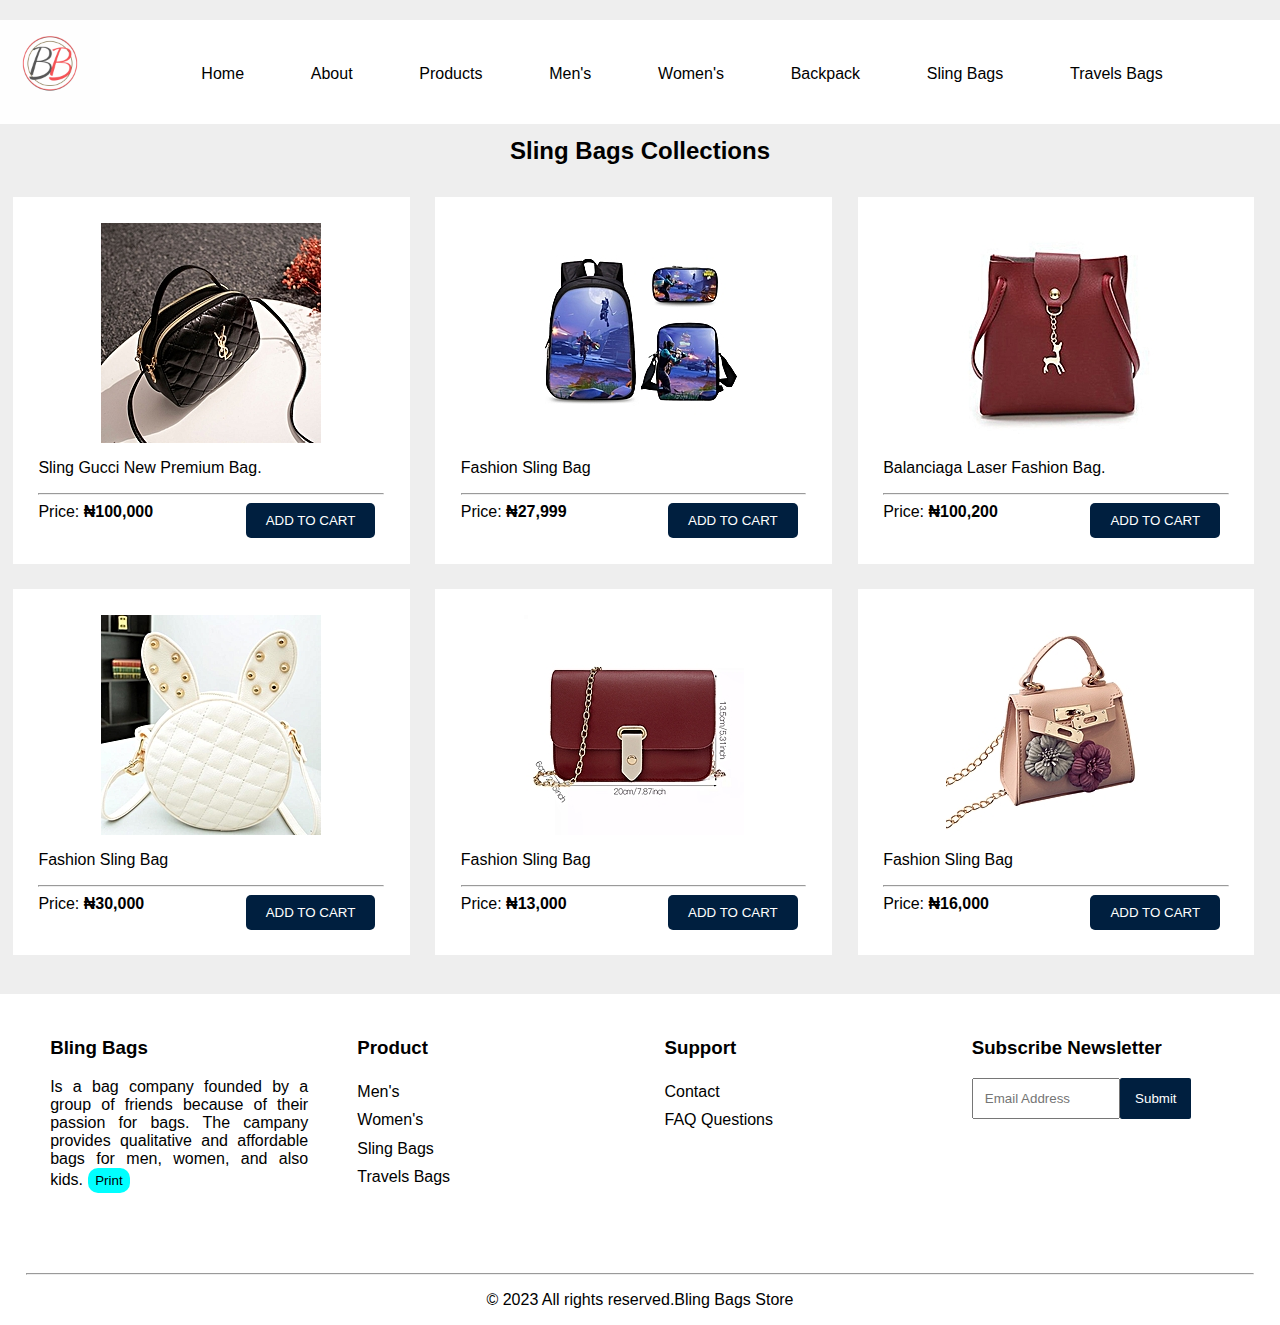
<file: slingbags.html>
<!DOCTYPE html>
<html lang="en">
<head>
    <meta charset="UTF-8">
    <meta http-equiv="X-UA-Compatible" content="IE=edge">
    <meta name="viewport" content="width=device-width, initial-scale=1.0">
    <link rel="stylesheet" href="css/style.css">
    <title>Sling Bags Collections</title>
</head>
<body>
     
    <header>
     <div class="logo">
       <img src="images/BV1.jpg" alt="" srcset="">
     </div>
      <nav>
        <ul>
          <li><a href="index.html">Home</a></li>
          <li><a href="about.html">About</a></li>
          <li><a href="product.html">Products</a></li>
      <li><a href="menbags.html"> Men's </a></li>
            <li><a href="womenbags.html"> Women's </a></li>
            <li><a href="backpack.html"> Backpack </a></li>
            <li><a href="slingbags.html"> Sling Bags </a></li>
            <li><a href="travelbags.html"> Travels Bags </a></li>
        </ul>
      </nav>
     
    </header>
    <center><h2>Sling Bags Collections</h2></center>
    <main>
        <section id="product">
        <div class="col-half-product">
          <img src="images/s80.jpg" alt="" width="220">
          <span class="view">
            <a href="details.html">Details</a>
           </span>
           


         
          <p>
           Sling Gucci New Premium Bag.
           
          </p>

          <hr>
          <div class="card-footer">
            <div class="card-footer-item">
              <span>Price: <strong>₦100,000</strong></span>
            </div>
            <div class="card-footer-item">
              <button type="button">ADD TO CART</button>
            </div>
          </div>

        </div>

        <div class="col-half-product">
          <img src="images/s33.jpg" alt="" width="220">
           <span class="view">
            <a href="details.html">Details</a>
           </span>
           
         
          <p>
            Fashion Sling Bag
           
          </p>

          <hr>
          <div class="card-footer">
            <div class="card-footer-item">
              <span>Price: <strong>₦27,999</strong></span>
            </div>
            <div class="card-footer-item">
              <button type="button">ADD TO CART</button>
            </div>
          </div>
        </div>

        <div class="col-half-product">
          <img src="images/s81.jpg" alt="" width="220">
           <span class="view">
            <a href="details.html">Details</a>
           </span>
           
         
          <p>
           Balanciaga Laser Fashion Bag.
           
          </p>

          <hr>
          <div class="card-footer">
            <div class="card-footer-item">
              <span>Price: <strong>₦100,200</strong></span>
            </div>
            <div class="card-footer-item">
              <button type="button">ADD TO CART</button>
            </div>
          </div>

        </div>

        <div class="col-half-product">
          <img src="images/s83.jpg" alt="" width="220">
           <span class="view">
            <a href="details.html">Details</a>
           </span>
           
         
          <p>
            Fashion Sling Bag
           
          </p>

          <hr>
          <div class="card-footer">
            <div class="card-footer-item">
              <span>Price: <strong>₦30,000</strong></span>
            </div>
            <div class="card-footer-item">
              <button type="button">ADD TO CART</button>
            </div>
          </div>
        </div>

        <div class="col-half-product">
          <img src="images/s84.jpg" alt="" width="220">
           <span class="view">
            <a href="details.html">Details</a>
           </span>
           
         
          <p>
            Fashion Sling Bag
           
          </p>

          <hr>
          <div class="card-footer">
            <div class="card-footer-item">
              <span>Price: <strong>₦13,000</strong></span>
            </div>
            <div class="card-footer-item">
              <button type="button">ADD TO CART</button>
            </div>
          </div>
        </div>
        <div class="col-half-product">
          <img src="images/s82.jpg" alt="" width="220">
           <span class="view">
            <a href="details.html">Details</a>
           </span>
           
         
          <p>
              Fashion Sling Bag
           
          </p>

          <hr>
          <div class="card-footer">
            <div class="card-footer-item">
              <span>Price: <strong>₦16,000</strong></span>
            </div>
            <div class="card-footer-item">
              <button type="button">ADD TO CART</button>
            </div>
          </div>
        </div>

       
       
       
      </section>
      
      
    </main>
    <a id="top" href="#">Top</a>
  <footer>
      <div class="foot">
      <div class="col-half-footer">
        <p>
          <h3>Bling Bags</h3>
          Is a bag company founded by a group of friends because of their passion for bags. The campany provides  qualitative and affordable bags for men, women, and also kids. <button id="print" type="button" onclick='window.print()'>Print</button>
        </p>
      </div>
      <div class="col-half-footer">
        <p>
          <h3>Product</h3>
          <ul>
            <li><a href="menbags.html"> Men's </a></li>
            <li><a href="womenbags.html"> Women's </a></li>
            <li><a href="slingbags.html"> Sling Bags </a></li>
            <li><a href="travelbags.html"> Travels Bags </a></li>
          </ul>
        </p>
      </div>
      <div class="col-half-footer">
        <p> <h3>Support</h3><ul>
         
            <li><a href="contact.html"> Contact </a></li>

            <li><a href="faq.html"> FAQ Questions </a></li>
          </ul></p>
      </div>
      <div class="col-half-footer">
        
          <h3>Subscribe Newsletter</h3>
          <form id="newsletter">
           
              <input type="text" placeholder="Email Address">
            <button type="button">Submit</button>
           
          </form>
      </div>
<hr>
      <p>&copy; 2023 All rights reserved.Bling Bags Store</p>
</div>
    </footer>
    <script src="js/script.js"></script>
</body>
</html>
</file>
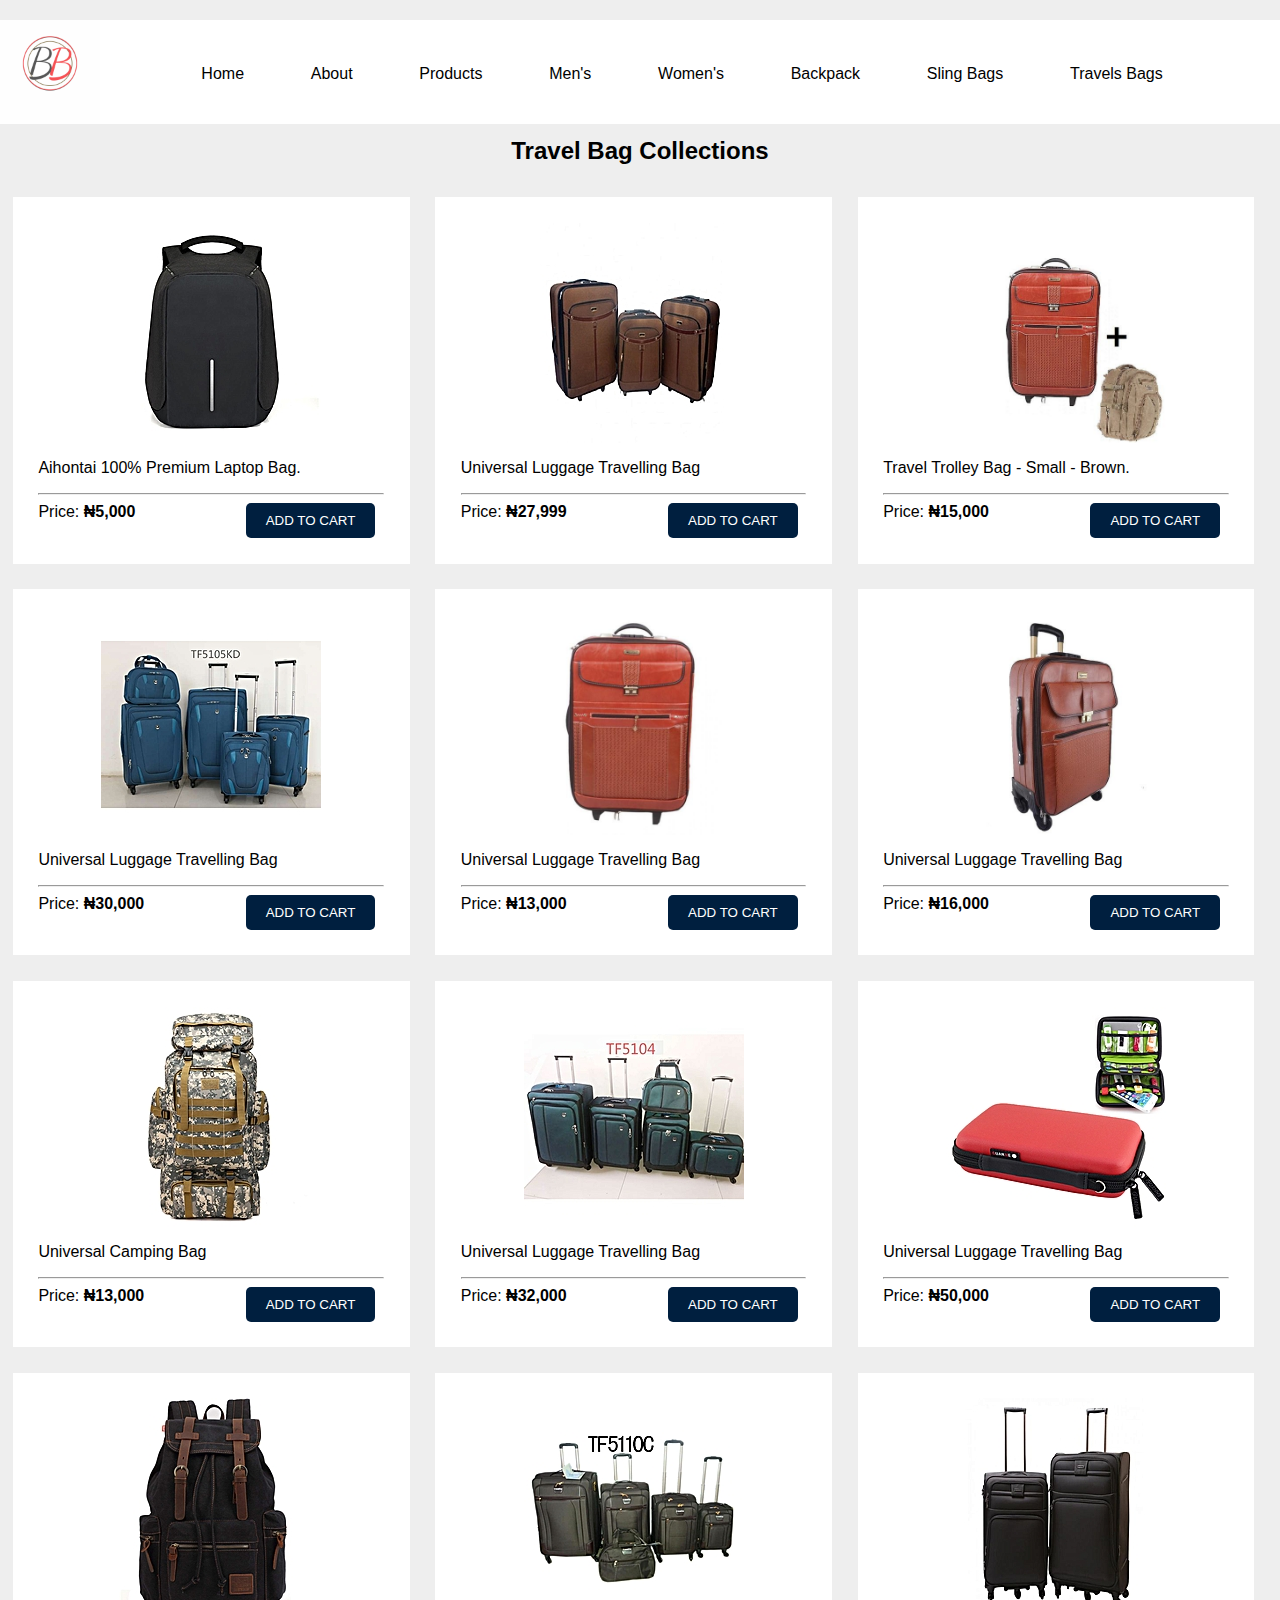
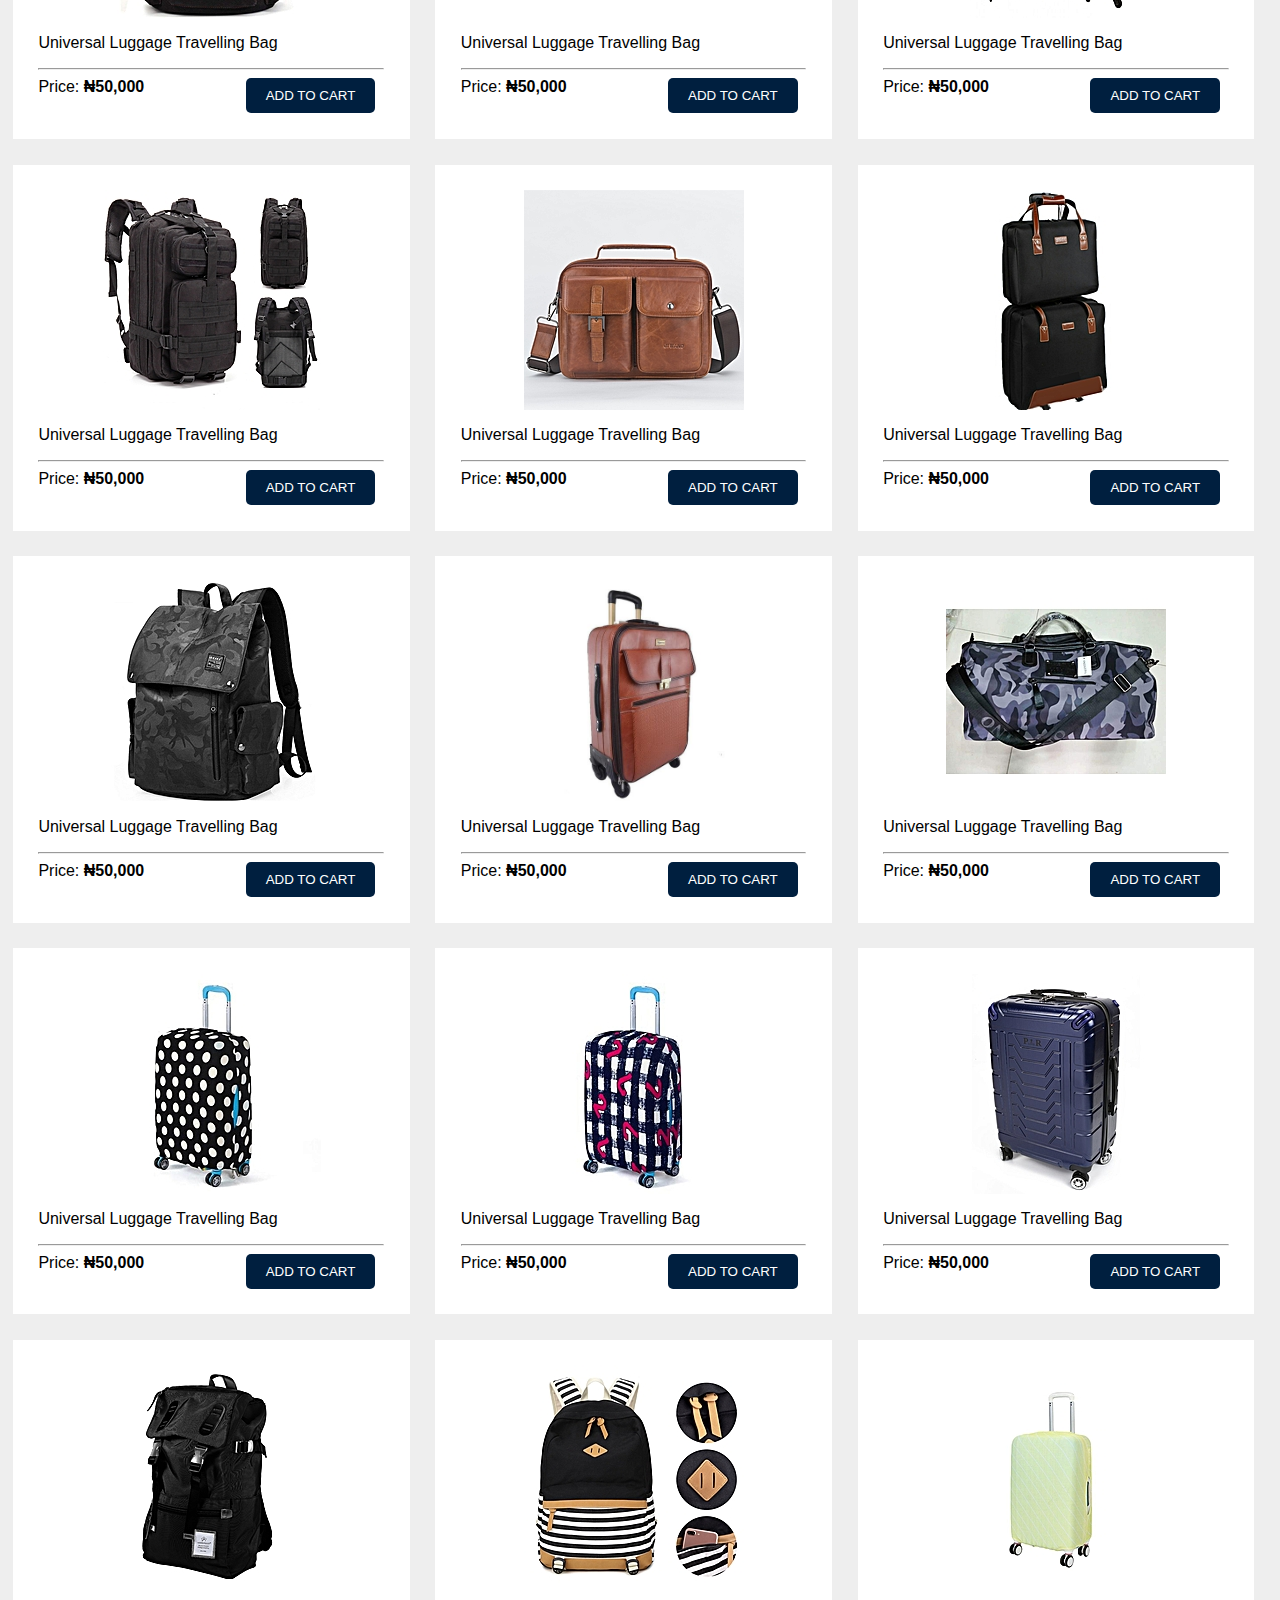
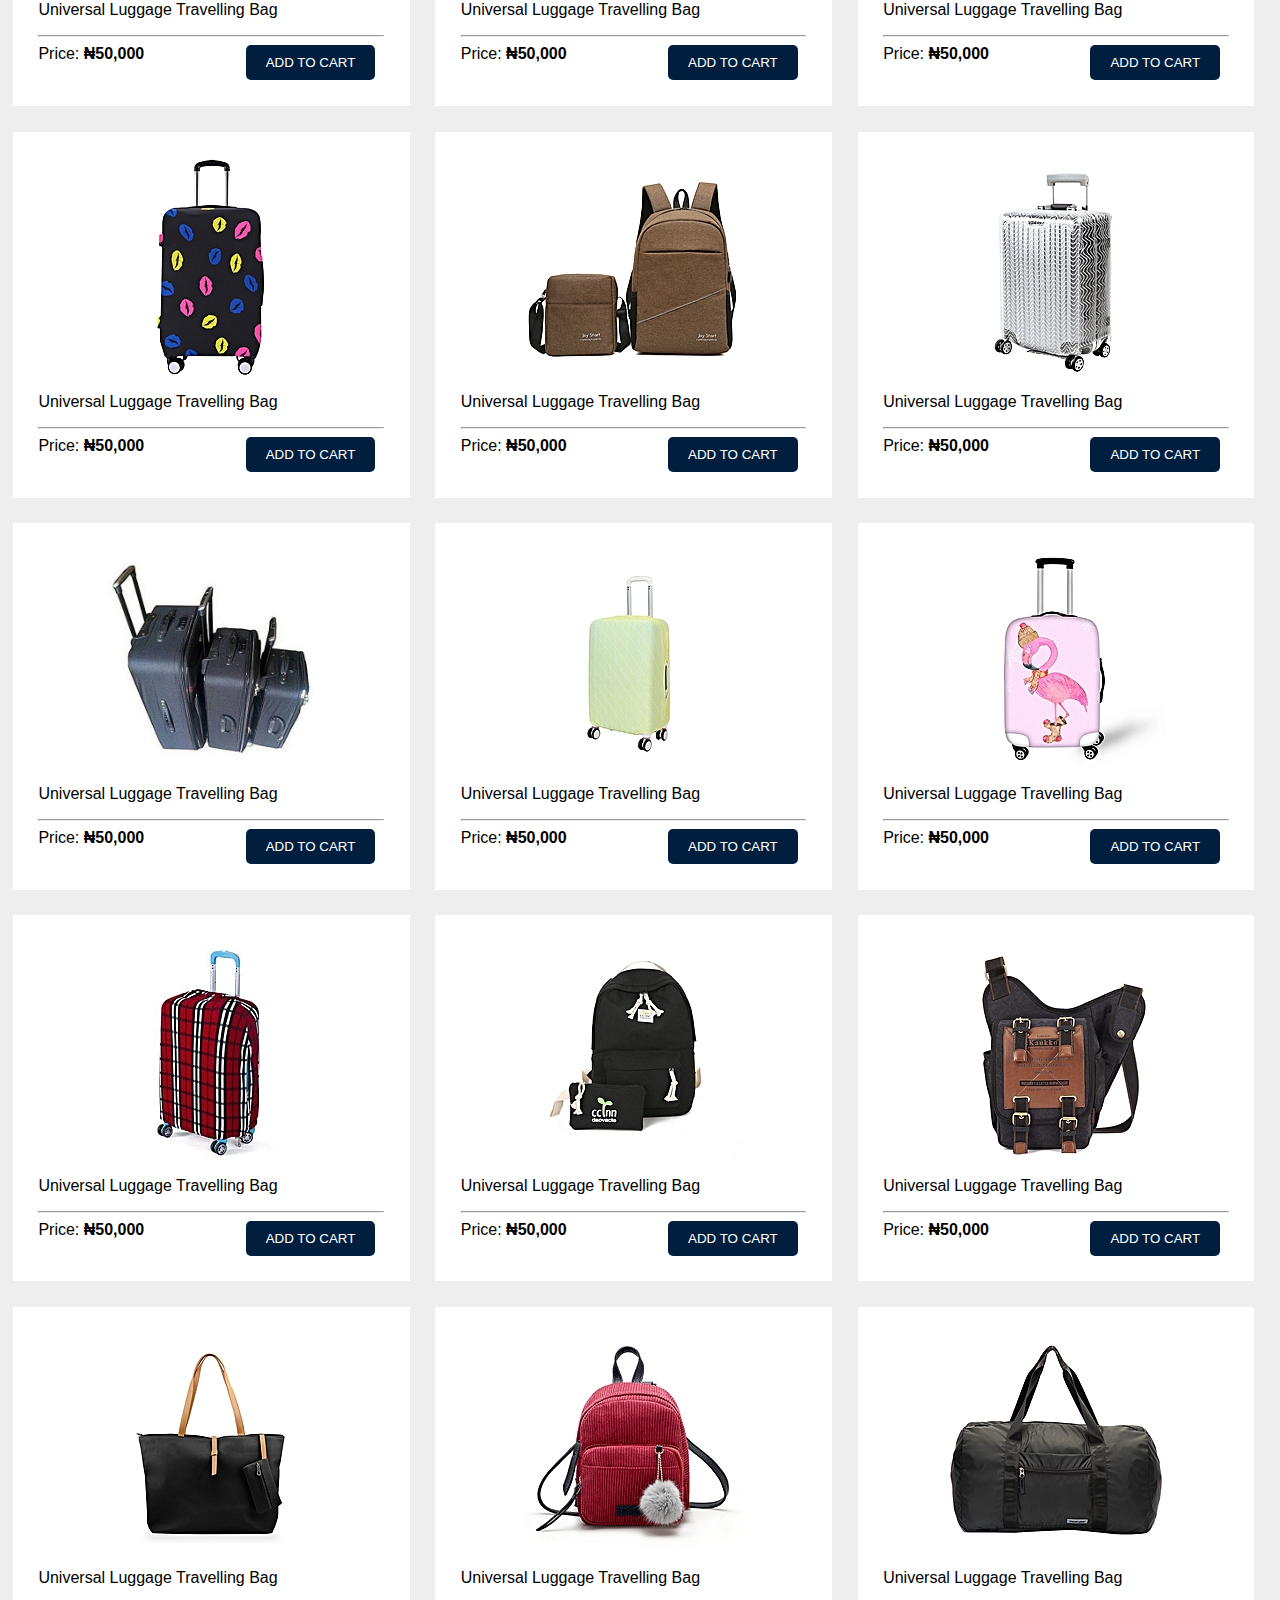
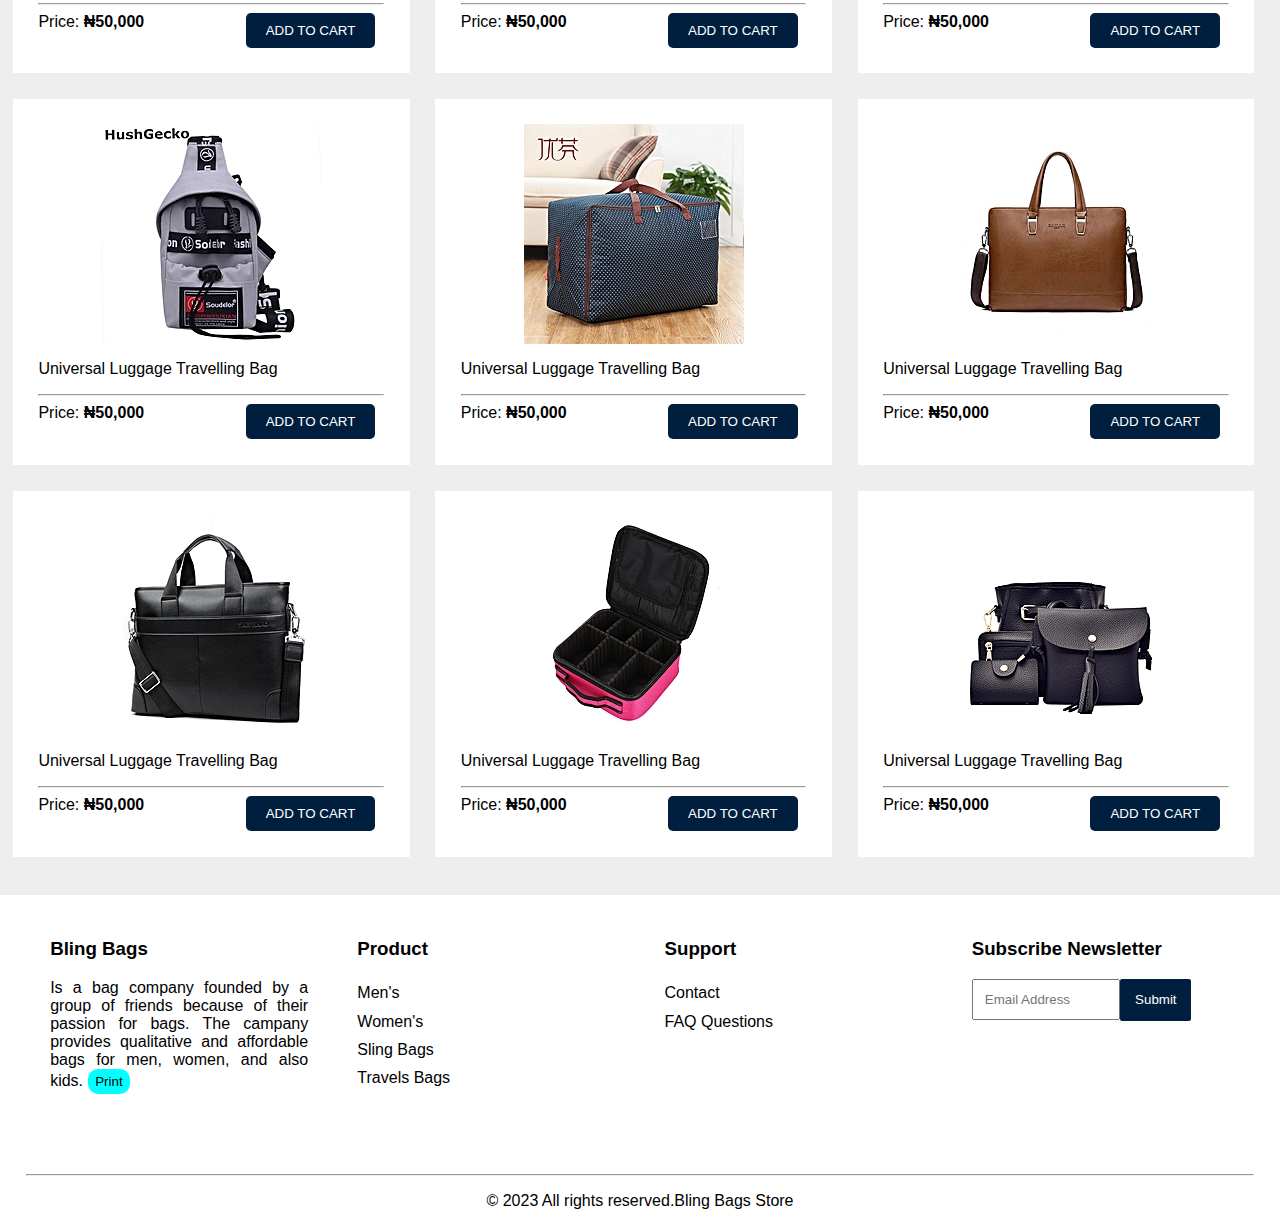
<file: travelbags.html>
<!DOCTYPE html>
<html lang="en">
<head>
    <meta charset="UTF-8">
    <meta http-equiv="X-UA-Compatible" content="IE=edge">
    <meta name="viewport" content="width=device-width, initial-scale=1.0">
    <link rel="stylesheet" href="css/style.css">
    <title>Men's Bags Collections</title>
</head>
<body>
     
    <header>
     <div class="logo">
       <img src="images/BV1.jpg" alt="" srcset="">
     </div>
      <nav>
        <ul>
          <li><a href="index.html">Home</a></li>
          <li><a href="about.html">About</a></li>
          <li><a href="product.html">Products</a></li>
         <li><a href="menbags.html"> Men's </a></li>
            <li><a href="womenbags.html"> Women's </a></li>
            <li><a href="backpack.html"> Backpack </a></li>
            <li><a href="slingbags.html"> Sling Bags </a></li>
            <li><a href="travelbags.html"> Travels Bags </a></li>
        </ul>
      </nav>
     
    </header>
    <center><h2>Travel Bag Collections</h2></center>
    <main>
        <section id="product">
        <div class="col-half-product">
          <img src="images/t1.jpg" alt="" width="220">
          <span class="view">
            <a href="details.html">Details</a>
           </span>
           


         
          <p>
           Aihontai 100% Premium Laptop Bag.
           
          </p>

          <hr>
          <div class="card-footer">
            <div class="card-footer-item">
              <span>Price: <strong>₦5,000</strong></span>
            </div>
            <div class="card-footer-item">
              <button type="button">ADD TO CART</button>
            </div>
          </div>

        </div>

        <div class="col-half-product">
          <img src="images/t2.jpg" alt="" width="220">
           <span class="view">
            <a href="details.html">Details</a>
           </span>
           
         
          <p>
            Universal Luggage Travelling Bag
           
          </p>

          <hr>
          <div class="card-footer">
            <div class="card-footer-item">
              <span>Price: <strong>₦27,999</strong></span>
            </div>
            <div class="card-footer-item">
              <button type="button">ADD TO CART</button>
            </div>
          </div>
        </div>

        <div class="col-half-product">
          <img src="images/t3.jpg" alt="" width="220">
           <span class="view">
            <a href="details.html">Details</a>
           </span>
           
         
          <p>
           Travel Trolley Bag - Small - Brown.
           
          </p>

          <hr>
          <div class="card-footer">
            <div class="card-footer-item">
              <span>Price: <strong>₦15,000</strong></span>
            </div>
            <div class="card-footer-item">
              <button type="button">ADD TO CART</button>
            </div>
          </div>

        </div>

        <div class="col-half-product">
          <img src="images/t4.jpg" alt="" width="220">
           <span class="view">
            <a href="details.html">Details</a>
           </span>
           
         
          <p>
            Universal Luggage Travelling Bag
           
          </p>

          <hr>
          <div class="card-footer">
            <div class="card-footer-item">
              <span>Price: <strong>₦30,000</strong></span>
            </div>
            <div class="card-footer-item">
              <button type="button">ADD TO CART</button>
            </div>
          </div>
        </div>

        <div class="col-half-product">
          <img src="images/t5.jpg" alt="" width="220">
           <span class="view">
            <a href="details.html">Details</a>
           </span>
           
         
          <p>
            Universal Luggage Travelling Bag
           
          </p>

          <hr>
          <div class="card-footer">
            <div class="card-footer-item">
              <span>Price: <strong>₦13,000</strong></span>
            </div>
            <div class="card-footer-item">
              <button type="button">ADD TO CART</button>
            </div>
          </div>
        </div>
        <div class="col-half-product">
          <img src="images/t6.jpg" alt="" width="220">
           <span class="view">
            <a href="details.html">Details</a>
           </span>
           
         
          <p>
              Universal Luggage Travelling Bag
           
          </p>

          <hr>
          <div class="card-footer">
            <div class="card-footer-item">
              <span>Price: <strong>₦16,000</strong></span>
            </div>
            <div class="card-footer-item">
              <button type="button">ADD TO CART</button>
            </div>
          </div>
        </div>

        <div class="col-half-product">
          <img src="images/t7.jpg" alt="" width="220">
           <span class="view">
            <a href="details.html">Details</a>
           </span>
           
         
          <p>
  Universal Camping  Bag           
          </p>

          <hr>
          <div class="card-footer">
            <div class="card-footer-item">
              <span>Price: <strong>₦13,000</strong></span>
            </div>
            <div class="card-footer-item">
              <button type="button">ADD TO CART</button>
            </div>
          </div>
        </div>

        <div class="col-half-product">
          <img src="images/t8.jpg" alt="" width="220">
           <span class="view">
            <a href="details.html">Details</a>
           </span>
           
         
          <p>
  Universal Luggage Travelling Bag           
          </p>

          <hr>
          <div class="card-footer">
            <div class="card-footer-item">
              <span>Price: <strong>₦32,000</strong></span>
            </div>
            <div class="card-footer-item">
              <button type="button">ADD TO CART</button>
            </div>
          </div>
        </div>
        <div class="col-half-product">
          <img src="images/t9.jpg" alt="" width="220">
           <span class="view">
            <a href="details.html">Details</a>
           </span>
           
         
          <p>
  Universal Luggage Travelling Bag           
          </p>

          <hr>
          <div class="card-footer">
            <div class="card-footer-item">
              <span>Price: <strong>₦50,000</strong></span>
            </div>
            <div class="card-footer-item">
              <button type="button">ADD TO CART</button>
            </div>
          </div>
        </div>
        <div class="col-half-product">
          <img src="images/t10.jpg" alt="" width="220">
           <span class="view">
            <a href="details.html">Details</a>
           </span>
           
         
          <p>
  Universal Luggage Travelling Bag           
          </p>

          <hr>
          <div class="card-footer">
            <div class="card-footer-item">
              <span>Price: <strong>₦50,000</strong></span>
            </div>
            <div class="card-footer-item">
              <button type="button">ADD TO CART</button>
            </div>
          </div>
        </div>
        <div class="col-half-product">
          <img src="images/t11.jpg" alt="" width="220">
           <span class="view">
            <a href="details.html">Details</a>
           </span>
           
         
          <p>
  Universal Luggage Travelling Bag           
          </p>

          <hr>
          <div class="card-footer">
            <div class="card-footer-item">
              <span>Price: <strong>₦50,000</strong></span>
            </div>
            <div class="card-footer-item">
              <button type="button">ADD TO CART</button>
            </div>
          </div>
        </div>
        <div class="col-half-product">
          <img src="images/t12.jpg" alt="" width="220">
           <span class="view">
            <a href="details.html">Details</a>
           </span>
           
         
          <p>
  Universal Luggage Travelling Bag           
          </p>

          <hr>
          <div class="card-footer">
            <div class="card-footer-item">
              <span>Price: <strong>₦50,000</strong></span>
            </div>
            <div class="card-footer-item">
              <button type="button">ADD TO CART</button>
            </div>
          </div>
        </div>
        <div class="col-half-product">
          <img src="images/t13.jpg" alt="" width="220">
           <span class="view">
            <a href="details.html">Details</a>
           </span>
           
         
          <p>
  Universal Luggage Travelling Bag           
          </p>

          <hr>
          <div class="card-footer">
            <div class="card-footer-item">
              <span>Price: <strong>₦50,000</strong></span>
            </div>
            <div class="card-footer-item">
              <button type="button">ADD TO CART</button>
            </div>
          </div>
        </div>
        <div class="col-half-product">
          <img src="images/t14.jpg" alt="" width="220">
           <span class="view">
            <a href="details.html">Details</a>
           </span>
           
         
          <p>
  Universal Luggage Travelling Bag           
          </p>

          <hr>
          <div class="card-footer">
            <div class="card-footer-item">
              <span>Price: <strong>₦50,000</strong></span>
            </div>
            <div class="card-footer-item">
              <button type="button">ADD TO CART</button>
            </div>
          </div>
        </div>
        <div class="col-half-product">
          <img src="images/t15.jpg" alt="" width="220">
           <span class="view">
            <a href="details.html">Details</a>
           </span>
           
         
          <p>
  Universal Luggage Travelling Bag           
          </p>

          <hr>
          <div class="card-footer">
            <div class="card-footer-item">
              <span>Price: <strong>₦50,000</strong></span>
            </div>
            <div class="card-footer-item">
              <button type="button">ADD TO CART</button>
            </div>
          </div>
        </div>
        <div class="col-half-product">
          <img src="images/t16.jpg" alt="" width="220">
           <span class="view">
            <a href="details.html">Details</a>
           </span>
           
         
          <p>
  Universal Luggage Travelling Bag           
          </p>

          <hr>
          <div class="card-footer">
            <div class="card-footer-item">
              <span>Price: <strong>₦50,000</strong></span>
            </div>
            <div class="card-footer-item">
              <button type="button">ADD TO CART</button>
            </div>
          </div>
        </div>
        <div class="col-half-product">
          <img src="images/t17.jpg" alt="" width="220">
           <span class="view">
            <a href="details.html">Details</a>
           </span>
           
         
          <p>
  Universal Luggage Travelling Bag           
          </p>

          <hr>
          <div class="card-footer">
            <div class="card-footer-item">
              <span>Price: <strong>₦50,000</strong></span>
            </div>
            <div class="card-footer-item">
              <button type="button">ADD TO CART</button>
            </div>
          </div>
        </div>
        <div class="col-half-product">
          <img src="images/t18.jpg" alt="" width="220">
           <span class="view">
            <a href="details.html">Details</a>
           </span>
           
         
          <p>
  Universal Luggage Travelling Bag           
          </p>

          <hr>
          <div class="card-footer">
            <div class="card-footer-item">
              <span>Price: <strong>₦50,000</strong></span>
            </div>
            <div class="card-footer-item">
              <button type="button">ADD TO CART</button>
            </div>
          </div>
        </div>
        <div class="col-half-product">
          <img src="images/t19.jpg" alt="" width="220">
           <span class="view">
            <a href="details.html">Details</a>
           </span>
           
         
          <p>
  Universal Luggage Travelling Bag           
          </p>

          <hr>
          <div class="card-footer">
            <div class="card-footer-item">
              <span>Price: <strong>₦50,000</strong></span>
            </div>
            <div class="card-footer-item">
              <button type="button">ADD TO CART</button>
            </div>
          </div>
        </div>
        <div class="col-half-product">
          <img src="images/t20.jpg" alt="" width="220">
           <span class="view">
            <a href="details.html">Details</a>
           </span>
           
         
          <p>
  Universal Luggage Travelling Bag           
          </p>

          <hr>
          <div class="card-footer">
            <div class="card-footer-item">
              <span>Price: <strong>₦50,000</strong></span>
            </div>
            <div class="card-footer-item">
              <button type="button">ADD TO CART</button>
            </div>
          </div>
        </div>
        <div class="col-half-product">
          <img src="images/t21.jpg" alt="" width="220">
           <span class="view">
            <a href="details.html">Details</a>
           </span>
           
         
          <p>
  Universal Luggage Travelling Bag           
          </p>

          <hr>
          <div class="card-footer">
            <div class="card-footer-item">
              <span>Price: <strong>₦50,000</strong></span>
            </div>
            <div class="card-footer-item">
              <button type="button">ADD TO CART</button>
            </div>
          </div>
        </div>
        <div class="col-half-product">
          <img src="images/t22.jpg" alt="" width="220">
           <span class="view">
            <a href="details.html">Details</a>
           </span>
           
         
          <p>
  Universal Luggage Travelling Bag           
          </p>

          <hr>
          <div class="card-footer">
            <div class="card-footer-item">
              <span>Price: <strong>₦50,000</strong></span>
            </div>
            <div class="card-footer-item">
              <button type="button">ADD TO CART</button>
            </div>
          </div>
        </div>
       
        <div class="col-half-product">
          <img src="images/t27.jpg" alt="" width="220">
           <span class="view">
            <a href="details.html">Details</a>
           </span>
           
         
          <p>
  Universal Luggage Travelling Bag           
          </p>

          <hr>
          <div class="card-footer">
            <div class="card-footer-item">
              <span>Price: <strong>₦50,000</strong></span>
            </div>
            <div class="card-footer-item">
              <button type="button">ADD TO CART</button>
            </div>
          </div>
        </div>
        <div class="col-half-product">
          <img src="images/t28.jpg" alt="" width="220">
           <span class="view">
            <a href="details.html">Details</a>
           </span>
           
         
          <p>
  Universal Luggage Travelling Bag           
          </p>

          <hr>
          <div class="card-footer">
            <div class="card-footer-item">
              <span>Price: <strong>₦50,000</strong></span>
            </div>
            <div class="card-footer-item">
              <button type="button">ADD TO CART</button>
            </div>
          </div>
        </div>
        <div class="col-half-product">
          <img src="images/t29.jpg" alt="" width="220">
           <span class="view">
            <a href="details.html">Details</a>
           </span>
           
         
          <p>
  Universal Luggage Travelling Bag           
          </p>

          <hr>
          <div class="card-footer">
            <div class="card-footer-item">
              <span>Price: <strong>₦50,000</strong></span>
            </div>
            <div class="card-footer-item">
              <button type="button">ADD TO CART</button>
            </div>
          </div>
        </div>
        <div class="col-half-product">
          <img src="images/t30.jpg" alt="" width="220">
           <span class="view">
            <a href="details.html">Details</a>
           </span>
           
         
          <p>
  Universal Luggage Travelling Bag           
          </p>

          <hr>
          <div class="card-footer">
            <div class="card-footer-item">
              <span>Price: <strong>₦50,000</strong></span>
            </div>
            <div class="card-footer-item">
              <button type="button">ADD TO CART</button>
            </div>
          </div>
        </div>
        <div class="col-half-product">
          <img src="images/t31.jpg" alt="" width="220">
           <span class="view">
            <a href="details.html">Details</a>
           </span>
           
         
          <p>
  Universal Luggage Travelling Bag           
          </p>

          <hr>
          <div class="card-footer">
            <div class="card-footer-item">
              <span>Price: <strong>₦50,000</strong></span>
            </div>
            <div class="card-footer-item">
              <button type="button">ADD TO CART</button>
            </div>
          </div>
        </div>
        <div class="col-half-product">
          <img src="images/t32.jpg" alt="" width="220">
           <span class="view">
            <a href="details.html">Details</a>
           </span>
           
         
          <p>
  Universal Luggage Travelling Bag           
          </p>

          <hr>
          <div class="card-footer">
            <div class="card-footer-item">
              <span>Price: <strong>₦50,000</strong></span>
            </div>
            <div class="card-footer-item">
              <button type="button">ADD TO CART</button>
            </div>
          </div>
        </div>
        <div class="col-half-product">
          <img src="images/t33.jpg" alt="" width="220">
           <span class="view">
            <a href="details.html">Details</a>
           </span>
           
         
          <p>
  Universal Luggage Travelling Bag           
          </p>

          <hr>
          <div class="card-footer">
            <div class="card-footer-item">
              <span>Price: <strong>₦50,000</strong></span>
            </div>
            <div class="card-footer-item">
              <button type="button">ADD TO CART</button>
            </div>
          </div>
        </div>
        <div class="col-half-product">
          <img src="images/t34.jpg" alt="" width="220">
           <span class="view">
            <a href="details.html">Details</a>
           </span>
           
         
          <p>
  Universal Luggage Travelling Bag           
          </p>

          <hr>
          <div class="card-footer">
            <div class="card-footer-item">
              <span>Price: <strong>₦50,000</strong></span>
            </div>
            <div class="card-footer-item">
              <button type="button">ADD TO CART</button>
            </div>
          </div>
        </div>
        <div class="col-half-product">
          <img src="images/t36.jpg" alt="" width="220">
           <span class="view">
            <a href="details.html">Details</a>
           </span>
           
         
          <p>
  Universal Luggage Travelling Bag           
          </p>

          <hr>
          <div class="card-footer">
            <div class="card-footer-item">
              <span>Price: <strong>₦50,000</strong></span>
            </div>
            <div class="card-footer-item">
              <button type="button">ADD TO CART</button>
            </div>
          </div>
        </div>
        <div class="col-half-product">
          <img src="images/t38.jpg" alt="" width="220">
           <span class="view">
            <a href="details.html">Details</a>
           </span>
           
         
          <p>
  Universal Luggage Travelling Bag           
          </p>

          <hr>
          <div class="card-footer">
            <div class="card-footer-item">
              <span>Price: <strong>₦50,000</strong></span>
            </div>
            <div class="card-footer-item">
              <button type="button">ADD TO CART</button>
            </div>
          </div>
        </div>
        <div class="col-half-product">
          <img src="images/t40.jpg" alt="" width="220">
           <span class="view">
            <a href="details.html">Details</a>
           </span>
           
         
          <p>
  Universal Luggage Travelling Bag           
          </p>

          <hr>
          <div class="card-footer">
            <div class="card-footer-item">
              <span>Price: <strong>₦50,000</strong></span>
            </div>
            <div class="card-footer-item">
              <button type="button">ADD TO CART</button>
            </div>
          </div>
        </div>
        <div class="col-half-product">
          <img src="images/t41.jpg" alt="" width="220">
           <span class="view">
            <a href="details.html">Details</a>
           </span>
           
         
          <p>
  Universal Luggage Travelling Bag           
          </p>

          <hr>
          <div class="card-footer">
            <div class="card-footer-item">
              <span>Price: <strong>₦50,000</strong></span>
            </div>
            <div class="card-footer-item">
              <button type="button">ADD TO CART</button>
            </div>
          </div>
        </div>
        <div class="col-half-product">
          <img src="images/t42.jpg" alt="" width="220">
           <span class="view">
            <a href="details.html">Details</a>
           </span>
           
         
          <p>
  Universal Luggage Travelling Bag           
          </p>

          <hr>
          <div class="card-footer">
            <div class="card-footer-item">
              <span>Price: <strong>₦50,000</strong></span>
            </div>
            <div class="card-footer-item">
              <button type="button">ADD TO CART</button>
            </div>
          </div>
        </div>
        <div class="col-half-product">
          <img src="images/t43.jpg" alt="" width="220">
           <span class="view">
            <a href="details.html">Details</a>
           </span>
           
         
          <p>
  Universal Luggage Travelling Bag           
          </p>

          <hr>
          <div class="card-footer">
            <div class="card-footer-item">
              <span>Price: <strong>₦50,000</strong></span>
            </div>
            <div class="card-footer-item">
              <button type="button">ADD TO CART</button>
            </div>
          </div>
        </div>
       
        <div class="col-half-product">
          <img src="images/t45.jpg" alt="" width="220">
           <span class="view">
            <a href="details.html">Details</a>
           </span>
           
         
          <p>
  Universal Luggage Travelling Bag           
          </p>

          <hr>
          <div class="card-footer">
            <div class="card-footer-item">
              <span>Price: <strong>₦50,000</strong></span>
            </div>
            <div class="card-footer-item">
              <button type="button">ADD TO CART</button>
            </div>
          </div>
        </div>
        <div class="col-half-product">
          <img src="images/t46.jpg" alt="" width="220">
           <span class="view">
            <a href="details.html">Details</a>
           </span>
           
         
          <p>
  Universal Luggage Travelling Bag           
          </p>

          <hr>
          <div class="card-footer">
            <div class="card-footer-item">
              <span>Price: <strong>₦50,000</strong></span>
            </div>
            <div class="card-footer-item">
              <button type="button">ADD TO CART</button>
            </div>
          </div>
        </div>
        <div class="col-half-product">
          <img src="images/t47.jpg" alt="" width="220">
           <span class="view">
            <a href="details.html">Details</a>
           </span>
           
         
          <p>
  Universal Luggage Travelling Bag           
          </p>

          <hr>
          <div class="card-footer">
            <div class="card-footer-item">
              <span>Price: <strong>₦50,000</strong></span>
            </div>
            <div class="card-footer-item">
              <button type="button">ADD TO CART</button>
            </div>
          </div>
        </div>
        <div class="col-half-product">
          <img src="images/t48.jpg" alt="" width="220">
           <span class="view">
            <a href="details.html">Details</a>
           </span>
           
         
          <p>
  Universal Luggage Travelling Bag           
          </p>

          <hr>
          <div class="card-footer">
            <div class="card-footer-item">
              <span>Price: <strong>₦50,000</strong></span>
            </div>
            <div class="card-footer-item">
              <button type="button">ADD TO CART</button>
            </div>
          </div>
        </div>
       
        <div class="col-half-product">
          <img src="images/t50.jpg" alt="" width="220">
           <span class="view">
            <a href="details.html">Details</a>
           </span>
           
         
          <p>
  Universal Luggage Travelling Bag           
          </p>

          <hr>
          <div class="card-footer">
            <div class="card-footer-item">
              <span>Price: <strong>₦50,000</strong></span>
            </div>
            <div class="card-footer-item">
              <button type="button">ADD TO CART</button>
            </div>
          </div>
        </div>
         <div class="col-half-product">
          <img src="images/t51.jpg" alt="" width="220">
           <span class="view">
            <a href="details.html">Details</a>
           </span>
           
         
          <p>
  Universal Luggage Travelling Bag           
          </p>

          <hr>
          <div class="card-footer">
            <div class="card-footer-item">
              <span>Price: <strong>₦50,000</strong></span>
            </div>
            <div class="card-footer-item">
              <button type="button">ADD TO CART</button>
            </div>
          </div>
        </div>
       
       

      </section>
      
    </main>
    <a id="top" href="#">Top</a>
  <footer>
      <div class="foot">
      <div class="col-half-footer">
        <p>
          <h3>Bling Bags</h3>
          Is a bag company founded by a group of friends because of their passion for bags. The campany provides  qualitative and affordable bags for men, women, and also kids. <button id="print" type="button" onclick='window.print()'>Print</button>
        </p>
      </div>
      <div class="col-half-footer">
        <p>
          <h3>Product</h3>
          <ul>
            <li><a href="menbags.html"> Men's </a></li>
            <li><a href="womenbags.html"> Women's </a></li>
            <li><a href="slingbags.html"> Sling Bags </a></li>
            <li><a href="travelbags.html"> Travels Bags </a></li>
          </ul>
        </p>
      </div>
      <div class="col-half-footer">
        <p> <h3>Support</h3><ul>
         
            <li><a href="contact.html"> Contact </a></li>

            <li><a href="faq.html"> FAQ Questions </a></li>
          </ul></p>
      </div>
      <div class="col-half-footer">
        
          <h3>Subscribe Newsletter</h3>
          <form id="newsletter">
           
              <input type="text" placeholder="Email Address">
            <button type="button">Submit</button>
           
          </form>
      </div>
<hr>
      <p>&copy; 2023 All rights reserved.Bling Bags Store</p>
</div>
    </footer>

    <script src="js/script.js"></script>
</body>
</html>
</file>
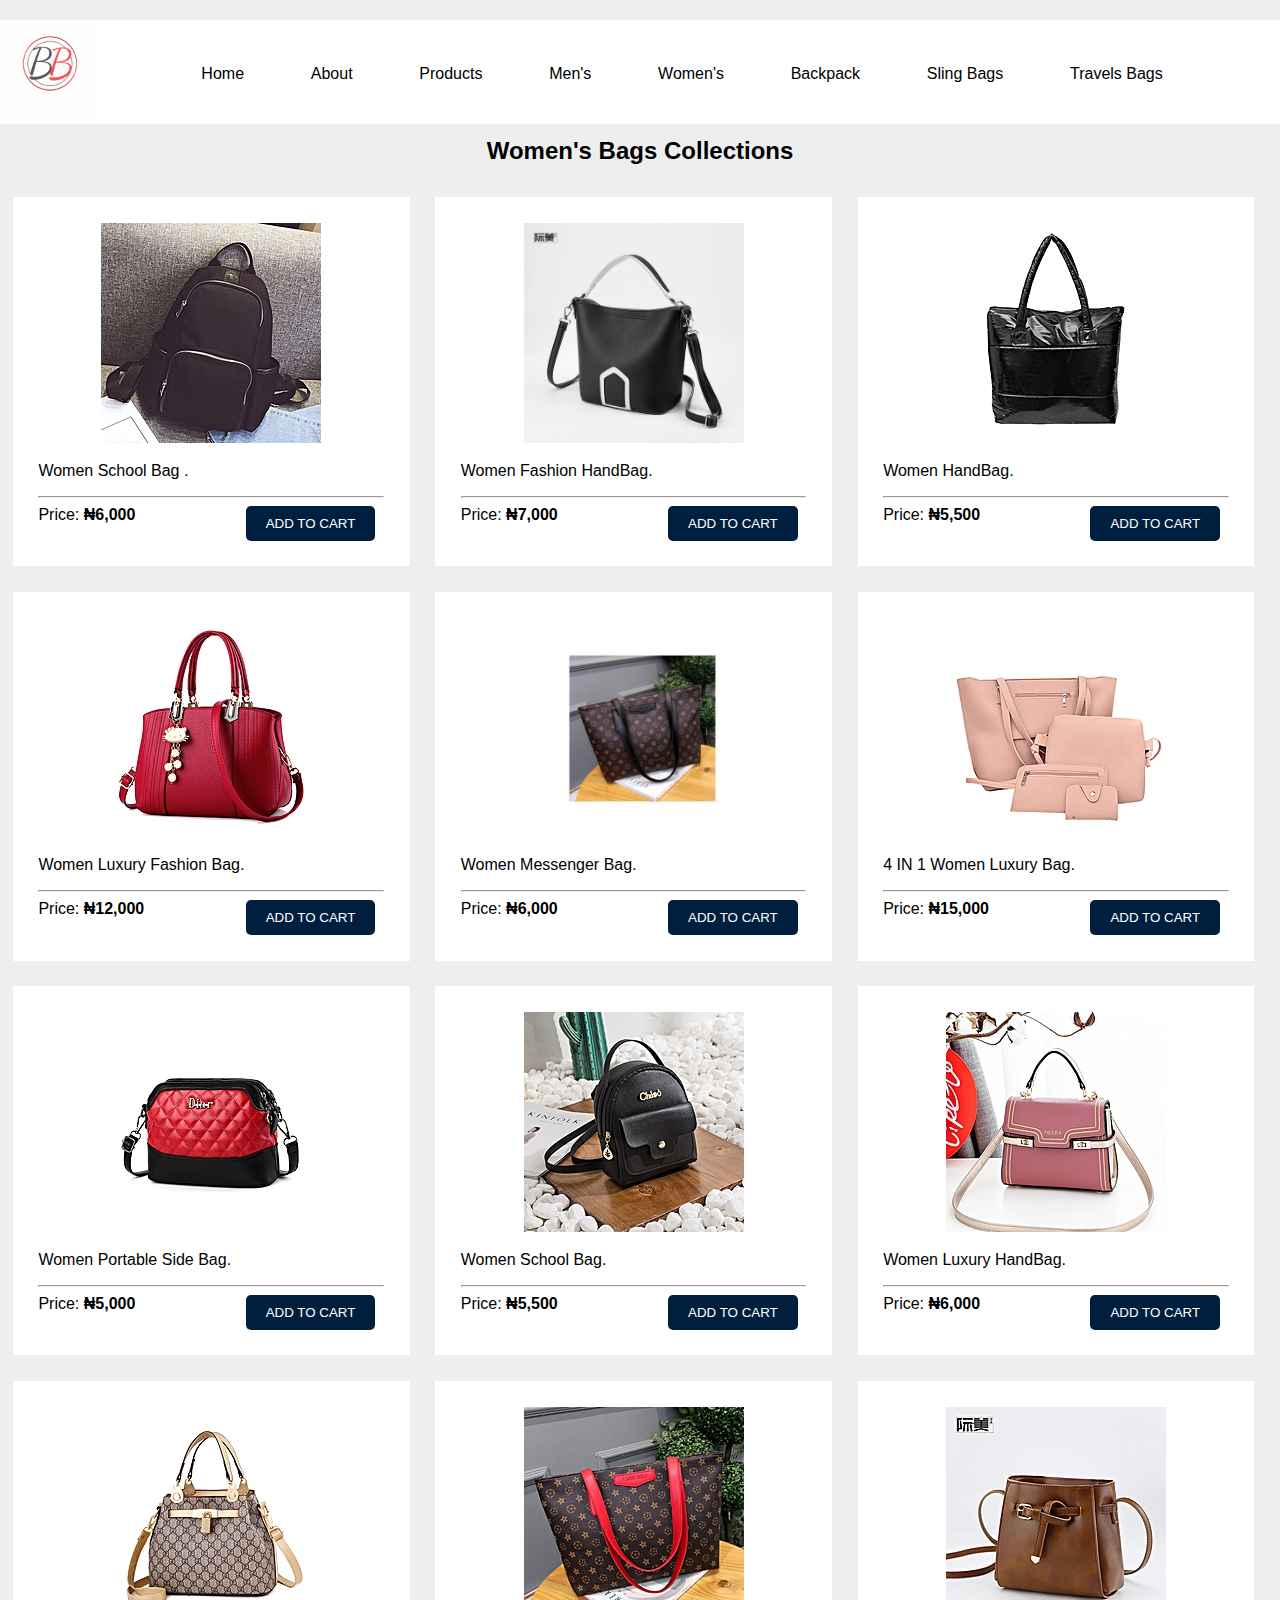
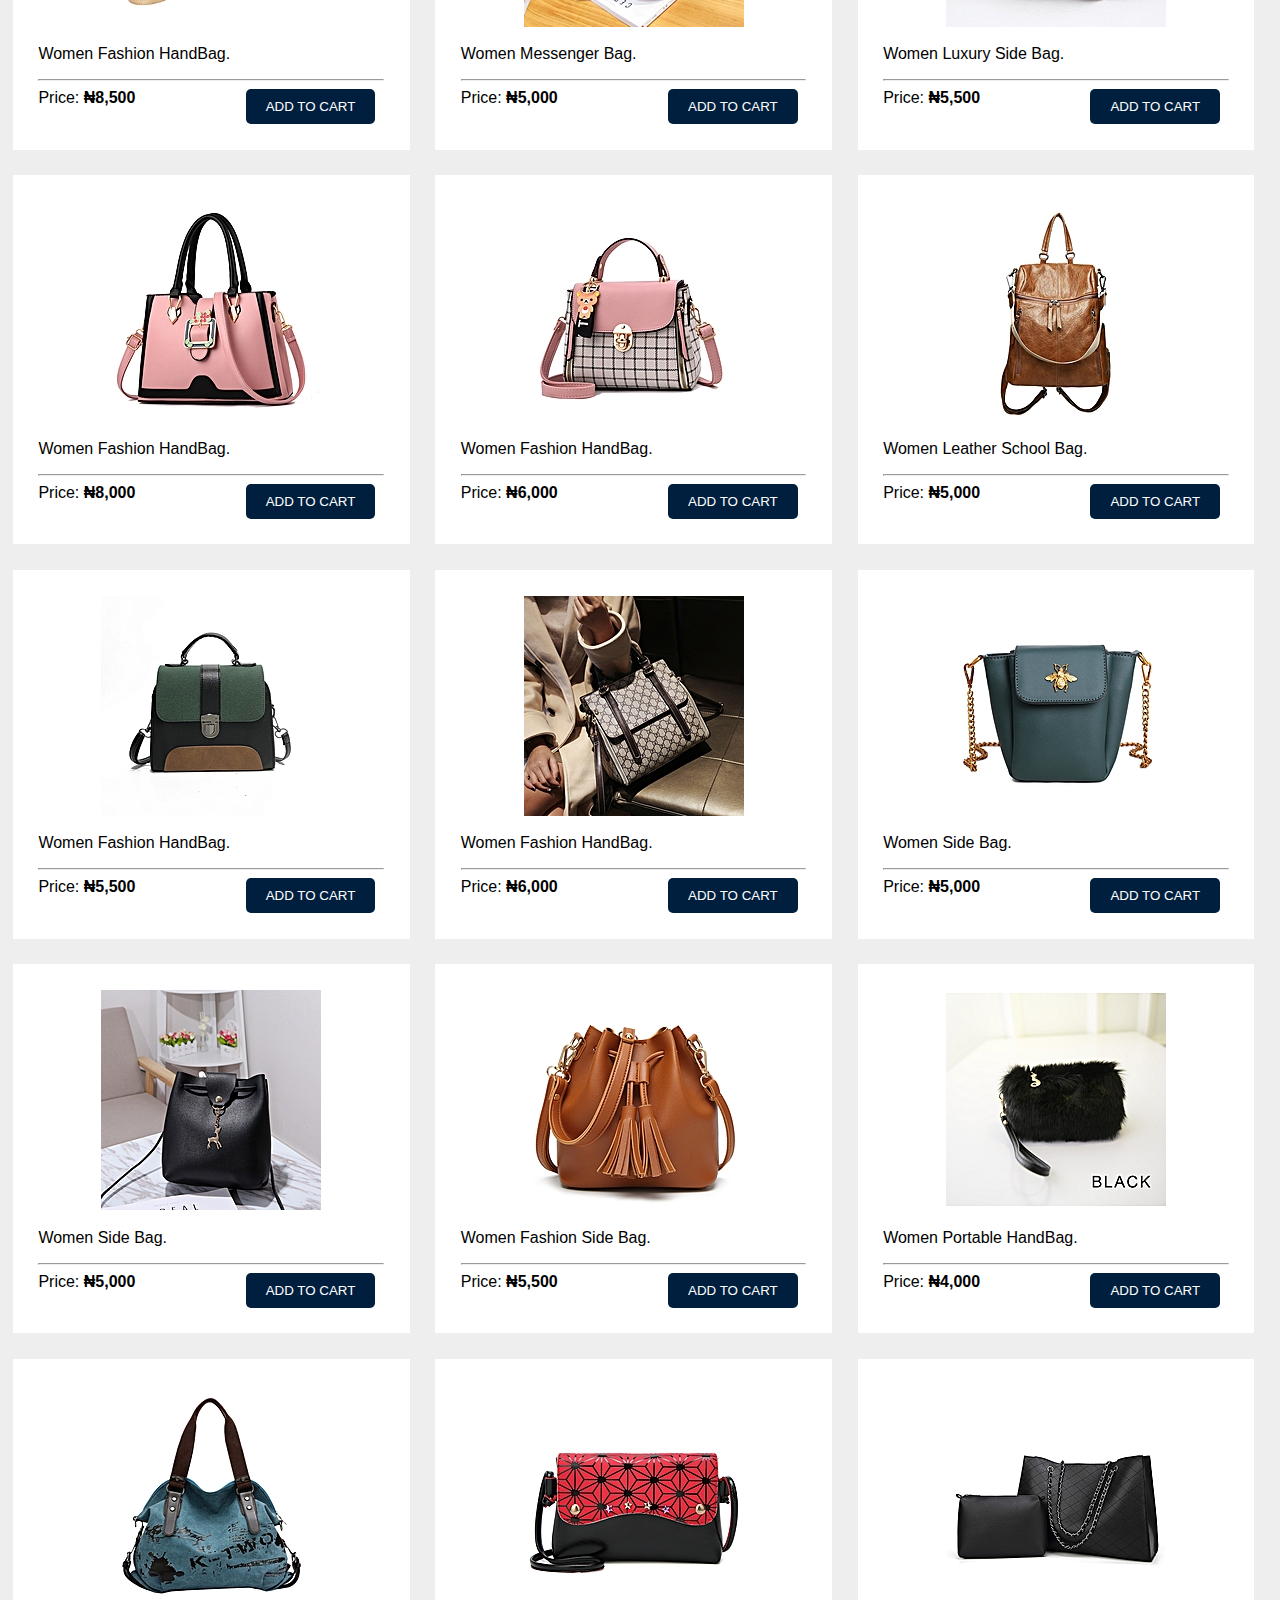
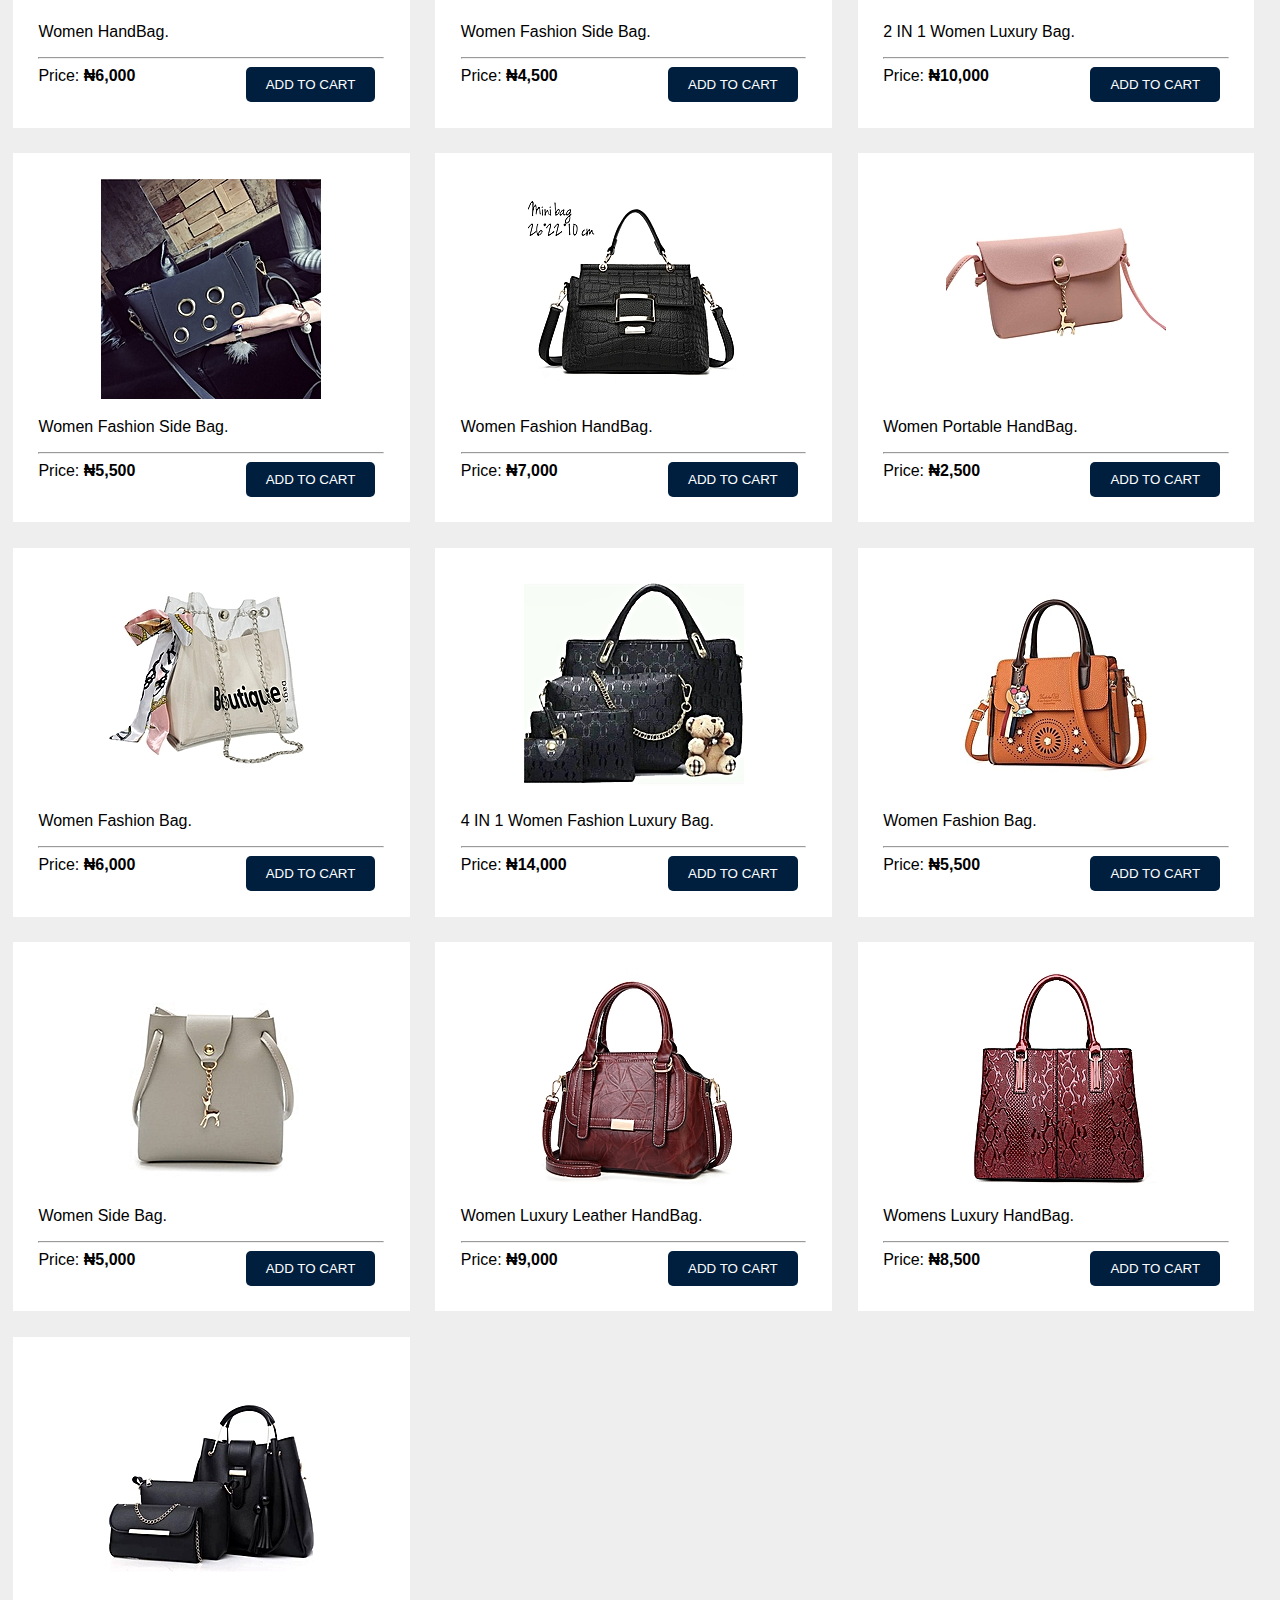
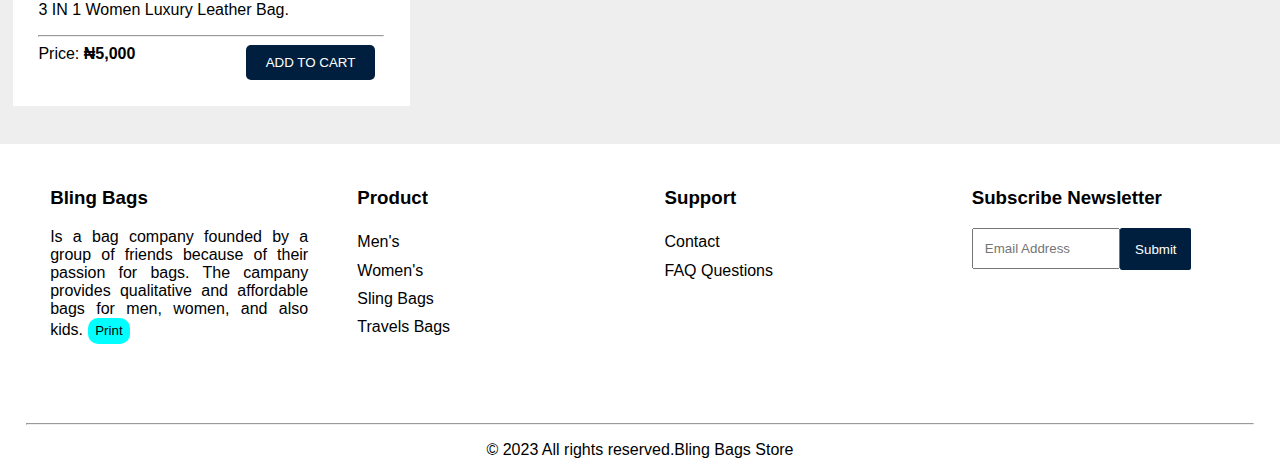
<file: womenbags.html>
<!DOCTYPE html>
<html lang="en">
<head>
    <meta charset="UTF-8">
    <meta http-equiv="X-UA-Compatible" content="IE=edge">
    <meta name="viewport" content="width=device-width, initial-scale=1.0">
    <link rel="stylesheet" href="css/style.css">
    <title>Men's Bags Collections</title>
</head>
<body>
     
    <header>
     <div class="logo">
       <img src="images/BV1.jpg" alt="" srcset="">
     </div>
      <nav>
        <ul>
          <li><a href="index.html">Home</a></li>
          <li><a href="about.html">About</a></li>
          <li><a href="product.html">Products</a></li>
         <li><a href="menbags.html"> Men's </a></li>
            <li><a href="womenbags.html"> Women's </a></li>
            <li><a href="backpack.html"> Backpack </a></li>
            <li><a href="slingbags.html"> Sling Bags </a></li>
            <li><a href="travelbags.html"> Travels Bags </a></li>
        </ul>
      </nav>
     
    </header>
    <main>
      <center><h2>Women's Bags Collections</h2></center>
      
      <section id="product">
        <div class="col-half-product">
          <img src="images/w1.jpg" alt="" width="220">
           <span class="view">
            <a href="details.html">Details</a>
           </span>
           
          <h3></h3>
          <p>
            Women School Bag .
           
          </p>

          <hr>
          <div class="card-footer">
            <div class="card-footer-item">
              <span>Price: <strong>₦6,000</strong></span>
            </div>
            <div class="card-footer-item">
              <button type="button">ADD TO CART</button>
            </div>
          </div>

        </div>

        <div class="col-half-product">
          <img src="images/w2.jpg" alt="" width="220">
           <span class="view">
            <a href="details.html">Details</a>
           </span>
           
          <h3></h3>
          <p>
            Women Fashion HandBag.
           
          </p>

          <hr>
          <div class="card-footer">
            <div class="card-footer-item">
              <span>Price: <strong>₦7,000</strong></span>
            </div>
            <div class="card-footer-item">
              <button type="button">ADD TO CART</button>
            </div>
          </div>
        </div>

        <div class="col-half-product">
          <img src="images/w3.jpg" alt="" width="220">
           <span class="view">
            <a href="details.html">Details</a>
           </span>
           
          <h3></h3>
          <p>
            Women HandBag.
           
          </p>

          <hr>
          <div class="card-footer">
            <div class="card-footer-item">
              <span>Price: <strong>₦5,500</strong></span>
            </div>
            <div class="card-footer-item">
              <button type="button">ADD TO CART</button>
            </div>
          </div>

        </div>

        <div class="col-half-product">
          <img src="images/w4.jpg" alt="" width="220">
           <span class="view">
            <a href="details.html">Details</a>
           </span>
           
          <h3></h3>
          <p>
            Women Luxury Fashion Bag.
           
          </p>

          <hr>
          <div class="card-footer">
            <div class="card-footer-item">
              <span>Price: <strong>₦12,000</strong></span>
            </div>
            <div class="card-footer-item">
              <button type="button">ADD TO CART</button>
            </div>
          </div>
        </div>

        <div class="col-half-product">
          <img src="images/w5.jpg" alt="" width="220">
           <span class="view">
            <a href="details.html">Details</a>
           </span>
           
          <h3></h3>
          <p>
            Women Messenger Bag.
           
          </p>

          <hr>
          <div class="card-footer">
            <div class="card-footer-item">
              <span>Price: <strong>₦6,000</strong></span>
            </div>
            <div class="card-footer-item">
              <button type="button">ADD TO CART</button>
            </div>
          </div>
        </div>
        <div class="col-half-product">
          <img src="images/w6.jpg" alt="" width="220">
           <span class="view">
            <a href="details.html">Details</a>
           </span>
           
          <h3></h3>
          <p>
            4 IN 1 Women Luxury Bag.
           
          </p>

          <hr>
          <div class="card-footer">
            <div class="card-footer-item">
              <span>Price: <strong>₦15,000</strong></span>
            </div>
            <div class="card-footer-item">
              <button type="button">ADD TO CART</button>
            </div>
          </div>
        </div>

        <div class="col-half-product">
          <img src="images/w7.jpg" alt="" width="220">
           <span class="view">
            <a href="details.html">Details</a>
           </span>
           
          <h3></h3>
          <p>
            Women Portable Side Bag.
           
          </p>

          <hr>
          <div class="card-footer">
            <div class="card-footer-item">
              <span>Price: <strong>₦5,000</strong></span>
            </div>
            <div class="card-footer-item">
              <button type="button">ADD TO CART</button>
            </div>
          </div>
        </div>

        <div class="col-half-product">
          <img src="images/w8.jpg" alt="" width="220">
           <span class="view">
            <a href="details.html">Details</a>
           </span>
           
          <h3></h3>
          <p>
            Women School Bag.
           
          </p>

          <hr>
          <div class="card-footer">
            <div class="card-footer-item">
              <span>Price: <strong>₦5,500</strong></span>
            </div>
            <div class="card-footer-item">
              <button type="button">ADD TO CART</button>
            </div>
          </div>
        </div>
        <div class="col-half-product">
          <img src="images/w9.jpg" alt="" width="220">
           <span class="view">
            <a href="details.html">Details</a>
           </span>
           
          <h3></h3>
          <p>
            Women Luxury HandBag.
           
          </p>

          <hr>
          <div class="card-footer">
            <div class="card-footer-item">
              <span>Price: <strong>₦6,000</strong></span>
            </div>
            <div class="card-footer-item">
              <button type="button">ADD TO CART</button>
            </div>
          </div>
        </div>
        <div class="col-half-product">
          <img src="images/w10.jpg" alt="" width="220">
           <span class="view">
            <a href="details.html">Details</a>
           </span>
           
          <h3></h3>
          <p>
            Women Fashion HandBag.
           
          </p>

          <hr>
          <div class="card-footer">
            <div class="card-footer-item">
              <span>Price: <strong>₦8,500</strong></span>
            </div>
            <div class="card-footer-item">
              <button type="button">ADD TO CART</button>
            </div>
          </div>
        </div>
        <div class="col-half-product">
          <img src="images/w11.jpg" alt="" width="220">
           <span class="view">
            <a href="details.html">Details</a>
           </span>
           
          <h3></h3>
          <p>
            Women Messenger Bag.
           
          </p>

          <hr>
          <div class="card-footer">
            <div class="card-footer-item">
              <span>Price: <strong>₦5,000</strong></span>
            </div>
            <div class="card-footer-item">
              <button type="button">ADD TO CART</button>
            </div>
          </div>
        </div>
        <div class="col-half-product">
          <img src="images/w12.jpg" alt="" width="220">
           <span class="view">
            <a href="details.html">Details</a>
           </span>
           
          <h3></h3>
          <p>
            Women Luxury Side Bag.
           
          </p>

          <hr>
          <div class="card-footer">
            <div class="card-footer-item">
              <span>Price: <strong>₦5,500</strong></span>
            </div>
            <div class="card-footer-item">
              <button type="button">ADD TO CART</button>
            </div>
          </div>
        </div>
        <div class="col-half-product">
          <img src="images/w13.jpg" alt="" width="220">
           <span class="view">
            <a href="details.html">Details</a>
           </span>
           
          <h3></h3>
          <p>
           Women Fashion HandBag.
           
          </p>

          <hr>
          <div class="card-footer">
            <div class="card-footer-item">
              <span>Price: <strong>₦8,000</strong></span>
            </div>
            <div class="card-footer-item">
              <button type="button">ADD TO CART</button>
            </div>
          </div>
        </div>
        <div class="col-half-product">
          <img src="images/w14.jpg" alt="" width="220">
           <span class="view">
            <a href="details.html">Details</a>
           </span>
           
          <h3></h3>
          <p>
            Women Fashion HandBag.
           
          </p>

          <hr>
          <div class="card-footer">
            <div class="card-footer-item">
              <span>Price: <strong>₦6,000</strong></span>
            </div>
            <div class="card-footer-item">
              <button type="button">ADD TO CART</button>
            </div>
          </div>
        </div>
        <div class="col-half-product">
          <img src="images/w15.jpg" alt="" width="220">
           <span class="view">
            <a href="details.html">Details</a>
           </span>
           
          <h3></h3>
          <p>
            Women Leather School Bag.
           
          </p>

          <hr>
          <div class="card-footer">
            <div class="card-footer-item">
              <span>Price: <strong>₦5,000</strong></span>
            </div>
            <div class="card-footer-item">
              <button type="button">ADD TO CART</button>
            </div>
          </div>
        </div>
        <div class="col-half-product">
          <img src="images/w16.jpg" alt="" width="220">
           <span class="view">
            <a href="details.html">Details</a>
           </span>
           
          <h3></h3>
          <p>
            Women Fashion HandBag.
           
          </p>

          <hr>
          <div class="card-footer">
            <div class="card-footer-item">
              <span>Price: <strong>₦5,500</strong></span>
            </div>
            <div class="card-footer-item">
              <button type="button">ADD TO CART</button>
            </div>
          </div>
        </div>
        <div class="col-half-product">
          <img src="images/w17.jpg" alt="" width="220">
           <span class="view">
            <a href="details.html">Details</a>
           </span>
           
          <h3></h3>
          <p>
            Women Fashion HandBag.
           
          </p>

          <hr>
          <div class="card-footer">
            <div class="card-footer-item">
              <span>Price: <strong>₦6,000</strong></span>
            </div>
            <div class="card-footer-item">
              <button type="button">ADD TO CART</button>
            </div>
          </div>
        </div>
        <div class="col-half-product">
          <img src="images/w18.jpg" alt="" width="220">
           <span class="view">
            <a href="details.html">Details</a>
           </span>
           
          <h3></h3>
          <p>
            Women Side Bag.
           
          </p>

          <hr>
          <div class="card-footer">
            <div class="card-footer-item">
              <span>Price: <strong>₦5,000</strong></span>
            </div>
            <div class="card-footer-item">
              <button type="button">ADD TO CART</button>
            </div>
          </div>
        </div>
        <div class="col-half-product">
          <img src="images/w19.jpg" alt="" width="220">
           <span class="view">
            <a href="details.html">Details</a>
           </span>
           
          <h3></h3>
          <p>
            Women Side Bag.
           
          </p>

          <hr>
          <div class="card-footer">
            <div class="card-footer-item">
              <span>Price: <strong>₦5,000</strong></span>
            </div>
            <div class="card-footer-item">
              <button type="button">ADD TO CART</button>
            </div>
          </div>
        </div>
        <div class="col-half-product">
          <img src="images/w20.jpg" alt="" width="220">
           <span class="view">
            <a href="details.html">Details</a>
           </span>
           
          <h3></h3>
          <p>
            Women Fashion Side Bag.
           
          </p>

          <hr>
          <div class="card-footer">
            <div class="card-footer-item">
              <span>Price: <strong>₦5,500</strong></span>
            </div>
            <div class="card-footer-item">
              <button type="button">ADD TO CART</button>
            </div>
          </div>
        </div>
        <div class="col-half-product">
          <img src="images/w21.jpg" alt="" width="220">
           <span class="view">
            <a href="details.html">Details</a>
           </span>
           
          <h3></h3>
          <p>
            Women Portable HandBag.
           
          </p>

          <hr>
          <div class="card-footer">
            <div class="card-footer-item">
              <span>Price: <strong>₦4,000</strong></span>
            </div>
            <div class="card-footer-item">
              <button type="button">ADD TO CART</button>
            </div>
          </div>
        </div>
        <div class="col-half-product">
          <img src="images/w22.jpg" alt="" width="220">
           <span class="view">
            <a href="details.html">Details</a>
           </span>
           
          <h3></h3>
          <p>
            Women HandBag.
           
          </p>

          <hr>
          <div class="card-footer">
            <div class="card-footer-item">
              <span>Price: <strong>₦6,000</strong></span>
            </div>
            <div class="card-footer-item">
              <button type="button">ADD TO CART</button>
            </div>
          </div>
        </div>
        <div class="col-half-product">
          <img src="images/w23.jpg" alt="" width="220">
           <span class="view">
            <a href="details.html">Details</a>
           </span>
           
          <h3></h3>
          <p>
            Women Fashion Side Bag.
           
          </p>

          <hr>
          <div class="card-footer">
            <div class="card-footer-item">
              <span>Price: <strong>₦4,500</strong></span>
            </div>
            <div class="card-footer-item">
              <button type="button">ADD TO CART</button>
            </div>
          </div>
        </div>
        <div class="col-half-product">
          <img src="images/w24.jpg" alt="" width="220">
           <span class="view">
            <a href="details.html">Details</a>
           </span>
           
          <h3></h3>
          <p>
            2 IN 1 Women Luxury Bag.
           
          </p>

          <hr>
          <div class="card-footer">
            <div class="card-footer-item">
              <span>Price: <strong>₦10,000</strong></span>
            </div>
            <div class="card-footer-item">
              <button type="button">ADD TO CART</button>
            </div>
          </div>
        </div>
        <div class="col-half-product">
          <img src="images/w25.jpg" alt="" width="220">
           <span class="view">
            <a href="details.html">Details</a>
           </span>
           
          <h3></h3>
          <p>
            Women Fashion Side Bag.
           
          </p>

          <hr>
          <div class="card-footer">
            <div class="card-footer-item">
              <span>Price: <strong>₦5,500</strong></span>
            </div>
            <div class="card-footer-item">
              <button type="button">ADD TO CART</button>
            </div>
          </div>
        </div>
        <div class="col-half-product">
          <img src="images/w70.jpg" alt="" width="220">
           <span class="view">
            <a href="details.html">Details</a>
           </span>
           
          <h3></h3>
          <p>
            Women Fashion HandBag.
           
          </p>

          <hr>
          <div class="card-footer">
            <div class="card-footer-item">
              <span>Price: <strong>₦7,000</strong></span>
            </div>
            <div class="card-footer-item">
              <button type="button">ADD TO CART</button>
            </div>
          </div>
        </div>
        <div class="col-half-product">
          <img src="images/w88.jpg" alt="" width="220">
           <span class="view">
            <a href="details.html">Details</a>
           </span>
           
          <h3></h3>
          <p>
            Women Portable HandBag.
           
          </p>

          <hr>
          <div class="card-footer">
            <div class="card-footer-item">
              <span>Price: <strong>₦2,500</strong></span>
            </div>
            <div class="card-footer-item">
              <button type="button">ADD TO CART</button>
            </div>
          </div>
        </div>
        <div class="col-half-product">
          <img src="images/w89.jpg" alt="" width="220">
           <span class="view">
            <a href="details.html">Details</a>
           </span>
           
          <h3></h3>
          <p>
            Women Fashion Bag.
           
          </p>

          <hr>
          <div class="card-footer">
            <div class="card-footer-item">
              <span>Price: <strong>₦6,000</strong></span>
            </div>
            <div class="card-footer-item">
              <button type="button">ADD TO CART</button>
            </div>
          </div>
        </div>
        <div class="col-half-product">
          <img src="images/w90.jpg" alt="" width="220">
           <span class="view">
            <a href="details.html">Details</a>
           </span>
           
          <h3></h3>
          <p>
            4 IN 1 Women Fashion Luxury Bag.
           
          </p>

          <hr>
          <div class="card-footer">
            <div class="card-footer-item">
              <span>Price: <strong>₦14,000</strong></span>
            </div>
            <div class="card-footer-item">
              <button type="button">ADD TO CART</button>
            </div>
          </div>
        </div>
        <div class="col-half-product">
          <img src="images/w91.jpg" alt="" width="220">
           <span class="view">
            <a href="details.html">Details</a>
           </span>
           
          <h3></h3>
          <p>
            Women Fashion Bag.
           
          </p>

          <hr>
          <div class="card-footer">
            <div class="card-footer-item">
              <span>Price: <strong>₦5,500</strong></span>
            </div>
            <div class="card-footer-item">
              <button type="button">ADD TO CART</button>
            </div>
          </div>
        </div>
        <div class="col-half-product">
          <img src="images/w92.jpg" alt="" width="220">
           <span class="view">
            <a href="details.html">Details</a>
           </span>
           
          <h3></h3>
          <p>
           Women Side Bag.
           
          </p>

          <hr>
          <div class="card-footer">
            <div class="card-footer-item">
              <span>Price: <strong>₦5,000</strong></span>
            </div>
            <div class="card-footer-item">
              <button type="button">ADD TO CART</button>
            </div>
          </div>
        </div>
        <div class="col-half-product">
          <img src="images/w93.jpg" alt="" width="220">
           <span class="view">
            <a href="details.html">Details</a>
           </span>
           
          <h3></h3>
          <p>
            Women Luxury Leather HandBag.
           
          </p>

          <hr>
          <div class="card-footer">
            <div class="card-footer-item">
              <span>Price: <strong>₦9,000</strong></span>
            </div>
            <div class="card-footer-item">
              <button type="button">ADD TO CART</button>
            </div>
          </div>
        </div>
        <div class="col-half-product">
          <img src="images/w95.jpg" alt="" width="220">
           <span class="view">
            <a href="details.html">Details</a>
           </span>
           
          <h3></h3>
          <p>
            Womens Luxury HandBag.
           
          </p>

          <hr>
          <div class="card-footer">
            <div class="card-footer-item">
              <span>Price: <strong>₦8,500</strong></span>
            </div>
            <div class="card-footer-item">
              <button type="button">ADD TO CART</button>
            </div>
          </div>
        </div>
        <div class="col-half-product">
          <img src="images/w96.jpg" alt="" width="220">
           <span class="view">
            <a href="details.html">Details</a>
           </span>
           
          <h3></h3>
          <p>
            3 IN 1 Women Luxury Leather Bag.
           
          </p>

          <hr>
          <div class="card-footer">
            <div class="card-footer-item">
              <span>Price: <strong>₦5,000</strong></span>
            </div>
            <div class="card-footer-item">
              <button type="button">ADD TO CART</button>
            </div>
          </div>
        </div>
       
       

    </section>

  
    </main>
    <a id="top" href="#">Top</a>
  <footer>
      <div class="foot">
      <div class="col-half-footer">
        <p>
          <h3>Bling Bags</h3>
          Is a bag company founded by a group of friends because of their passion for bags. The campany provides  qualitative and affordable bags for men, women, and also kids. <button id="print" type="button" onclick='window.print()'>Print</button>
        </p>
      </div>
      <div class="col-half-footer">
        <p>
          <h3>Product</h3>
          <ul>
            <li><a href="menbags.html"> Men's </a></li>
            <li><a href="womenbags.html"> Women's </a></li>
            <li><a href="slingbags.html"> Sling Bags </a></li>
            <li><a href="travelbags.html"> Travels Bags </a></li>
          </ul>
        </p>
      </div>
      <div class="col-half-footer">
        <p> <h3>Support</h3><ul>
         
            <li><a href="contact.html"> Contact </a></li>

            <li><a href="faq.html"> FAQ Questions </a></li>
          </ul></p>
      </div>
      <div class="col-half-footer">
        
          <h3>Subscribe Newsletter</h3>
          <form id="newsletter">
           
              <input type="text" placeholder="Email Address">
            <button type="button">Submit</button>
           
          </form>
      </div>
<hr>
      <p>&copy; 2023 All rights reserved.Bling Bags Store</p>
</div>
    </footer>
    <script src="js/script.js"></script>
</body>
</html>
</file>
<file: css/style.css>
body {
    margin: 0px;
    padding: 0px;
    background-color: #eeeeee;
    font-family: Verdana, Geneva, Tahoma, sans-serif;
}

header {
    /* position: fixed; */
    background-color: white;
    float: left;
    width: 100%;
    margin-bottom: 1%;
}

.logo {

    width: 10%;
    float: left;
}

.logo img {
    width: 100px;
}

nav {
    width: 90%;
    float: left;
    margin-top: 0.5%;
}

nav ul {
    list-style-type: none;
}

nav ul li {
    float: left;
    margin: 2% 3%;
}


li a {
    text-decoration: none;
    color: black;
}

a:hover {
    text-decoration: underline;


}

/* .contact {
    width: 30%;
    float: left;
    margin-top: 0.5%;
}

.contact span p {
    position: relative;
    top: 15px;
} */
/* 
.intro {
    clear: both;
    float: left;
    width: 100%;
    background-image: url("../images/na2.jpg");
    background-repeat: no-repeat;
    background-size: cover;
}

.col-half {
  
    text-align: center;
    float: left;
    padding: 10% 30%;
    color: white;
}

.col-half h1 {
    font-size: 40px;
} */

.intro {
    clear: both;
    position: relative;
}

.txt {
    position: absolute;
    top: 50%;
    left: 50%;
    transform: translate(-50%, -50%);
    color: white;
    font-size: 20px;
}

.bg {
    width: 100%;
    height: 70vh;
    filter: brightness(0.5);
}

.hero {
    width: 100%;
    float: left;
}

.col-half-hero1 {
    width: 42%;
    float: left;
    padding: 1% 4%;

}

.col-half-hero1 img {
    width: 90%;
    /* height: 2%; */
    border-radius: 20px;
}

.col-half-hero2 {
    width: 42%;
    float: left;
    padding: 4% 4%
}

.col-half-hero2 ul {
    list-style: none;
    padding: 0;
}

.col-half-hero2 ul li {
    margin: 2% 3%;
    font-weight: 700;
}

/* PREMIUM SECTION STYLE */
#premium {
    width: 90%;
    padding: 2% 5%;
    text-align: center;
    float: left;
}

.col-half-premium {
    width: 14%;
    float: left;

    padding: 2% 2%;
    background-color: aqua;
    border-radius: 20px;
    margin: 1% 1%;
    -webkit-transition-duration: 1s;
    transition-duration: 1s;

}

.col-half-premium:hover {
    background-color: #001F3F;
    color: azure;
    cursor: pointer;
}

/* TRENDING SECTION STYLE */
.trend {
    width: 90%;
    padding: 2% 5%;
    float: left;
    background-color: #fff;
}

.col-trend {
    width: 42%;
    float: left;
    margin: 1% 2%;
    padding: 2%;
}

.col-trend img {
    width: 20rem;
    border-radius: 5px;
}

.btn {
    background-color: aqua;
    border: none;
    border-radius: 2px;
    font-size: 15px;
    color: #fff;
    padding: 3% 5%;
    cursor: pointer;
}

.btn:hover {
    background-color: #001F3F;
}


/* PRPMP SECTION STYLE */
.promo {
    width: 90%;
    padding: 2% 5%;
    text-align: center;
    float: left;
}

.col-half-promo {
    text-align: justify;
    width: 17%;
    float: left;
    background-color: white;
    padding: 2% 2%;
    margin: 2% 2%;
    border-radius: 2%;
}

.circ {
    text-align: center;
    width: 20%;
    border-radius: 50%;
    padding: 1% 4%;
    background-color: aqua;
}


/* FOOTER STYLE */
.foot {
    width: 96%;
    text-align: center;
    float: left;
    background-color: rgb(255, 255, 255);
    padding: 0% 2%;
    margin-top: 2%;
}

.col-half-footer {
    width: 21%;
    float: left;
    text-align: justify;
    padding: 2% 2%;
}

.col-half-footer ul {
    list-style-type: none;
    padding: 0;

}

.col-half-footer ul li {
    padding: 2% 0%;
}

#newsletter {
    /* width: 80%; */
    float: left;
    /* background-color: rgb(145, 27, 27); */
    /* padding: 5% 2%; */
    color: black;
    margin-bottom: 50%;
}

#newsletter input {
    width: 55%;
    float: left;
    padding: 5% 5%;

    /* margin: 0 2%; */
}

#newsletter button {
    width: 32%;
    float: left;
    border: none;
    outline: none;
    border-radius: 2px;
    background-color: #001F3F;
    color: white;
    padding: 6% 5%;
    -webkit-transition-duration: 1s;
    transition-duration: 1s;

}

#newsletter button:hover {
    background-color: transparent;
    color: #001F3F;
    outline: #001F3F solid 1px;
    cursor: pointer;
}

/* PRODUCTS STYLE */
.product {
    clear: both;
    float: left;
    width: 100%;

}

.col-half-product {
    width: 27%;
    float: left;
    /* text-align: center; */
    padding: 2% 2%;
    background-color: white;
    /* border-radius: 20px; */
    margin: 1% 1%;

}


.card-footer {
    width: 100%;
    float: left;
}

.card-footer-item:first-child {
    width: 60%;
    float: left;
}

.card-footer-item:last-child {
    width: 40%;
    float: left;
}

.card-footer-item>button {
    padding: 10px 20px;
    border: none;
    background-color: #001F3F;
    outline: none;
    color: #fff;
    border-radius: 5px;
}

.col-half-product>.view {
    background-color: #001F3F;
    border-radius: 2px;
    color: #fff;
    padding: 10px 25px;
    position: absolute;
    top: 30%;
    left: 50%;
    transform: translate(-50%, -50%);
    display: none;

}

.col-half-product>.view a {
    text-decoration: none;
    color: white;
}

.col-half-product {
    position: relative;
}

.col-half-product:hover>.view {
    display: block;
}

.col-half-product>img:hover {
    filter: brightness(0.5);

}

.col-half-product>img {
    max-width: 100%;
    height: auto;
    display: block;
    margin-left: auto;
    margin-right: auto;
}

.col-half-product:hover {
    cursor: pointer;

}

/* FREQUENTLY ASK QUESTION STYLE */
#faq {
    width: 90%;
    padding: 2% 5%;
    float: left;
}

.col-half-faq {
    width: 44%;
    float: left;

    padding: 2% 2%;

    border-radius: 20px;
    margin: 1% 1%;

}

.faq-half-quater {
    padding: 4% 3%;
    background-color: #fff;
    margin-bottom: 4%;
    border-radius: 5px;
}

.col-half-faq img {
    width: 27rem;
    height: 350px;
    float: left;
}

/* DETAIL PAGE STYLE */
.detail-container {
    clear: both;
    width: 80%;
    height: 60vh;
    /* float: left; */
    background-color: #fff;
    border-radius: 10px;
    padding: 2%;
    margin: 0 auto;
    box-shadow: 1px 1px 1px 1px #000;
}

.detail-content img {
    max-width: 100%;
}

.detail-content {
    width: 50%;
    float: left;
}

.detail-content>span {
    background-color: #001F3F;
    color: #fff;
    padding: 5px;
    border-radius: 2px;
}

.flash {
    background-color: #dc3545;
    padding: 5px;
    color: #fff;
    position: relative;
}

.flash>span:nth-child(1) {
    margin-right: 35%;
}

.price {
    position: absolute;
    left: 0px;
    right: 1px;
    border: 1px solid #dc3545;
    color: #000;
    padding: 2% 1%;
    /* padding-left: auto;
    padding-right: auto; */
    /* text-align: left; */
}

.price span:first-child {
    font-size: 20px;
}

.price span:last-child {
    font-size: 10px;
}

.price .items {
    width: 100%;
    float: left;

}

.price .items .left:first-child {
    width: 30%;
    float: left;
}

.price .items .left:last-child {
    width: 66%;
    float: left;
    height: 7px;
    position: relative;
    border-radius: 10px;
    top: 22px;
    background-color: #001F3F;
}

.cart {

    margin-top: 120px;
    padding: 15px 203px;
    background-color: #001F3F;
    color: #fff;
    outline: none;
    border: none;
}

.cart:hover {
    background-color: transparent;
    color: #001F3F;
    box-shadow: 1px 1px 2px 3px #000000;
    cursor: pointer;
}

.container {
    display: flex;
    flex-flow: row nowrap;
    justify-content: center;
    /* gap: 3px; */
}

.item1 {
    /* flex-shrink: 2; */
    background-color: aqua;
    margin: 10px;
    flex-grow: 4;
    padding: 20px 10%;
}

.item {
    /* flex-shrink: 5; */
    background-color: aqua;
    margin: 10px;
    flex-grow: 1;
    padding: 20px 10%;

}

.item:hover {
    animation-name: pulse;
    animation-duration: 1.5s;
    animation-timing-function: ease-out;
    animation-delay: 0s;
    animation-direction: alternate;
    animation-iteration-count: infinite;
    animation-fill-mode: none;
    animation-play-state: running;
}

.item1:hover {
    animation: pulse .2s infinite;
}

@keyframes pulse {
    0% {
        background-color: #001F3F;
        color: #c8ace2;
    }

    100% {
        background-color: #FF4136;
        color: gold;
    }
}


.login {
    width: 100%;
    float: left;
    color: #eeeeee;
    background-image: url("../images/hm2.jpg");
    background-repeat: no-repeat;
    background-size: cover;
    background-attachment: fixed;
}

.col-half-login {
    width: 46%;
    float: left;
    margin: 5% 2%;
}





.form {
    width: 80%;
    float: left;
    background-color: white;
    padding: 5% 2%;
    color: black;
}

.form .input {
    width: 60%;
    height: 35px;
    margin-bottom: 4%;
    border: 2px solid #eeeeee;
    border-radius: 5px;
}

.form .msg {

    height: 90px;

}

.form .submit {
    width: 30%;
    color: #fff;
    background-color: aqua;
    border: none;
    height: 35px;
    border-radius: 5px;
}

 #dashboard {
     text-align: right;
     margin-right: 0%;
     color: rgba(1, 12, 2, 1.2);
 }


 #top {
     position: fixed;
     bottom: 3em;
     right: 3em;
     background-color: aqua;
     color: #edf1ed;
     border: none;
     border-radius: 5px;
     padding: 1em;
     text-transform: uppercase;
     cursor: pointer;
     font-weight: 700;
     box-shadow: 0 0 2em 0 rgba(0, 0, 0, .25);
     transition: all .3s ease-in-out;
     display: inline-block;
     opacity: 0;
     text-decoration: none;
     font-size: .75em;
 }

 #top:hover {
     background-color: #001F3F;
     padding: 1em 3em;
 }

 #top.visible {
     opacity: 1;
 }

#print {
    padding: 2% 3%;
    background-color: aqua;
    border: none;
    border-radius: 10px;
}

#print:hover{

    background-color: #001F3F;
    color: white;
}

@media print {

    footer,
    header {
        display: none;
    }
}
</file>
